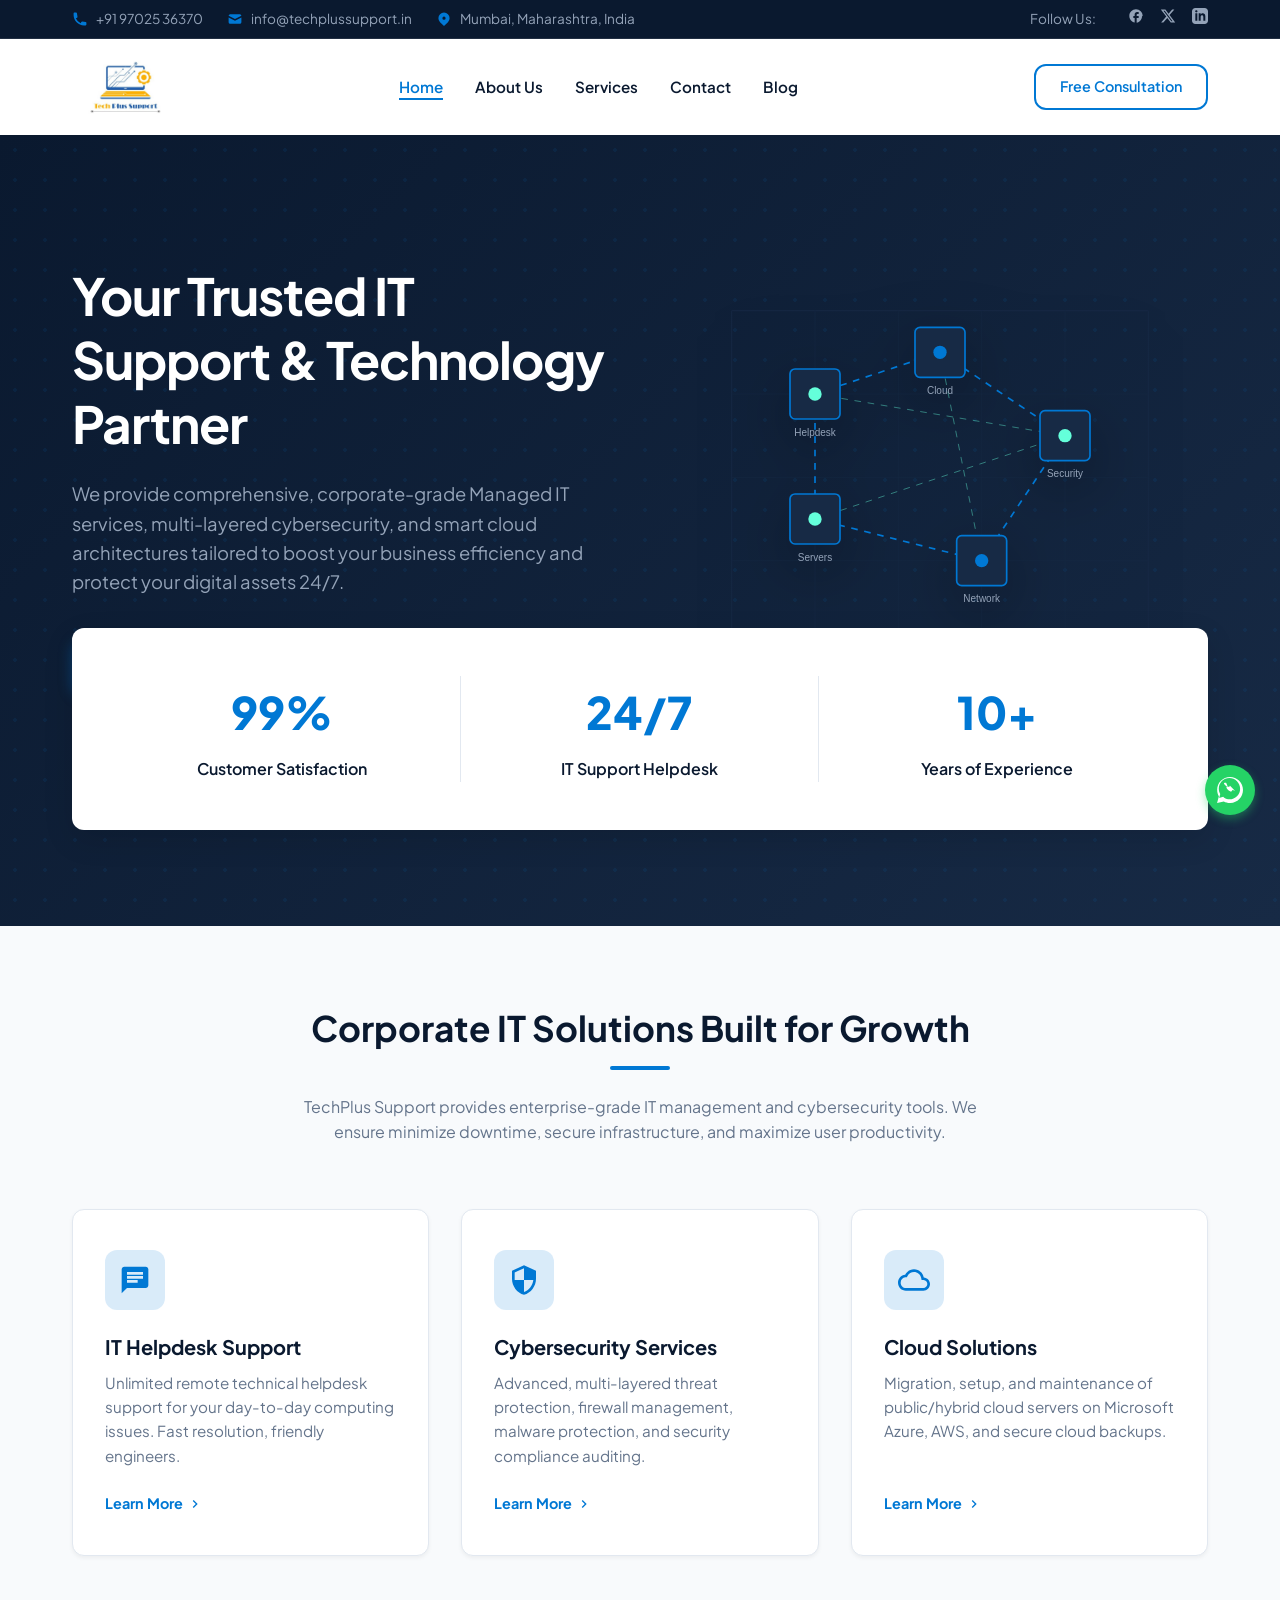
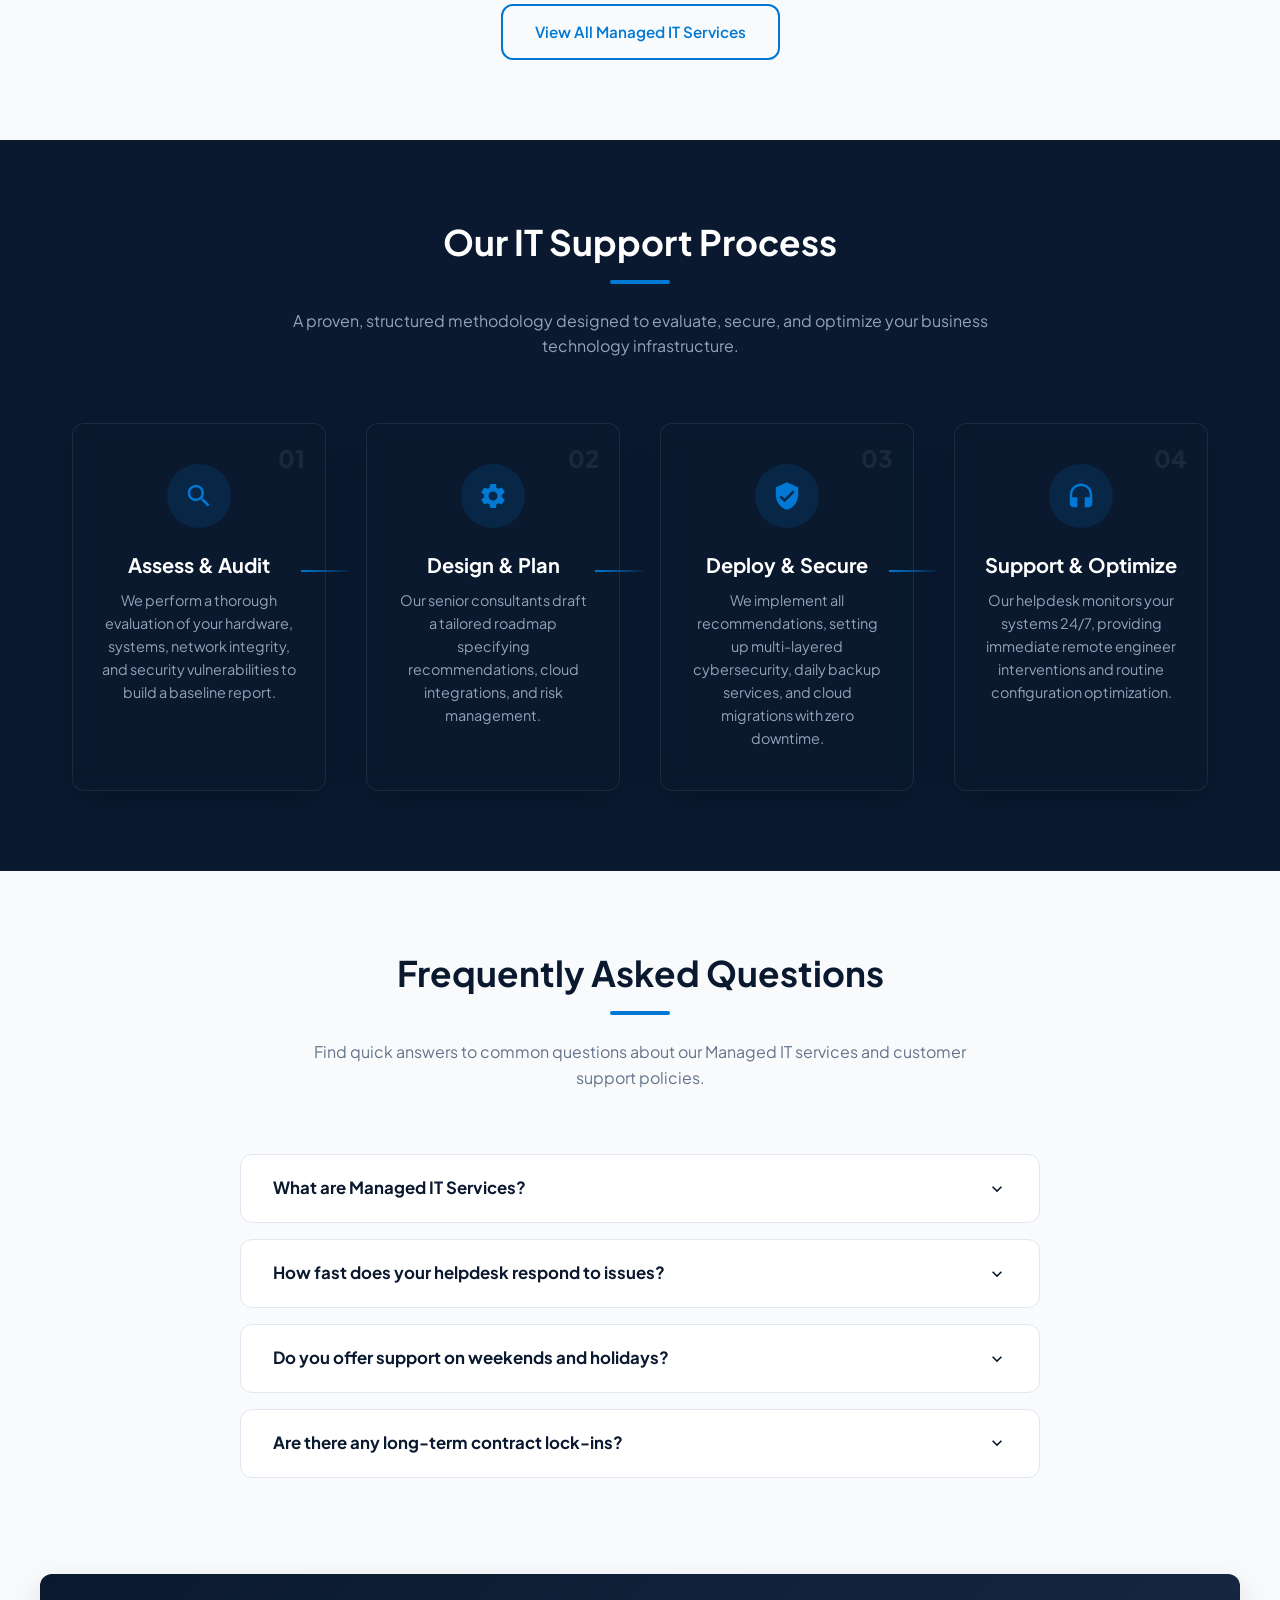
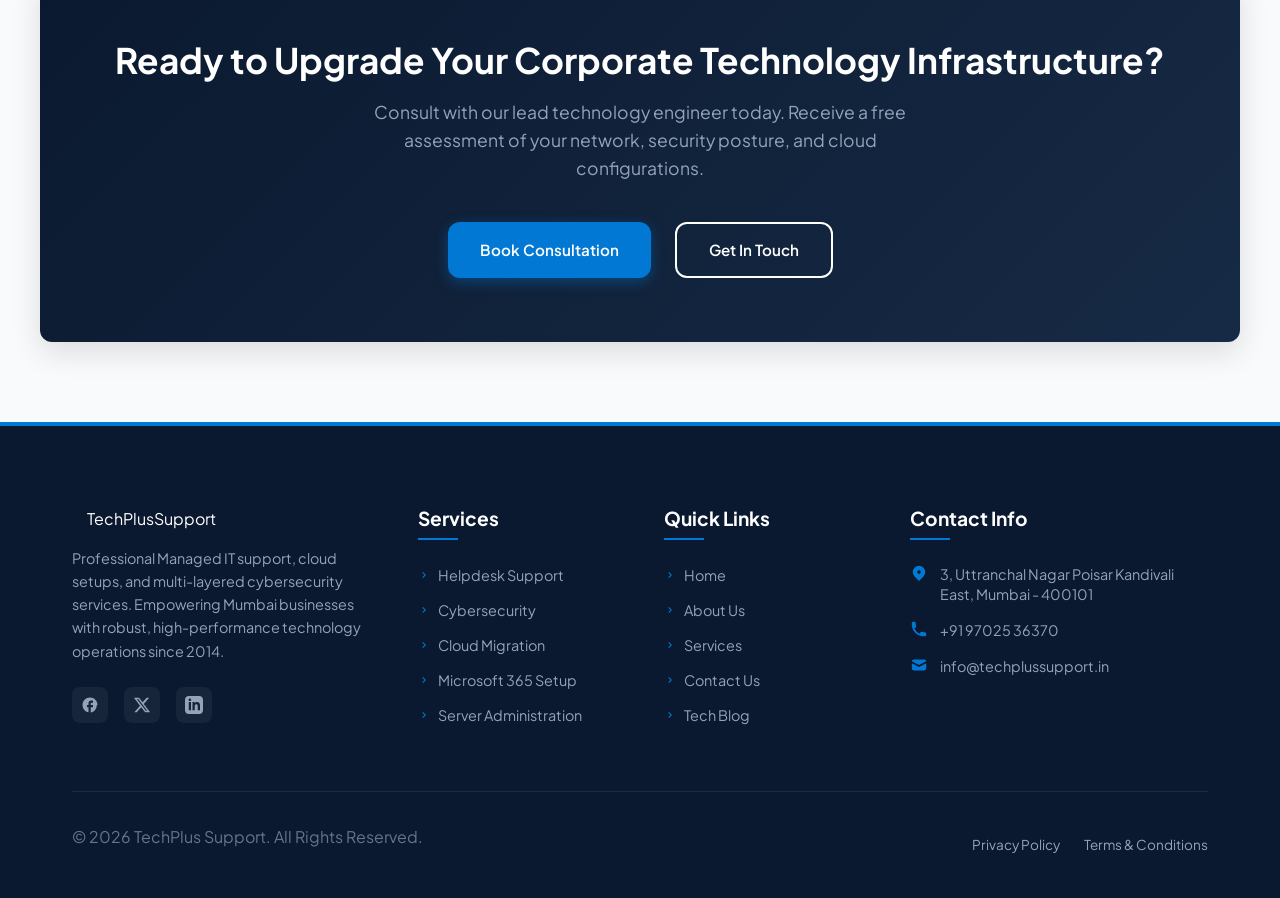
<file: index.html>
<!DOCTYPE html>
<html lang="en">
<head>
  <meta charset="UTF-8">
  <meta name="viewport" content="width=device-width, initial-scale=1.0">
  <title>IT Support & Managed IT Services Company in Mumbai | TechPlus Support</title>
  <meta name="description" content="Looking for reliable IT Support & Managed IT Services in Mumbai? TechPlus Support offers expert cybersecurity, cloud migration, server management, and 24/7 helpdesk. Contact us for a free IT consultation!">
  <link rel="stylesheet" href="css/style.css">
  <!-- Open Graph / Facebook -->
  <meta property="og:type" content="website">
  <meta property="og:url" content="https://techplus0304.github.io/Websites/">
  <meta property="og:title" content="IT Support & Managed IT Services Company in Mumbai | TechPlus Support">
  <meta property="og:description" content="Looking for reliable IT Support & Managed IT Services in Mumbai? TechPlus Support offers expert cybersecurity, cloud migration, server management, and 24/7 helpdesk. Contact us for a free IT consultation!">
  <meta property="og:image" content="https://techplus0304.github.io/Websites/images/logo.jpg">
  <!-- Twitter -->
  <meta property="twitter:card" content="summary_large_image">
  <meta property="twitter:url" content="https://techplus0304.github.io/Websites/">
  <meta property="twitter:title" content="IT Support & Managed IT Services Company in Mumbai | TechPlus Support">
  <meta property="twitter:description" content="Looking for reliable IT Support & Managed IT Services in Mumbai? TechPlus Support offers expert cybersecurity, cloud migration, server management, and 24/7 helpdesk. Contact us for a free IT consultation!">
  <meta property="twitter:image" content="https://techplus0304.github.io/Websites/images/logo.jpg">
</head>
<body>

  <!-- Top Contact/Social Bar -->
  <div class="top-bar">
    <div class="container">
      <div class="top-bar-left">
        <div class="top-bar-item">
          <!-- Telephone Icon -->
          <svg viewBox="0 0 20 20"><path d="M2 3a1 1 0 011-1h2.153a1 1 0 01.986.836l.74 4.435a1 1 0 01-.54 1.06l-1.548.773a11.037 11.037 0 006.105 6.105l.774-1.548a1 1 0 011.059-.54l4.435.74a1 1 0 01.836.986V17a1 1 0 01-1 1h-2C7.82 18 2 12.18 2 5V3z"/></svg>
          <span>+91 97025 36370</span>
        </div>
        <div class="top-bar-item">
          <!-- Envelope Icon -->
          <svg viewBox="0 0 20 20"><path d="M2.003 5.884L10 9.882l7.997-3.998A2 2 0 0016 4H4a2 2 0 00-1.997 1.884z"/><path d="M18 8.118l-8 4-8-4V14a2 2 0 002 2h12a2 2 0 002-2V8.118z"/></svg>
          <span>info@techplussupport.in</span>
        </div>
        <div class="top-bar-item">
          <!-- Map Marker Icon -->
          <svg viewBox="0 0 20 20"><path fill-rule="evenodd" d="M5.05 4.05a7 7 0 119.9 9.9L10 18.9l-4.95-4.95a7 7 0 010-9.9zM10 11a2 2 0 100-4 2 2 0 000 4z" clip-rule="evenodd"/></svg>
          <span>Mumbai, Maharashtra, India</span>
        </div>
      </div>
      <div class="top-bar-right">
        <span style="margin-right: 0.5rem;">Follow Us:</span>
        <div class="social-links">
          <!-- Facebook -->
          <a href="#" aria-label="Facebook">
            <svg viewBox="0 0 24 24"><path d="M22 12c0-5.52-4.48-10-10-10S2 6.48 2 12c0 4.84 3.44 8.87 8 9.8V15H8v-3h2V9.5C10 7.57 11.57 6 13.5 6H16v3h-2c-.55 0-1 .45-1 1v2h3v3h-3v6.95c4.56-.93 8-4.96 8-9.75z"/></svg>
          </a>
          <!-- Twitter / X -->
          <a href="#" aria-label="Twitter">
            <svg viewBox="0 0 24 24"><path d="M18.244 2.25h3.308l-7.227 8.26 8.502 11.24H16.17l-5.214-6.817L4.99 21.75H1.68l7.73-8.835L1.254 2.25H8.08l4.713 6.231zm-1.161 17.52h1.833L7.084 4.126H5.117z"/></svg>
          </a>
          <!-- LinkedIn -->
          <a href="#" aria-label="LinkedIn">
            <svg viewBox="0 0 24 24"><path d="M19 0h-14c-2.761 0-5 2.239-5 5v14c0 2.761 2.239 5 5 5h14c2.762 0 5-2.239 5-5v-14c0-2.761-2.238-5-5-5zm-11 19h-3v-11h3v11zm-1.5-12.268c-.966 0-1.75-.779-1.75-1.75s.784-1.75 1.75-1.75 1.75.779 1.75 1.75-.784 1.75-1.75 1.75zm13.5 12.268h-3v-5.604c0-3.368-4-3.113-4 0v5.604h-3v-11h3v1.765c1.396-2.586 7-2.777 7 2.476v6.759z"/></svg>
          </a>
        </div>
      </div>
    </div>
  </div>

  <!-- Header & Navigation -->
  <header>
    <div class="container">
      <nav class="navbar">
        <a href="index.html" class="logo">
          <img src="images/logo.jpg" alt="TechPlus Support Logo" class="logo-img">
        </a>

        <button class="hamburger" aria-label="Toggle Navigation">
          <span></span>
          <span></span>
          <span></span>
        </button>

        <ul class="nav-links">
          <li><a href="index.html" class="nav-link">Home</a></li>
          <li><a href="about.html" class="nav-link">About Us</a></li>
          <li><a href="services.html" class="nav-link">Services</a></li>
          <li><a href="contact.html" class="nav-link">Contact</a></li>
          <li><a href="blog.html" class="nav-link">Blog</a></li>
        </ul>

        <div class="nav-cta">
          <a href="contact.html?service=consultation" class="btn btn-outline" style="padding: 0.6rem 1.5rem; font-size: 0.9rem;">Free Consultation</a>
        </div>
      </nav>
    </div>
  </header>

  <!-- Hero Section -->
  <section class="hero">
    <div class="container">
      <div class="hero-grid">
        <div class="hero-content">
          <h1>Your Trusted IT Support & Technology Partner</h1>
          <p>We provide comprehensive, corporate-grade Managed IT services, multi-layered cybersecurity, and smart cloud architectures tailored to boost your business efficiency and protect your digital assets 24/7.</p>
          <div class="hero-ctas">
            <a href="contact.html?service=consultation" class="btn btn-primary">Get Free Consultation</a>
            <a href="contact.html" class="btn btn-secondary">Contact Us</a>
          </div>
        </div>
        <div class="hero-image-wrapper">
          <!-- Abstract SVG Network Illustration for High-End IT Aesthetic -->
          <svg class="hero-svg" viewBox="0 0 600 500" fill="none" xmlns="http://www.w3.org/2000/svg">
            <style>
              .pulse { animation: pulseAnim 3s infinite alternate; }
              .pulse-delayed { animation: pulseAnim 3s infinite alternate 1.5s; }
              .dash { stroke-dasharray: 8; animation: dashAnim 30s linear infinite; }
              @keyframes pulseAnim {
                0% { r: 6px; fill-opacity: 0.6; }
                100% { r: 12px; fill-opacity: 0.9; }
              }
              @keyframes dashAnim {
                to { stroke-dashoffset: -1000; }
              }
            </style>
            <!-- Background Grid -->
            <path d="M50 50 H550 V450 H50 Z" stroke="#172a45" stroke-width="1"/>
            <path d="M150 50 V450 M250 50 V450 M350 50 V450 M450 50 V450" stroke="#172a45" stroke-width="0.5"/>
            <path d="M50 150 H550 M50 250 H550 M50 350 H550" stroke="#172a45" stroke-width="0.5"/>
            
            <!-- Connection Lines -->
            <path class="dash" d="M150 150 L300 100 L450 200 L350 350 L150 300 Z" stroke="#0078d4" stroke-width="2"/>
            <path class="dash" d="M300 100 L350 350 M150 150 L450 200 M150 300 L300 250 L450 200" stroke="#64ffda" stroke-width="1" stroke-opacity="0.5"/>
            
            <!-- Servers and Devices SVGs inside Hero -->
            <rect x="120" y="120" width="60" height="60" rx="6" fill="#172a45" stroke="#0078d4" stroke-width="2"/>
            <circle cx="150" cy="150" r="8" fill="#64ffda" class="pulse"/>
            
            <rect x="270" y="70" width="60" height="60" rx="6" fill="#172a45" stroke="#0078d4" stroke-width="2"/>
            <circle cx="300" cy="100" r="8" fill="#0078d4" class="pulse-delayed"/>
            
            <rect x="420" y="170" width="60" height="60" rx="6" fill="#172a45" stroke="#0078d4" stroke-width="2"/>
            <circle cx="450" cy="200" r="8" fill="#64ffda" class="pulse"/>

            <rect x="320" y="320" width="60" height="60" rx="6" fill="#172a45" stroke="#0078d4" stroke-width="2"/>
            <circle cx="350" cy="350" r="8" fill="#0078d4" class="pulse-delayed"/>

            <rect x="120" y="270" width="60" height="60" rx="6" fill="#172a45" stroke="#0078d4" stroke-width="2"/>
            <circle cx="150" cy="300" r="8" fill="#64ffda" class="pulse"/>
            
            <!-- Labels -->
            <text x="150" y="200" fill="#94a3b8" font-size="12" text-anchor="middle" font-family="sans-serif">Helpdesk</text>
            <text x="300" y="150" fill="#94a3b8" font-size="12" text-anchor="middle" font-family="sans-serif">Cloud</text>
            <text x="450" y="250" fill="#94a3b8" font-size="12" text-anchor="middle" font-family="sans-serif">Security</text>
            <text x="350" y="400" fill="#94a3b8" font-size="12" text-anchor="middle" font-family="sans-serif">Network</text>
            <text x="150" y="350" fill="#94a3b8" font-size="12" text-anchor="middle" font-family="sans-serif">Servers</text>
          </svg>
        </div>
      </div>

      <!-- Stats Bar Panel -->
      <div class="stats-bar">
        <div class="stat-item">
          <div class="stat-number" data-target="99" data-suffix="%">0</div>
          <div class="stat-label">Customer Satisfaction</div>
        </div>
        <div class="stat-item">
          <div class="stat-number" data-target="24" data-suffix="/7">0</div>
          <div class="stat-label">IT Support Helpdesk</div>
        </div>
        <div class="stat-item">
          <div class="stat-number" data-target="10" data-suffix="+">0</div>
          <div class="stat-label">Years of Experience</div>
        </div>
      </div>
    </div>
  </section>

  <!-- Core Competencies / Why Us Section Summary -->
  <section class="section">
    <div class="container">
      <div class="section-header">
        <h2>Corporate IT Solutions Built for Growth</h2>
        <p>TechPlus Support provides enterprise-grade IT management and cybersecurity tools. We ensure minimize downtime, secure infrastructure, and maximize user productivity.</p>
      </div>

      <div class="services-grid">
        <!-- 1. Helpdesk -->
        <div class="service-card">
          <div class="service-icon">
            <svg viewBox="0 0 24 24"><path d="M20 2H4c-1.1 0-1.99.9-1.99 2L2 22l4-4h14c1.1 0 2-.9 2-2V4c0-1.1-.9-2-2-2zM6 9h12v2H6V9zm8 5H6v-2h8v2zm4-6H6V6h12v2z"/></svg>
          </div>
          <h3>IT Helpdesk Support</h3>
          <p>Unlimited remote technical helpdesk support for your day-to-day computing issues. Fast resolution, friendly engineers.</p>
          <a href="services.html" class="btn-link">Learn More 
            <svg viewBox="0 0 24 24"><path d="M8.59 16.59L13.17 12 8.59 7.41 10 6l6 6-6 6-1.41-1.41z"/></svg>
          </a>
        </div>

        <!-- 2. Security -->
        <div class="service-card">
          <div class="service-icon">
            <svg viewBox="0 0 24 24"><path d="M12 1L3 5v6c0 5.55 3.84 10.74 9 12 5.16-1.26 9-6.45 9-12V5l-9-4zm0 10.99h7c-.53 4.12-3.28 7.79-7 8.94V12H5V6.3l7-3.11v8.8z"/></svg>
          </div>
          <h3>Cybersecurity Services</h3>
          <p>Advanced, multi-layered threat protection, firewall management, malware protection, and security compliance auditing.</p>
          <a href="services.html" class="btn-link">Learn More 
            <svg viewBox="0 0 24 24"><path d="M8.59 16.59L13.17 12 8.59 7.41 10 6l6 6-6 6-1.41-1.41z"/></svg>
          </a>
        </div>

        <!-- 3. Cloud -->
        <div class="service-card">
          <div class="service-icon">
            <svg viewBox="0 0 24 24"><path d="M19.35 10.04C18.67 6.59 15.64 4 12 4 9.11 4 6.6 5.64 5.35 8.04 2.34 8.36 0 10.91 0 14c0 3.31 2.69 6 6 6h13c2.76 0 5-2.24 5-5 0-2.64-2.05-4.78-4.65-4.96zM19 18H6c-2.21 0-4-1.79-4-4 0-2.05 1.53-3.76 3.56-3.97l1.07-.11.5-.95C8.08 7.14 9.94 6 12 6c2.62 0 4.88 1.86 5.39 4.43l.3 1.5 1.53.11c1.56.1 2.78 1.41 2.78 2.96 0 1.65-1.35 3-3 3z"/></svg>
          </div>
          <h3>Cloud Solutions</h3>
          <p>Migration, setup, and maintenance of public/hybrid cloud servers on Microsoft Azure, AWS, and secure cloud backups.</p>
          <a href="services.html" class="btn-link">Learn More 
            <svg viewBox="0 0 24 24"><path d="M8.59 16.59L13.17 12 8.59 7.41 10 6l6 6-6 6-1.41-1.41z"/></svg>
          </a>
        </div>
      </div>

      <div class="text-center" style="margin-top: 3rem;">
        <a href="services.html" class="btn btn-outline">View All Managed IT Services</a>
      </div>
    </div>
  </section>

  <!-- High-End Section: Our IT Support Process -->
  <section class="section section-bg-dark process-section">
    <div class="container">
      <div class="section-header">
        <h2>Our IT Support Process</h2>
        <p>A proven, structured methodology designed to evaluate, secure, and optimize your business technology infrastructure.</p>
      </div>

      <div class="process-grid">
        <!-- Step 1 -->
        <div class="process-card-dark">
          <div class="process-step-number-dark">01</div>
          <div class="process-icon">
            <svg viewBox="0 0 24 24"><path d="M15.5 14h-.79l-.28-.27C15.41 12.59 16 11.11 16 9.5 16 5.91 13.09 3 9.5 3S3 5.91 3 9.5 5.91 16 9.5 16c1.61 0 3.09-.59 4.23-1.57l.27.28v.79l5 4.99L20.49 19l-4.99-5zm-6 0C7.01 14 5 11.99 5 9.5S7.01 5 9.5 5 14 7.01 14 9.5 11.99 14 9.5 14z"/></svg>
          </div>
          <h3>Assess & Audit</h3>
          <p>We perform a thorough evaluation of your hardware, systems, network integrity, and security vulnerabilities to build a baseline report.</p>
        </div>

        <!-- Step 2 -->
        <div class="process-card-dark">
          <div class="process-step-number-dark">02</div>
          <div class="process-icon">
            <svg viewBox="0 0 24 24"><path d="M19.14 12.94c.04-.3.06-.61.06-.94 0-.32-.02-.64-.07-.94l2.03-1.58c.18-.14.23-.41.12-.61l-1.92-3.32c-.12-.22-.37-.29-.59-.22l-2.39.96c-.5-.38-1.03-.7-1.62-.94l-.36-2.54c-.04-.24-.24-.41-.48-.41h-3.84c-.24 0-.43.17-.47.41l-.36 2.54c-.59.24-1.13.57-1.62.94l-2.39-.96c-.22-.08-.47 0-.59.22L2.74 8.87c-.12.21-.08.47.12.61l2.03 1.58c-.05.3-.09.63-.09.94s.02.64.07.94l-2.03 1.58c-.18.14-.23.41-.12.61l1.92 3.32c.12.22.37.29.59.22l2.39-.96c.5.38 1.03.7 1.62.94l.36 2.54c.05.24.24.41.48.41h3.84c.24 0 .44-.17.47-.41l.36-2.54c.59-.24 1.13-.56 1.62-.94l2.39.96c.22.08.47 0 .59-.22l1.92-3.32c.12-.22.07-.47-.12-.61l-2.01-1.58zM12 15.6c-1.98 0-3.6-1.62-3.6-3.6s1.62-3.6 3.6-3.6 3.6 1.62 3.6 3.6-1.62 3.6-3.6 3.6z"/></svg>
          </div>
          <h3>Design & Plan</h3>
          <p>Our senior consultants draft a tailored roadmap specifying recommendations, cloud integrations, and risk management.</p>
        </div>

        <!-- Step 3 -->
        <div class="process-card-dark">
          <div class="process-step-number-dark">03</div>
          <div class="process-icon">
            <svg viewBox="0 0 24 24"><path d="M12 1L3 5v6c0 5.55 3.84 10.74 9 12 5.16-1.26 9-6.45 9-12V5l-9-4zm-2 16l-4-4 1.41-1.41L10 14.17l6.59-6.59L18 9l-8 8z"/></svg>
          </div>
          <h3>Deploy & Secure</h3>
          <p>We implement all recommendations, setting up multi-layered cybersecurity, daily backup services, and cloud migrations with zero downtime.</p>
        </div>

        <!-- Step 4 -->
        <div class="process-card-dark">
          <div class="process-step-number-dark">04</div>
          <div class="process-icon">
            <svg viewBox="0 0 24 24"><path d="M12 2c-4.97 0-9 4.03-9 9v7c0 1.66 1.34 3 3 3h3v-8H5v-2c0-3.87 3.13-7 7-7s7 3.13 7 7v2h-4v8h3c1.66 0 3-1.34 3-3v-7c0-4.97-4.03-9-9-9z"/></svg>
          </div>
          <h3>Support & Optimize</h3>
          <p>Our helpdesk monitors your systems 24/7, providing immediate remote engineer interventions and routine configuration optimization.</p>
        </div>
      </div>
    </div>
  </section>

  <!-- FAQ Section -->
  <section class="section">
    <div class="container">
      <div class="section-header">
        <h2>Frequently Asked Questions</h2>
        <p>Find quick answers to common questions about our Managed IT services and customer support policies.</p>
      </div>

      <div class="faq-accordion">
        <div class="faq-item">
          <div class="faq-question">
            <span>What are Managed IT Services?</span>
            <svg viewBox="0 0 24 24"><path d="M7.41 8.59L12 13.17l4.59-4.58L18 10l-6 6-6-6 1.41-1.41z"/></svg>
          </div>
          <div class="faq-answer">
            <p>Managed IT Services allow a business to outsource their IT operations to a specialized provider like TechPlus Support. We proactively monitor, manage, and secure your systems, hardware, networks, and cloud instances, rather than just fixing items when they break.</p>
          </div>
        </div>

        <div class="faq-item">
          <div class="faq-question">
            <span>How fast does your helpdesk respond to issues?</span>
            <svg viewBox="0 0 24 24"><path d="M7.41 8.59L12 13.17l4.59-4.58L18 10l-6 6-6-6 1.41-1.41z"/></svg>
          </div>
          <div class="faq-answer">
            <p>Our standard SLA provides a response within 15 minutes for critical server/network issues, and under 1 hour for standard workstation helpdesk tickets. We offer remote and telephone assistance instantly, and onsite dispatch if required.</p>
          </div>
        </div>

        <div class="faq-item">
          <div class="faq-question">
            <span>Do you offer support on weekends and holidays?</span>
            <svg viewBox="0 0 24 24"><path d="M7.41 8.59L12 13.17l4.59-4.58L18 10l-6 6-6-6 1.41-1.41z"/></svg>
          </div>
          <div class="faq-answer">
            <p>Yes. TechPlus Support offers 24/7/365 active monitoring and technical support for businesses subscribed to our Enterprise/Managed IT plans. Our network operations center is always staffed to keep your business running.</p>
          </div>
        </div>

        <div class="faq-item">
          <div class="faq-question">
            <span>Are there any long-term contract lock-ins?</span>
            <svg viewBox="0 0 24 24"><path d="M7.41 8.59L12 13.17l4.59-4.58L18 10l-6 6-6-6 1.41-1.41z"/></svg>
          </div>
          <div class="faq-answer">
            <p>We offer flexible terms, including month-to-month service agreements, as well as discounted annual commitments. We believe in earning your business every single month through high-quality support and engineering.</p>
          </div>
        </div>
      </div>
    </div>
  </section>

  <!-- CTA Banner Section -->
  <section class="section container" style="padding-top: 0; padding-bottom: 5rem;">
    <div class="cta-banner">
      <h2>Ready to Upgrade Your Corporate Technology Infrastructure?</h2>
      <p>Consult with our lead technology engineer today. Receive a free assessment of your network, security posture, and cloud configurations.</p>
      <div class="cta-banner-buttons">
        <a href="contact.html?service=consultation" class="btn btn-primary">Book Consultation</a>
        <a href="contact.html" class="btn btn-secondary">Get In Touch</a>
      </div>
    </div>
  </section>

  <!-- Floating Contact Widgets -->
  <div class="floating-widgets">
    <button class="btn-whatsapp" aria-label="Chat on WhatsApp">
      <!-- WhatsApp Icon -->
      <svg viewBox="0 0 24 24"><path d="M.057 24l1.687-6.163c-1.041-1.804-1.588-3.849-1.587-5.946C.06 5.348 5.397.01 12.008.01c3.202.001 6.212 1.246 8.477 3.514 2.266 2.268 3.507 5.28 3.505 8.484-.004 6.657-5.34 11.997-11.953 11.997-2.005-.001-3.973-.502-5.73-1.45L0 24zm6.59-4.846c1.6.95 3.188 1.449 4.825 1.451 5.436 0 9.86-4.37 9.864-9.799.002-2.63-1.023-5.101-2.885-6.965C16.528 2.023 14.07 1 11.516 1c-5.44 0-9.866 4.372-9.87 9.802 0 1.714.47 3.387 1.357 4.887l-.994 3.627 3.734-.972zm10.11-6.196c-.287-.144-1.695-.838-1.958-.933-.262-.096-.454-.144-.645.144-.191.287-.74.933-.907 1.124-.167.19-.334.215-.62.072-.288-.144-1.215-.447-2.316-1.43-.856-.764-1.433-1.706-1.6-1.993-.168-.287-.018-.442.125-.584.13-.127.287-.335.43-.502.144-.167.191-.287.287-.478.096-.191.048-.36-.024-.502-.072-.143-.645-1.554-.885-2.128-.233-.563-.49-.487-.674-.496-.172-.008-.371-.01-.57-.01-.2 0-.526.075-.802.374-.276.3-.1.688.191 1.077 1.1 1.539 2.457 2.308 3.51 2.308.287 0 .548-.013.785-.045.244-.032.73-.298.832-.587.102-.288.102-.536.072-.587-.03-.051-.11-.096-.397-.24z"/></svg>
    </button>
    <button class="btn-scrolltop" aria-label="Scroll back to top">
      <svg viewBox="0 0 24 24"><path d="M4 12l1.41 1.41L11 7.83V20h2V7.83l5.58 5.59L20 12l-8-8-8 8z"/></svg>
    </button>
  </div>

  <!-- Footer -->
  <footer>
    <div class="container">
      <div class="footer-grid">
        <!-- Col 1: About -->
        <div class="footer-col footer-about">
          <a href="index.html" class="logo" style="color: white;">
            TechPlus <span>Support</span>
          </a>
          <p>Professional Managed IT support, cloud setups, and multi-layered cybersecurity services. Empowering Mumbai businesses with robust, high-performance technology operations since 2014.</p>
          <div class="footer-socials">
            <a href="#" aria-label="Facebook">
              <svg viewBox="0 0 24 24"><path d="M22 12c0-5.52-4.48-10-10-10S2 6.48 2 12c0 4.84 3.44 8.87 8 9.8V15H8v-3h2V9.5C10 7.57 11.57 6 13.5 6H16v3h-2c-.55 0-1 .45-1 1v2h3v3h-3v6.95c4.56-.93 8-4.96 8-9.75z"/></svg>
            </a>
            <a href="#" aria-label="Twitter">
              <svg viewBox="0 0 24 24"><path d="M18.244 2.25h3.308l-7.227 8.26 8.502 11.24H16.17l-5.214-6.817L4.99 21.75H1.68l7.73-8.835L1.254 2.25H8.08l4.713 6.231zm-1.161 17.52h1.833L7.084 4.126H5.117z"/></svg>
            </a>
            <a href="#" aria-label="LinkedIn">
              <svg viewBox="0 0 24 24"><path d="M19 0h-14c-2.761 0-5 2.239-5 5v14c0 2.761 2.239 5 5 5h14c2.762 0 5-2.239 5-5v-14c0-2.761-2.238-5-5-5zm-11 19h-3v-11h3v11zm-1.5-12.268c-.966 0-1.75-.779-1.75-1.75s.784-1.75 1.75-1.75 1.75.779 1.75 1.75-.784 1.75-1.75 1.75zm13.5 12.268h-3v-5.604c0-3.368-4-3.113-4 0v5.604h-3v-11h3v1.765c1.396-2.586 7-2.777 7 2.476v6.759z"/></svg>
            </a>
          </div>
        </div>

        <!-- Col 2: Services Quick Links -->
        <div class="footer-col">
          <h3>Services</h3>
          <ul class="footer-links">
            <li><a href="services.html"><svg viewBox="0 0 24 24"><path d="M8.59 16.59L13.17 12 8.59 7.41 10 6l6 6-6 6-1.41-1.41z"/></svg> Helpdesk Support</a></li>
            <li><a href="services.html"><svg viewBox="0 0 24 24"><path d="M8.59 16.59L13.17 12 8.59 7.41 10 6l6 6-6 6-1.41-1.41z"/></svg> Cybersecurity</a></li>
            <li><a href="services.html"><svg viewBox="0 0 24 24"><path d="M8.59 16.59L13.17 12 8.59 7.41 10 6l6 6-6 6-1.41-1.41z"/></svg> Cloud Migration</a></li>
            <li><a href="services.html"><svg viewBox="0 0 24 24"><path d="M8.59 16.59L13.17 12 8.59 7.41 10 6l6 6-6 6-1.41-1.41z"/></svg> Microsoft 365 Setup</a></li>
            <li><a href="services.html"><svg viewBox="0 0 24 24"><path d="M8.59 16.59L13.17 12 8.59 7.41 10 6l6 6-6 6-1.41-1.41z"/></svg> Server Administration</a></li>
          </ul>
        </div>

        <!-- Col 3: Quick Links -->
        <div class="footer-col">
          <h3>Quick Links</h3>
          <ul class="footer-links">
            <li><a href="index.html"><svg viewBox="0 0 24 24"><path d="M8.59 16.59L13.17 12 8.59 7.41 10 6l6 6-6 6-1.41-1.41z"/></svg> Home</a></li>
            <li><a href="about.html"><svg viewBox="0 0 24 24"><path d="M8.59 16.59L13.17 12 8.59 7.41 10 6l6 6-6 6-1.41-1.41z"/></svg> About Us</a></li>
            <li><a href="services.html"><svg viewBox="0 0 24 24"><path d="M8.59 16.59L13.17 12 8.59 7.41 10 6l6 6-6 6-1.41-1.41z"/></svg> Services</a></li>
            <li><a href="contact.html"><svg viewBox="0 0 24 24"><path d="M8.59 16.59L13.17 12 8.59 7.41 10 6l6 6-6 6-1.41-1.41z"/></svg> Contact Us</a></li>
            <li><a href="blog.html"><svg viewBox="0 0 24 24"><path d="M8.59 16.59L13.17 12 8.59 7.41 10 6l6 6-6 6-1.41-1.41z"/></svg> Tech Blog</a></li>
          </ul>
        </div>

        <!-- Col 4: Contact Info -->
        <div class="footer-col">
          <h3>Contact Info</h3>
          <div class="footer-contact-list">
            <div class="footer-contact-item">
              <svg viewBox="0 0 20 20"><path fill-rule="evenodd" d="M5.05 4.05a7 7 0 119.9 9.9L10 18.9l-4.95-4.95a7 7 0 010-9.9zM10 11a2 2 0 100-4 2 2 0 000 4z" clip-rule="evenodd"/></svg>
              <span>3, Uttranchal Nagar Poisar Kandivali East, Mumbai - 400101</span>
            </div>
            <div class="footer-contact-item">
              <svg viewBox="0 0 20 20"><path d="M2 3a1 1 0 011-1h2.153a1 1 0 01.986.836l.74 4.435a1 1 0 01-.54 1.06l-1.548.773a11.037 11.037 0 006.105 6.105l.774-1.548a1 1 0 011.059-.54l4.435.74a1 1 0 01.836.986V17a1 1 0 01-1 1h-2C7.82 18 2 12.18 2 5V3z"/></svg>
              <span>+91 97025 36370</span>
            </div>
            <div class="footer-contact-item">
              <svg viewBox="0 0 20 20"><path d="M2.003 5.884L10 9.882l7.997-3.998A2 2 0 0016 4H4a2 2 0 00-1.997 1.884z"/><path d="M18 8.118l-8 4-8-4V14a2 2 0 002 2h12a2 2 0 002-2V8.118z"/></svg>
              <span>info@techplussupport.in</span>
            </div>
          </div>
        </div>
      </div>

      <!-- Footer Bottom -->
      <div class="footer-bottom">
        <p>&copy; 2026 TechPlus Support. All Rights Reserved.</p>
        <div class="footer-bottom-links">
          <a href="privacy.html">Privacy Policy</a>
          <a href="terms.html">Terms & Conditions</a>
        </div>
      </div>
    </div>
  </footer>

  <script src="js/main.js"></script>
</body>
</html>
</file>
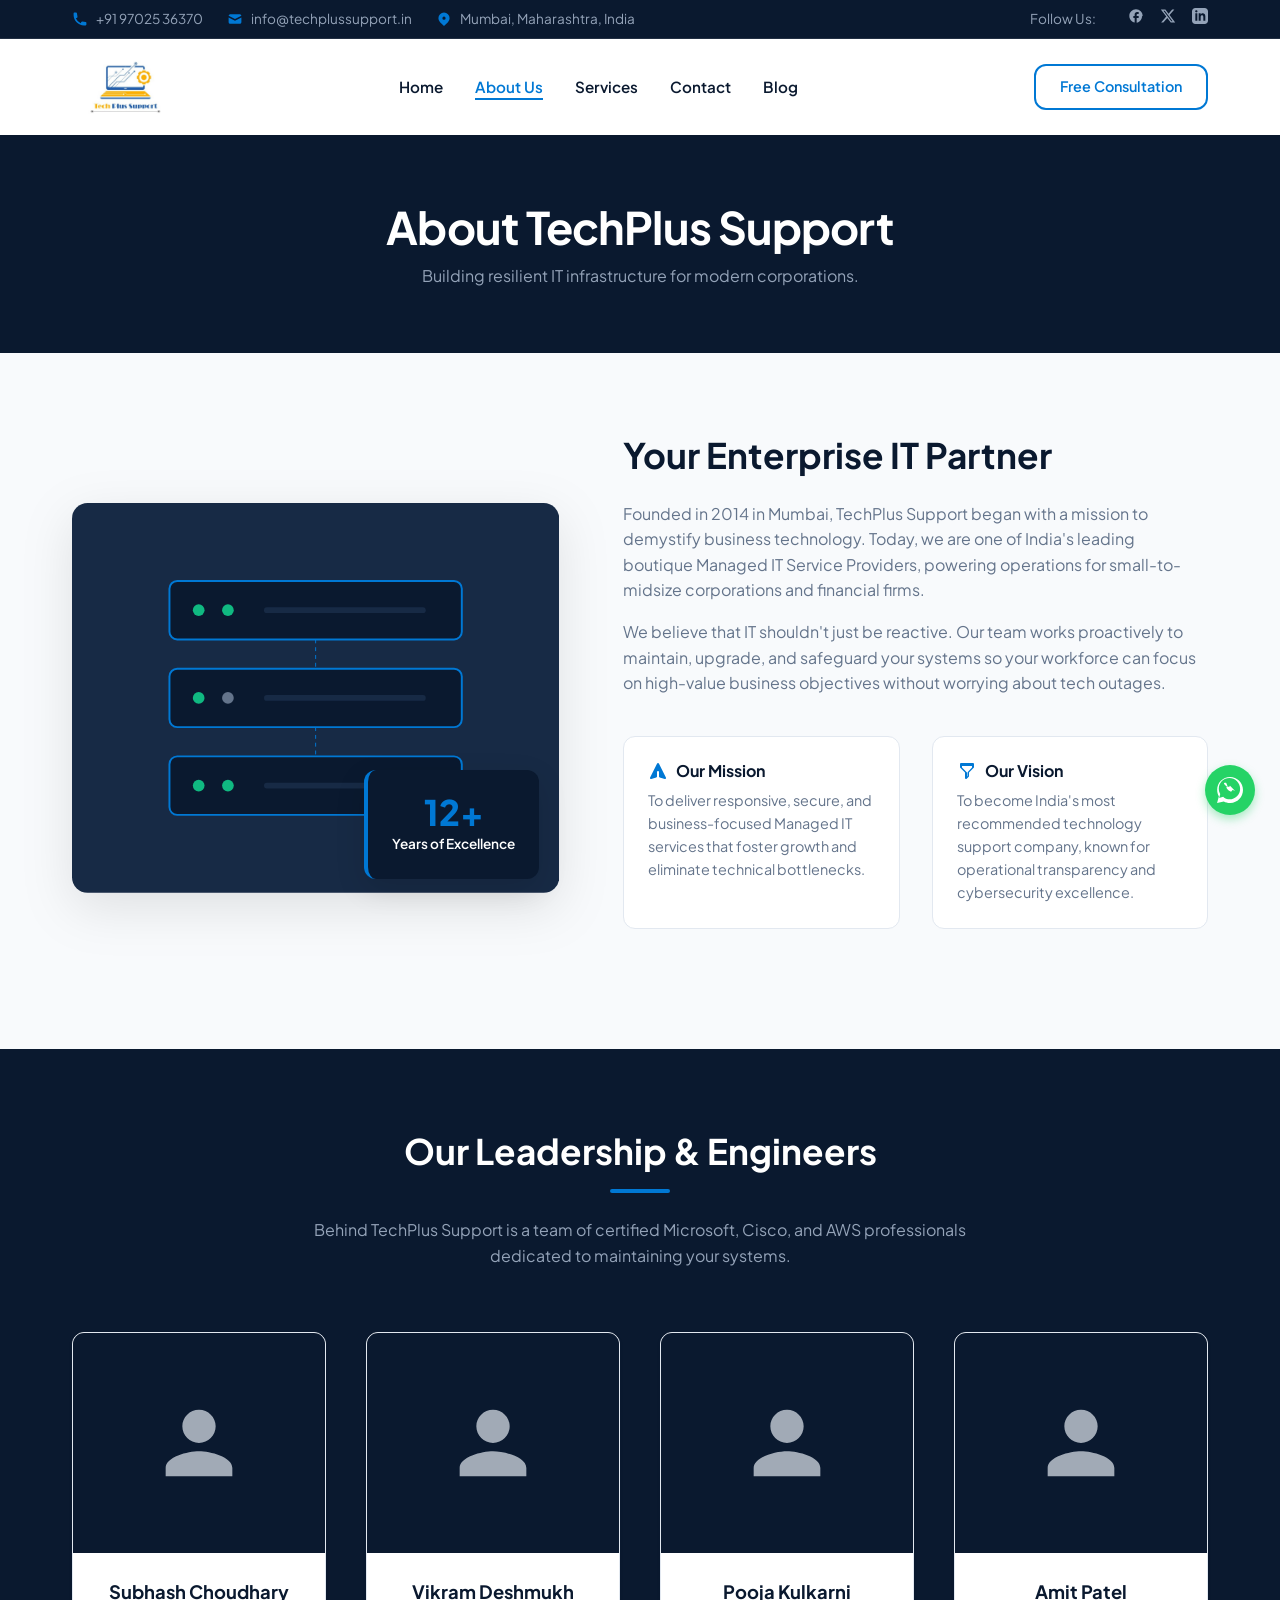
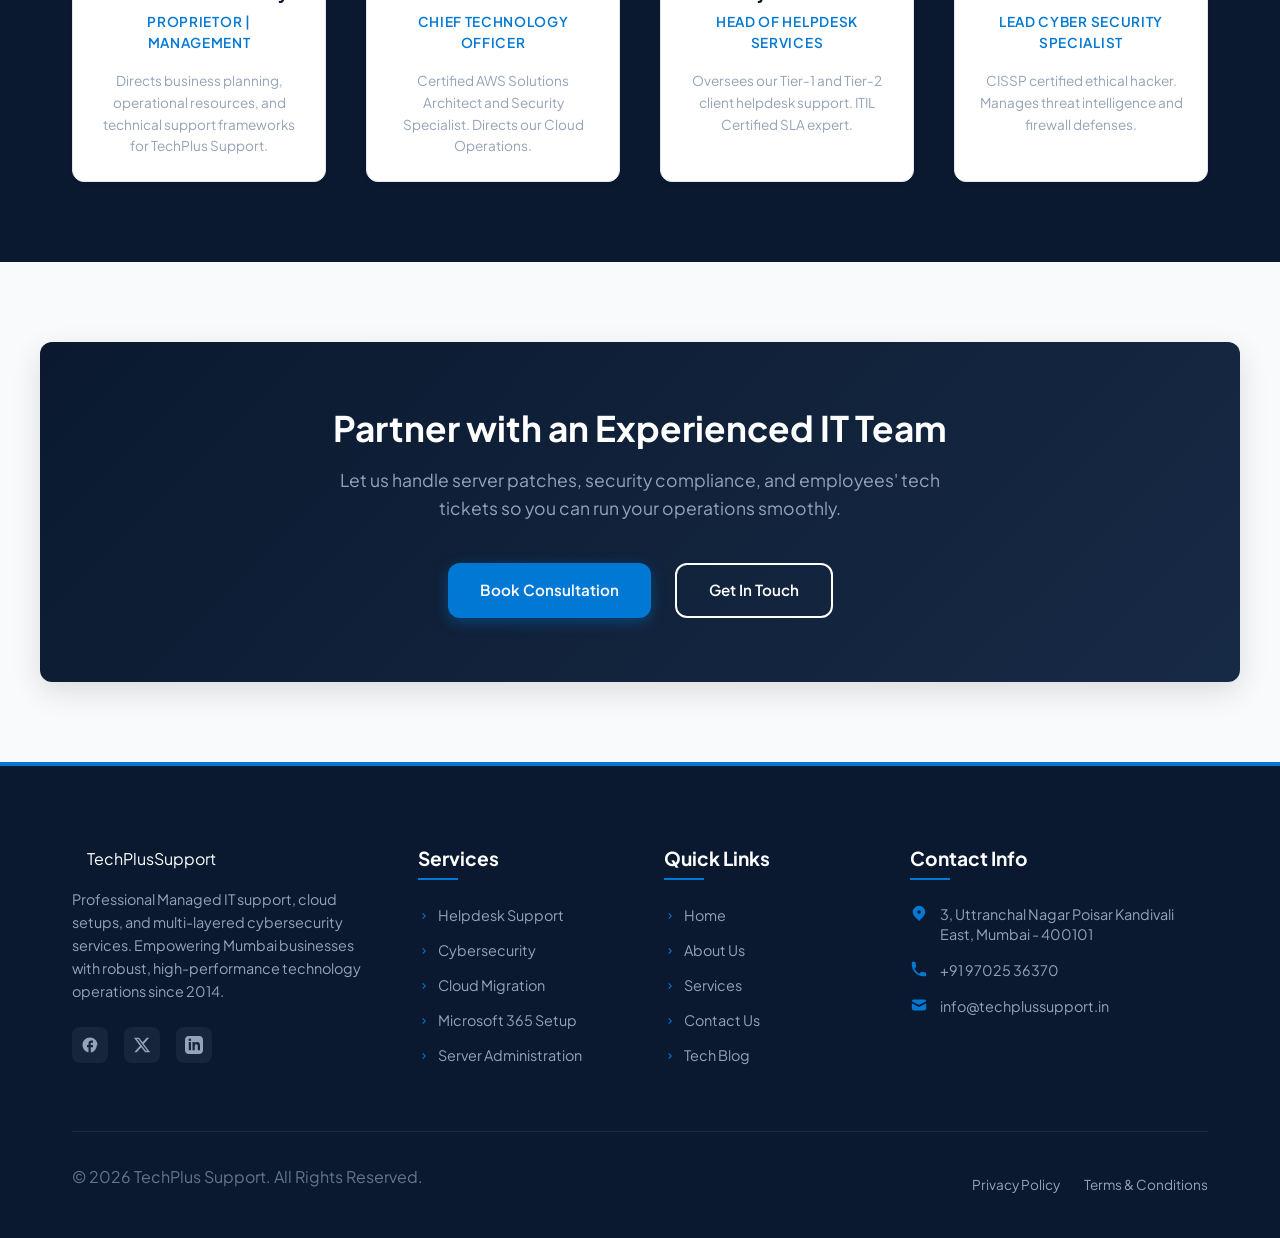
<file: about.html>
<!DOCTYPE html>
<html lang="en">
<head>
  <meta charset="UTF-8">
  <meta name="viewport" content="width=device-width, initial-scale=1.0">
  <title>About Our IT Consulting Company in Mumbai | TechPlus Support</title>
  <meta name="description" content="Discover TechPlus Support, Mumbai's trusted IT consulting partner. Meet our expert system administrators and learn about our mission to secure, optimize, and scale business networks.">
  <link rel="stylesheet" href="css/style.css">
  <!-- Open Graph / Facebook -->
  <meta property="og:type" content="website">
  <meta property="og:url" content="https://techplus0304.github.io/Websites/about.html">
  <meta property="og:title" content="About Our IT Consulting Company in Mumbai | TechPlus Support">
  <meta property="og:description" content="Discover TechPlus Support, Mumbai's trusted IT consulting partner. Meet our expert system administrators and learn about our mission to secure, optimize, and scale business networks.">
  <meta property="og:image" content="https://techplus0304.github.io/Websites/images/logo.jpg">
</head>
<body>

  <!-- Top Contact/Social Bar -->
  <div class="top-bar">
    <div class="container">
      <div class="top-bar-left">
        <div class="top-bar-item">
          <svg viewBox="0 0 20 20"><path d="M2 3a1 1 0 011-1h2.153a1 1 0 01.986.836l.74 4.435a1 1 0 01-.54 1.06l-1.548.773a11.037 11.037 0 006.105 6.105l.774-1.548a1 1 0 011.059-.54l4.435.74a1 1 0 01.836.986V17a1 1 0 01-1 1h-2C7.82 18 2 12.18 2 5V3z"/></svg>
          <span>+91 97025 36370</span>
        </div>
        <div class="top-bar-item">
          <svg viewBox="0 0 20 20"><path d="M2.003 5.884L10 9.882l7.997-3.998A2 2 0 0016 4H4a2 2 0 00-1.997 1.884z"/><path d="M18 8.118l-8 4-8-4V14a2 2 0 002 2h12a2 2 0 002-2V8.118z"/></svg>
          <span>info@techplussupport.in</span>
        </div>
        <div class="top-bar-item">
          <svg viewBox="0 0 20 20"><path fill-rule="evenodd" d="M5.05 4.05a7 7 0 119.9 9.9L10 18.9l-4.95-4.95a7 7 0 010-9.9zM10 11a2 2 0 100-4 2 2 0 000 4z" clip-rule="evenodd"/></svg>
          <span>Mumbai, Maharashtra, India</span>
        </div>
      </div>
      <div class="top-bar-right">
        <span style="margin-right: 0.5rem;">Follow Us:</span>
        <div class="social-links">
          <a href="#" aria-label="Facebook">
            <svg viewBox="0 0 24 24"><path d="M22 12c0-5.52-4.48-10-10-10S2 6.48 2 12c0 4.84 3.44 8.87 8 9.8V15H8v-3h2V9.5C10 7.57 11.57 6 13.5 6H16v3h-2c-.55 0-1 .45-1 1v2h3v3h-3v6.95c4.56-.93 8-4.96 8-9.75z"/></svg>
          </a>
          <a href="#" aria-label="Twitter">
            <svg viewBox="0 0 24 24"><path d="M18.244 2.25h3.308l-7.227 8.26 8.502 11.24H16.17l-5.214-6.817L4.99 21.75H1.68l7.73-8.835L1.254 2.25H8.08l4.713 6.231zm-1.161 17.52h1.833L7.084 4.126H5.117z"/></svg>
          </a>
          <a href="#" aria-label="LinkedIn">
            <svg viewBox="0 0 24 24"><path d="M19 0h-14c-2.761 0-5 2.239-5 5v14c0 2.761 2.239 5 5 5h14c2.762 0 5-2.239 5-5v-14c0-2.761-2.238-5-5-5zm-11 19h-3v-11h3v11zm-1.5-12.268c-.966 0-1.75-.779-1.75-1.75s.784-1.75 1.75-1.75 1.75.779 1.75 1.75-.784 1.75-1.75 1.75zm13.5 12.268h-3v-5.604c0-3.368-4-3.113-4 0v5.604h-3v-11h3v1.765c1.396-2.586 7-2.777 7 2.476v6.759z"/></svg>
          </a>
        </div>
      </div>
    </div>
  </div>

  <!-- Header -->
  <header>
    <div class="container">
      <nav class="navbar">
        <a href="index.html" class="logo">
          <img src="images/logo.jpg" alt="TechPlus Support Logo" class="logo-img">
        </a>
        <button class="hamburger" aria-label="Toggle Navigation">
          <span></span>
          <span></span>
          <span></span>
        </button>
        <ul class="nav-links">
          <li><a href="index.html" class="nav-link">Home</a></li>
          <li><a href="about.html" class="nav-link">About Us</a></li>
          <li><a href="services.html" class="nav-link">Services</a></li>
          <li><a href="contact.html" class="nav-link">Contact</a></li>
          <li><a href="blog.html" class="nav-link">Blog</a></li>
        </ul>
        <div class="nav-cta">
          <a href="contact.html?service=consultation" class="btn btn-outline" style="padding: 0.6rem 1.5rem; font-size: 0.9rem;">Free Consultation</a>
        </div>
      </nav>
    </div>
  </header>

  <!-- Hero Title Page Header -->
  <section class="section section-bg-dark" style="padding: 4rem 0; text-align: center;">
    <div class="container">
      <h1 style="color: white; margin-bottom: 0.5rem;">About TechPlus Support</h1>
      <p style="color: var(--text-muted); margin-bottom: 0;">Building resilient IT infrastructure for modern corporations.</p>
    </div>
  </section>

  <!-- Overview Section -->
  <section class="section">
    <div class="container">
      <div class="about-grid">
        <div class="about-img-box">
          <!-- Custom Vector Illustration representing office technology -->
          <svg viewBox="0 0 500 400" fill="none" xmlns="http://www.w3.org/2000/svg">
            <rect width="500" height="400" rx="16" fill="#172a45"/>
            <!-- Abstract server stack -->
            <rect x="100" y="80" width="300" height="60" rx="8" fill="#0a192f" stroke="#0078d4" stroke-width="2"/>
            <circle cx="130" cy="110" r="6" fill="#10b981"/>
            <circle cx="160" cy="110" r="6" fill="#10b981"/>
            <line x1="200" y1="110" x2="360" y2="110" stroke="#172a45" stroke-width="6" stroke-linecap="round"/>
            
            <rect x="100" y="170" width="300" height="60" rx="8" fill="#0a192f" stroke="#0078d4" stroke-width="2"/>
            <circle cx="130" cy="200" r="6" fill="#10b981"/>
            <circle cx="160" cy="200" r="6" fill="#64748b"/>
            <line x1="200" y1="200" x2="360" y2="200" stroke="#172a45" stroke-width="6" stroke-linecap="round"/>

            <rect x="100" y="260" width="300" height="60" rx="8" fill="#0a192f" stroke="#0078d4" stroke-width="2"/>
            <circle cx="130" cy="290" r="6" fill="#10b981"/>
            <circle cx="160" cy="290" r="6" fill="#10b981"/>
            <line x1="200" y1="290" x2="360" y2="290" stroke="#172a45" stroke-width="6" stroke-linecap="round"/>
            
            <!-- Connection lines -->
            <line x1="250" y1="140" x2="250" y2="170" stroke="#0078d4" stroke-dasharray="4"/>
            <line x1="250" y1="230" x2="250" y2="260" stroke="#0078d4" stroke-dasharray="4"/>
          </svg>
          <div class="about-badge">
            <span class="about-badge-num">12+</span>
            <span class="about-badge-text">Years of Excellence</span>
          </div>
        </div>

        <div class="about-text">
          <h2>Your Enterprise IT Partner</h2>
          <p>Founded in 2014 in Mumbai, TechPlus Support began with a mission to demystify business technology. Today, we are one of India's leading boutique Managed IT Service Providers, powering operations for small-to-midsize corporations and financial firms.</p>
          <p>We believe that IT shouldn't just be reactive. Our team works proactively to maintain, upgrade, and safeguard your systems so your workforce can focus on high-value business objectives without worrying about tech outages.</p>
          
          <div class="about-mission-vision">
            <div class="mv-card">
              <h4>
                <svg viewBox="0 0 20 20"><path d="M10.894 2.553a1 1 0 00-1.788 0l-7 14a1 1 0 001.169 1.409l5-1.429A1 1 0 009 15.571V11a1 1 0 112 0v4.571a1 1 0 00.725.962l5 1.428a1 1 0 001.17-1.408l-7-14z"/></svg>
                Our Mission
              </h4>
              <p style="font-size: 0.9rem; margin-bottom: 0;">To deliver responsive, secure, and business-focused Managed IT services that foster growth and eliminate technical bottlenecks.</p>
            </div>
            <div class="mv-card">
              <h4>
                <svg viewBox="0 0 20 20"><path fill-rule="evenodd" d="M3 3a1 1 0 011-1h12a1 1 0 011 1v3a1 1 0 01-.293.707L12 11.414V15a1 1 0 01-.293.707l-2 2A1 1 0 018 17v-5.586L3.293 6.707A1 1 0 013 6V3zm2 2v1.586l4.707 4.707A1 1 0 0010 11.586V15.5l.5-.5V11.586a1 1 0 00.293-.707L15 6.586V5H5z" clip-rule="evenodd"/></svg>
                Our Vision
              </h4>
              <p style="font-size: 0.9rem; margin-bottom: 0;">To become India's most recommended technology support company, known for operational transparency and cybersecurity excellence.</p>
            </div>
          </div>
        </div>
      </div>
    </div>
  </section>

  <!-- Meet the Team Section -->
  <section class="section section-bg-dark">
    <div class="container">
      <div class="section-header">
        <h2>Our Leadership & Engineers</h2>
        <p>Behind TechPlus Support is a team of certified Microsoft, Cisco, and AWS professionals dedicated to maintaining your systems.</p>
      </div>

      <div class="team-grid">
        <!-- CEO -->
        <div class="team-card">
          <div class="team-avatar-box">
            <!-- User avatar SVG -->
            <svg viewBox="0 0 24 24"><path d="M12 12c2.21 0 4-1.79 4-4s-1.79-4-4-4-4 1.79-4 4 1.79 4 4 4zm0 2c-2.67 0-8 1.34-8 4v2h16v-2c0-2.66-5.33-4-8-4z"/></svg>
          </div>
          <div class="team-info">
            <div class="team-name">Subhash Choudhary</div>
            <div class="team-role">Proprietor | Management</div>
            <p style="font-size: 0.85rem; margin-bottom: 0;">Directs business planning, operational resources, and technical support frameworks for TechPlus Support.</p>
          </div>
        </div>

        <!-- CTO -->
        <div class="team-card">
          <div class="team-avatar-box">
            <svg viewBox="0 0 24 24"><path d="M12 12c2.21 0 4-1.79 4-4s-1.79-4-4-4-4 1.79-4 4 1.79 4 4 4zm0 2c-2.67 0-8 1.34-8 4v2h16v-2c0-2.66-5.33-4-8-4z"/></svg>
          </div>
          <div class="team-info">
            <div class="team-name">Vikram Deshmukh</div>
            <div class="team-role">Chief Technology Officer</div>
            <p style="font-size: 0.85rem; margin-bottom: 0;">Certified AWS Solutions Architect and Security Specialist. Directs our Cloud Operations.</p>
          </div>
        </div>

        <!-- Helpdesk Manager -->
        <div class="team-card">
          <div class="team-avatar-box">
            <svg viewBox="0 0 24 24"><path d="M12 12c2.21 0 4-1.79 4-4s-1.79-4-4-4-4 1.79-4 4 1.79 4 4 4zm0 2c-2.67 0-8 1.34-8 4v2h16v-2c0-2.66-5.33-4-8-4z"/></svg>
          </div>
          <div class="team-info">
            <div class="team-name">Pooja Kulkarni</div>
            <div class="team-role">Head of Helpdesk Services</div>
            <p style="font-size: 0.85rem; margin-bottom: 0;">Oversees our Tier-1 and Tier-2 client helpdesk support. ITIL Certified SLA expert.</p>
          </div>
        </div>

        <!-- Security Engineer -->
        <div class="team-card">
          <div class="team-avatar-box">
            <svg viewBox="0 0 24 24"><path d="M12 12c2.21 0 4-1.79 4-4s-1.79-4-4-4-4 1.79-4 4 1.79 4 4 4zm0 2c-2.67 0-8 1.34-8 4v2h16v-2c0-2.66-5.33-4-8-4z"/></svg>
          </div>
          <div class="team-info">
            <div class="team-name">Amit Patel</div>
            <div class="team-role">Lead Cyber Security Specialist</div>
            <p style="font-size: 0.85rem; margin-bottom: 0;">CISSP certified ethical hacker. Manages threat intelligence and firewall defenses.</p>
          </div>
        </div>
      </div>
    </div>
  </section>

  <!-- CTA Banner Section -->
  <section class="section container">
    <div class="cta-banner">
      <h2>Partner with an Experienced IT Team</h2>
      <p>Let us handle server patches, security compliance, and employees' tech tickets so you can run your operations smoothly.</p>
      <div class="cta-banner-buttons">
        <a href="contact.html?service=consultation" class="btn btn-primary">Book Consultation</a>
        <a href="contact.html" class="btn btn-secondary">Get In Touch</a>
      </div>
    </div>
  </section>

  <!-- Floating Contact Widgets -->
  <div class="floating-widgets">
    <button class="btn-whatsapp" aria-label="Chat on WhatsApp">
      <svg viewBox="0 0 24 24"><path d="M.057 24l1.687-6.163c-1.041-1.804-1.588-3.849-1.587-5.946C.06 5.348 5.397.01 12.008.01c3.202.001 6.212 1.246 8.477 3.514 2.266 2.268 3.507 5.28 3.505 8.484-.004 6.657-5.34 11.997-11.953 11.997-2.005-.001-3.973-.502-5.73-1.45L0 24zm6.59-4.846c1.6.95 3.188 1.449 4.825 1.451 5.436 0 9.86-4.37 9.864-9.799.002-2.63-1.023-5.101-2.885-6.965C16.528 2.023 14.07 1 11.516 1c-5.44 0-9.866 4.372-9.87 9.802 0 1.714.47 3.387 1.357 4.887l-.994 3.627 3.734-.972zm10.11-6.196c-.287-.144-1.695-.838-1.958-.933-.262-.096-.454-.144-.645.144-.191.287-.74.933-.907 1.124-.167.19-.334.215-.62.072-.288-.144-1.215-.447-2.316-1.43-.856-.764-1.433-1.706-1.6-1.993-.168-.287-.018-.442.125-.584.13-.127.287-.335.43-.502.144-.167.191-.287.287-.478.096-.191.048-.36-.024-.502-.072-.143-.645-1.554-.885-2.128-.233-.563-.49-.487-.674-.496-.172-.008-.371-.01-.57-.01-.2 0-.526.075-.802.374-.276.3-.1.688.191 1.077 1.1 1.539 2.457 2.308 3.51 2.308.287 0 .548-.013.785-.045.244-.032.73-.298.832-.587.102-.288.102-.536.072-.587-.03-.051-.11-.096-.397-.24z"/></svg>
    </button>
    <button class="btn-scrolltop" aria-label="Scroll back to top">
      <svg viewBox="0 0 24 24"><path d="M4 12l1.41 1.41L11 7.83V20h2V7.83l5.58 5.59L20 12l-8-8-8 8z"/></svg>
    </button>
  </div>

  <!-- Footer -->
  <footer>
    <div class="container">
      <div class="footer-grid">
        <div class="footer-col footer-about">
          <a href="index.html" class="logo" style="color: white;">
            TechPlus <span>Support</span>
          </a>
          <p>Professional Managed IT support, cloud setups, and multi-layered cybersecurity services. Empowering Mumbai businesses with robust, high-performance technology operations since 2014.</p>
          <div class="footer-socials">
            <a href="#" aria-label="Facebook"><svg viewBox="0 0 24 24"><path d="M22 12c0-5.52-4.48-10-10-10S2 6.48 2 12c0 4.84 3.44 8.87 8 9.8V15H8v-3h2V9.5C10 7.57 11.57 6 13.5 6H16v3h-2c-.55 0-1 .45-1 1v2h3v3h-3v6.95c4.56-.93 8-4.96 8-9.75z"/></svg></a>
            <a href="#" aria-label="Twitter"><svg viewBox="0 0 24 24"><path d="M18.244 2.25h3.308l-7.227 8.26 8.502 11.24H16.17l-5.214-6.817L4.99 21.75H1.68l7.73-8.835L1.254 2.25H8.08l4.713 6.231zm-1.161 17.52h1.833L7.084 4.126H5.117z"/></svg></a>
            <a href="#" aria-label="LinkedIn"><svg viewBox="0 0 24 24"><path d="M19 0h-14c-2.761 0-5 2.239-5 5v14c0 2.761 2.239 5 5 5h14c2.762 0 5-2.239 5-5v-14c0-2.761-2.238-5-5-5zm-11 19h-3v-11h3v11zm-1.5-12.268c-.966 0-1.75-.779-1.75-1.75s.784-1.75 1.75-1.75 1.75.779 1.75 1.75-.784 1.75-1.75 1.75zm13.5 12.268h-3v-5.604c0-3.368-4-3.113-4 0v5.604h-3v-11h3v1.765c1.396-2.586 7-2.777 7 2.476v6.759z"/></svg></a>
          </div>
        </div>

        <div class="footer-col">
          <h3>Services</h3>
          <ul class="footer-links">
            <li><a href="services.html"><svg viewBox="0 0 24 24"><path d="M8.59 16.59L13.17 12 8.59 7.41 10 6l6 6-6 6-1.41-1.41z"/></svg> Helpdesk Support</a></li>
            <li><a href="services.html"><svg viewBox="0 0 24 24"><path d="M8.59 16.59L13.17 12 8.59 7.41 10 6l6 6-6 6-1.41-1.41z"/></svg> Cybersecurity</a></li>
            <li><a href="services.html"><svg viewBox="0 0 24 24"><path d="M8.59 16.59L13.17 12 8.59 7.41 10 6l6 6-6 6-1.41-1.41z"/></svg> Cloud Migration</a></li>
            <li><a href="services.html"><svg viewBox="0 0 24 24"><path d="M8.59 16.59L13.17 12 8.59 7.41 10 6l6 6-6 6-1.41-1.41z"/></svg> Microsoft 365 Setup</a></li>
            <li><a href="services.html"><svg viewBox="0 0 24 24"><path d="M8.59 16.59L13.17 12 8.59 7.41 10 6l6 6-6 6-1.41-1.41z"/></svg> Server Administration</a></li>
          </ul>
        </div>

        <div class="footer-col">
          <h3>Quick Links</h3>
          <ul class="footer-links">
            <li><a href="index.html"><svg viewBox="0 0 24 24"><path d="M8.59 16.59L13.17 12 8.59 7.41 10 6l6 6-6 6-1.41-1.41z"/></svg> Home</a></li>
            <li><a href="about.html"><svg viewBox="0 0 24 24"><path d="M8.59 16.59L13.17 12 8.59 7.41 10 6l6 6-6 6-1.41-1.41z"/></svg> About Us</a></li>
            <li><a href="services.html"><svg viewBox="0 0 24 24"><path d="M8.59 16.59L13.17 12 8.59 7.41 10 6l6 6-6 6-1.41-1.41z"/></svg> Services</a></li>
            <li><a href="contact.html"><svg viewBox="0 0 24 24"><path d="M8.59 16.59L13.17 12 8.59 7.41 10 6l6 6-6 6-1.41-1.41z"/></svg> Contact Us</a></li>
            <li><a href="blog.html"><svg viewBox="0 0 24 24"><path d="M8.59 16.59L13.17 12 8.59 7.41 10 6l6 6-6 6-1.41-1.41z"/></svg> Tech Blog</a></li>
          </ul>
        </div>

        <div class="footer-col">
          <h3>Contact Info</h3>
          <div class="footer-contact-list">
            <div class="footer-contact-item">
              <svg viewBox="0 0 20 20"><path fill-rule="evenodd" d="M5.05 4.05a7 7 0 119.9 9.9L10 18.9l-4.95-4.95a7 7 0 010-9.9zM10 11a2 2 0 100-4 2 2 0 000 4z" clip-rule="evenodd"/></svg>
              <span>3, Uttranchal Nagar Poisar Kandivali East, Mumbai - 400101</span>
            </div>
            <div class="footer-contact-item">
              <svg viewBox="0 0 20 20"><path d="M2 3a1 1 0 011-1h2.153a1 1 0 01.986.836l.74 4.435a1 1 0 01-.54 1.06l-1.548.773a11.037 11.037 0 006.105 6.105l.774-1.548a1 1 0 011.059-.54l4.435.74a1 1 0 01.836.986V17a1 1 0 01-1 1h-2C7.82 18 2 12.18 2 5V3z"/></svg>
              <span>+91 97025 36370</span>
            </div>
            <div class="footer-contact-item">
              <svg viewBox="0 0 20 20"><path d="M2.003 5.884L10 9.882l7.997-3.998A2 2 0 0016 4H4a2 2 0 00-1.997 1.884z"/><path d="M18 8.118l-8 4-8-4V14a2 2 0 002 2h12a2 2 0 002-2V8.118z"/></svg>
              <span>info@techplussupport.in</span>
            </div>
          </div>
        </div>
      </div>

      <div class="footer-bottom">
        <p>&copy; 2026 TechPlus Support. All Rights Reserved.</p>
        <div class="footer-bottom-links">
          <a href="privacy.html">Privacy Policy</a>
          <a href="terms.html">Terms & Conditions</a>
        </div>
      </div>
    </div>
  </footer>

  <script src="js/main.js"></script>
</body>
</html>
</file>
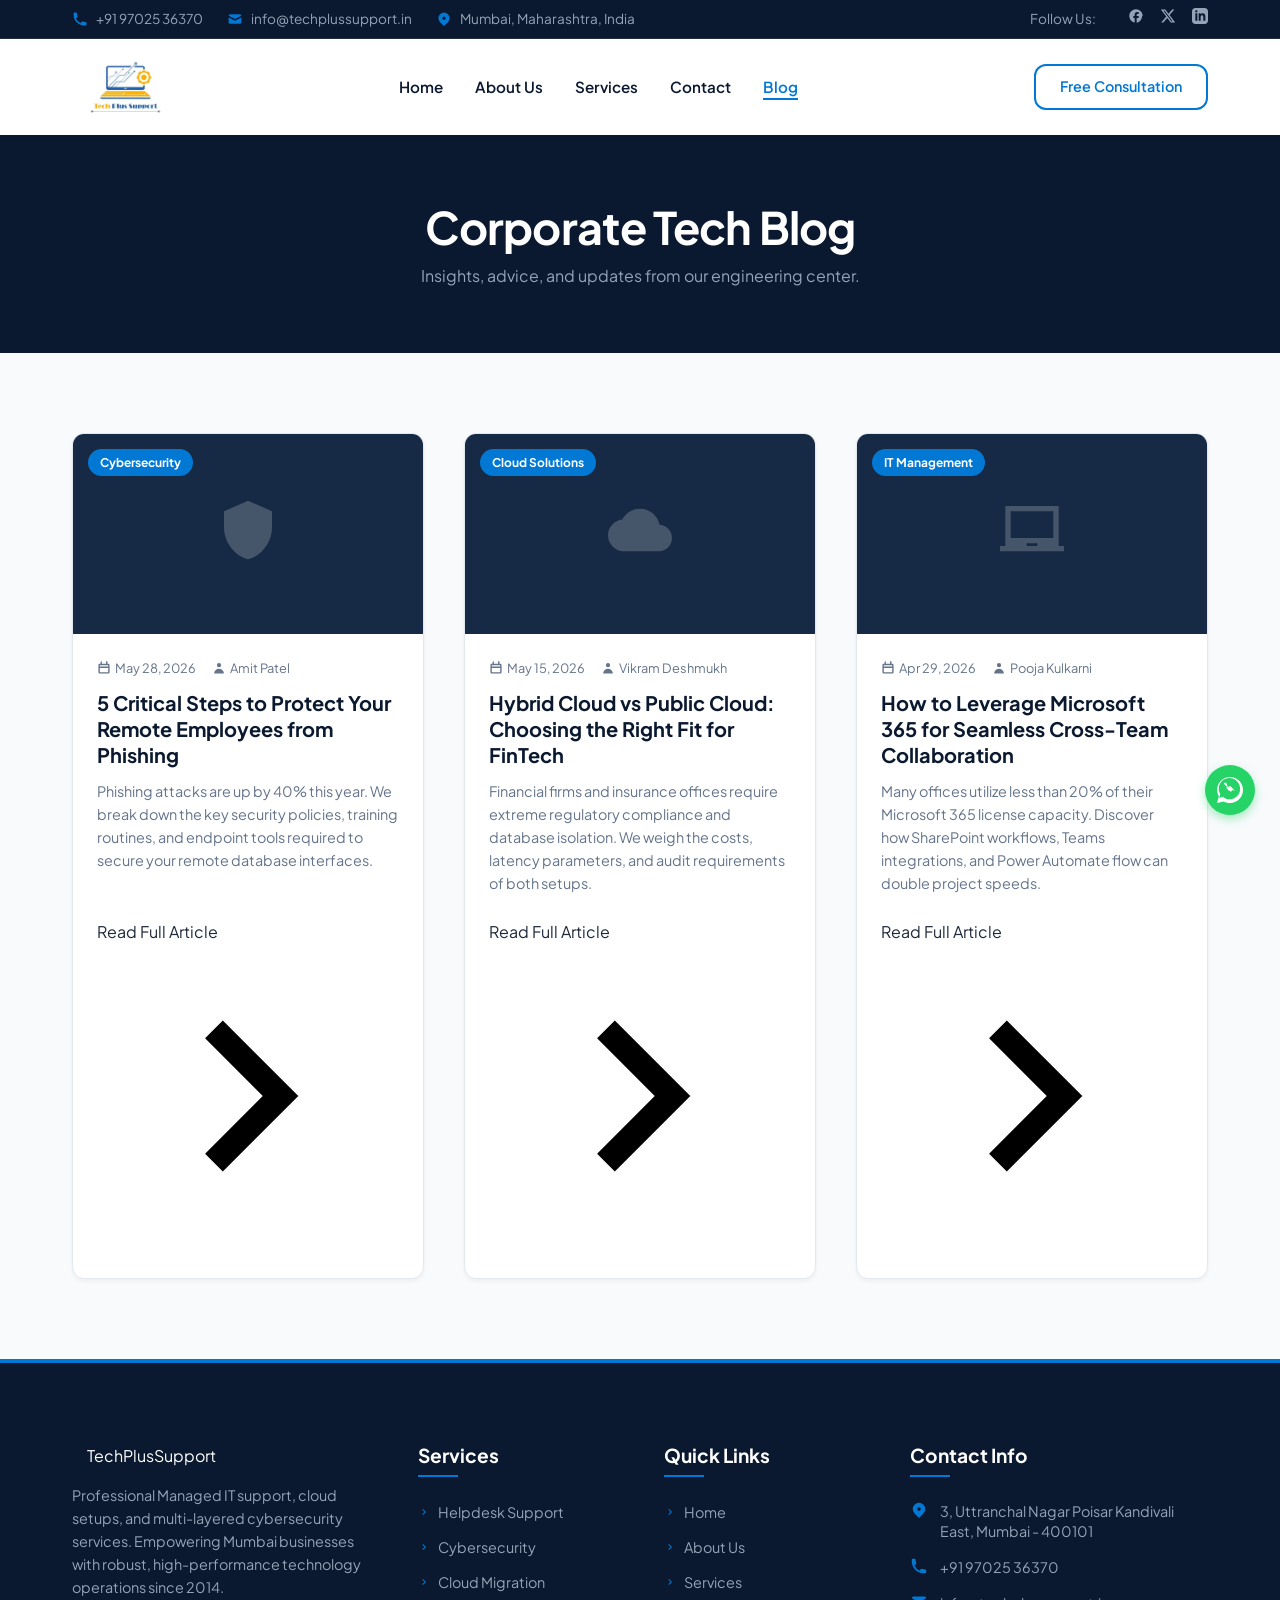
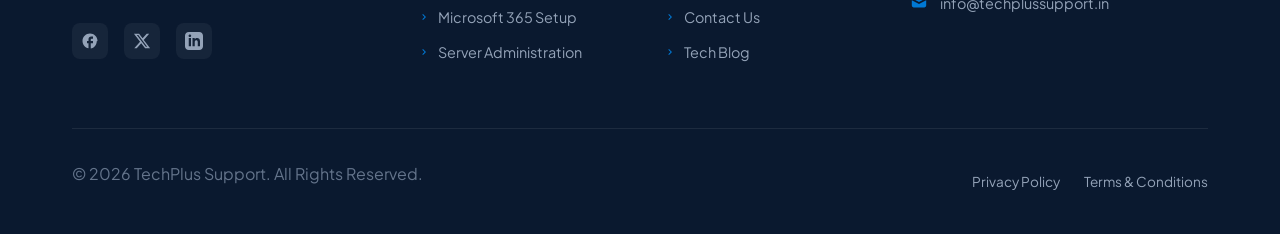
<file: blog.html>
<!DOCTYPE html>
<html lang="en">
<head>
  <meta charset="UTF-8">
  <meta name="viewport" content="width=device-width, initial-scale=1.0">
  <title>IT Tips, Cybersecurity News & Tech Blog | TechPlus Support</title>
  <meta name="description" content="Read the latest IT guides, remote security protocols, cloud architecture tips, and technical support updates from our expert engineers.">
  <link rel="stylesheet" href="css/style.css">
  <!-- Open Graph / Facebook -->
  <meta property="og:type" content="website">
  <meta property="og:url" content="https://techplus0304.github.io/Websites/blog.html">
  <meta property="og:title" content="IT Tips, Cybersecurity News & Tech Blog | TechPlus Support">
  <meta property="og:description" content="Read the latest IT guides, remote security protocols, cloud architecture tips, and technical support updates from our expert engineers.">
  <meta property="og:image" content="https://techplus0304.github.io/Websites/images/logo.jpg">
</head>
<body>

  <!-- Top Contact/Social Bar -->
  <div class="top-bar">
    <div class="container">
      <div class="top-bar-left">
        <div class="top-bar-item">
          <svg viewBox="0 0 20 20"><path d="M2 3a1 1 0 011-1h2.153a1 1 0 01.986.836l.74 4.435a1 1 0 01-.54 1.06l-1.548.773a11.037 11.037 0 006.105 6.105l.774-1.548a1 1 0 011.059-.54l4.435.74a1 1 0 01.836.986V17a1 1 0 01-1 1h-2C7.82 18 2 12.18 2 5V3z"/></svg>
          <span>+91 97025 36370</span>
        </div>
        <div class="top-bar-item">
          <svg viewBox="0 0 20 20"><path d="M2.003 5.884L10 9.882l7.997-3.998A2 2 0 0016 4H4a2 2 0 00-1.997 1.884z"/><path d="M18 8.118l-8 4-8-4V14a2 2 0 002 2h12a2 2 0 002-2V8.118z"/></svg>
          <span>info@techplussupport.in</span>
        </div>
        <div class="top-bar-item">
          <svg viewBox="0 0 20 20"><path fill-rule="evenodd" d="M5.05 4.05a7 7 0 119.9 9.9L10 18.9l-4.95-4.95a7 7 0 010-9.9zM10 11a2 2 0 100-4 2 2 0 000 4z" clip-rule="evenodd"/></svg>
          <span>Mumbai, Maharashtra, India</span>
        </div>
      </div>
      <div class="top-bar-right">
        <span style="margin-right: 0.5rem;">Follow Us:</span>
        <div class="social-links">
          <a href="#" aria-label="Facebook"><svg viewBox="0 0 24 24"><path d="M22 12c0-5.52-4.48-10-10-10S2 6.48 2 12c0 4.84 3.44 8.87 8 9.8V15H8v-3h2V9.5C10 7.57 11.57 6 13.5 6H16v3h-2c-.55 0-1 .45-1 1v2h3v3h-3v6.95c4.56-.93 8-4.96 8-9.75z"/></svg></a>
          <a href="#" aria-label="Twitter"><svg viewBox="0 0 24 24"><path d="M18.244 2.25h3.308l-7.227 8.26 8.502 11.24H16.17l-5.214-6.817L4.99 21.75H1.68l7.73-8.835L1.254 2.25H8.08l4.713 6.231zm-1.161 17.52h1.833L7.084 4.126H5.117z"/></svg></a>
          <a href="#" aria-label="LinkedIn"><svg viewBox="0 0 24 24"><path d="M19 0h-14c-2.761 0-5 2.239-5 5v14c0 2.761 2.239 5 5 5h14c2.762 0 5-2.239 5-5v-14c0-2.761-2.238-5-5-5zm-11 19h-3v-11h3v11zm-1.5-12.268c-.966 0-1.75-.779-1.75-1.75s.784-1.75 1.75-1.75 1.75.779 1.75 1.75-.784 1.75-1.75 1.75zm13.5 12.268h-3v-5.604c0-3.368-4-3.113-4 0v5.604h-3v-11h3v1.765c1.396-2.586 7-2.777 7 2.476v6.759z"/></svg></a>
        </div>
      </div>
    </div>
  </div>

  <!-- Header -->
  <header>
    <div class="container">
      <nav class="navbar">
        <a href="index.html" class="logo">
          <img src="images/logo.jpg" alt="TechPlus Support Logo" class="logo-img">
        </a>
        <button class="hamburger" aria-label="Toggle Navigation">
          <span></span>
          <span></span>
          <span></span>
        </button>
        <ul class="nav-links">
          <li><a href="index.html" class="nav-link">Home</a></li>
          <li><a href="about.html" class="nav-link">About Us</a></li>
          <li><a href="services.html" class="nav-link">Services</a></li>
          <li><a href="contact.html" class="nav-link">Contact</a></li>
          <li><a href="blog.html" class="nav-link">Blog</a></li>
        </ul>
        <div class="nav-cta">
          <a href="contact.html?service=consultation" class="btn btn-outline" style="padding: 0.6rem 1.5rem; font-size: 0.9rem;">Free Consultation</a>
        </div>
      </nav>
    </div>
  </header>

  <!-- Hero Title Page Header -->
  <section class="section section-bg-dark" style="padding: 4rem 0; text-align: center;">
    <div class="container">
      <h1 style="color: white; margin-bottom: 0.5rem;">Corporate Tech Blog</h1>
      <p style="color: var(--text-muted); margin-bottom: 0;">Insights, advice, and updates from our engineering center.</p>
    </div>
  </section>

  <!-- Blog Cards Section -->
  <section class="section">
    <div class="container">
      <div class="blog-grid">
        
        <!-- Post 1 -->
        <div class="blog-card">
          <div class="blog-image">
            <svg viewBox="0 0 24 24"><path d="M12 1L3 5v6c0 5.55 3.84 10.74 9 12 5.16-1.26 9-6.45 9-12V5l-9-4z"/></svg>
            <div class="blog-image-overlay">Cybersecurity</div>
          </div>
          <div class="blog-content">
            <div class="blog-meta">
              <span>
                <svg viewBox="0 0 20 20"><path fill-rule="evenodd" d="M6 2a1 1 0 00-1-1v3H4a2 2 0 00-2 2v10a2 2 0 002 2h12a2 2 0 002-2V6a2 2 0 00-2-2h-1V1a1 1 0 10-2 0v3H7V1a1 1 0 00-1-1zM4 6h12v2H4V6zm0 4h12v6H4v-6z" clip-rule="evenodd"/></svg>
                May 28, 2026
              </span>
              <span>
                <svg viewBox="0 0 20 20"><path fill-rule="evenodd" d="M10 9a3 3 0 100-6 3 3 0 000 6zm-7 9a7 7 0 1114 0H3z" clip-rule="evenodd"/></svg>
                Amit Patel
              </span>
            </div>
            <h3>5 Critical Steps to Protect Your Remote Employees from Phishing</h3>
            <p>Phishing attacks are up by 40% this year. We break down the key security policies, training routines, and endpoint tools required to secure your remote database interfaces.</p>
            <a href="#" class="btn-link" style="margin-top: auto;">Read Full Article 
              <svg viewBox="0 0 24 24"><path d="M8.59 16.59L13.17 12 8.59 7.41 10 6l6 6-6 6-1.41-1.41z"/></svg>
            </a>
          </div>
        </div>

        <!-- Post 2 -->
        <div class="blog-card">
          <div class="blog-image">
            <svg viewBox="0 0 24 24"><path d="M19.35 10.04C18.67 6.59 15.64 4 12 4 9.11 4 6.6 5.64 5.35 8.04 2.34 8.36 0 10.91 0 14c0 3.31 2.69 6 6 6h13c2.76 0 5-2.24 5-5 0-2.64-2.05-4.78-4.65-4.96z"/></svg>
            <div class="blog-image-overlay">Cloud Solutions</div>
          </div>
          <div class="blog-content">
            <div class="blog-meta">
              <span>
                <svg viewBox="0 0 20 20"><path fill-rule="evenodd" d="M6 2a1 1 0 00-1-1v3H4a2 2 0 00-2 2v10a2 2 0 002 2h12a2 2 0 002-2V6a2 2 0 00-2-2h-1V1a1 1 0 10-2 0v3H7V1a1 1 0 00-1-1zM4 6h12v2H4V6zm0 4h12v6H4v-6z" clip-rule="evenodd"/></svg>
                May 15, 2026
              </span>
              <span>
                <svg viewBox="0 0 20 20"><path fill-rule="evenodd" d="M10 9a3 3 0 100-6 3 3 0 000 6zm-7 9a7 7 0 1114 0H3z" clip-rule="evenodd"/></svg>
                Vikram Deshmukh
              </span>
            </div>
            <h3>Hybrid Cloud vs Public Cloud: Choosing the Right Fit for FinTech</h3>
            <p>Financial firms and insurance offices require extreme regulatory compliance and database isolation. We weigh the costs, latency parameters, and audit requirements of both setups.</p>
            <a href="#" class="btn-link" style="margin-top: auto;">Read Full Article 
              <svg viewBox="0 0 24 24"><path d="M8.59 16.59L13.17 12 8.59 7.41 10 6l6 6-6 6-1.41-1.41z"/></svg>
            </a>
          </div>
        </div>

        <!-- Post 3 -->
        <div class="blog-card">
          <div class="blog-image">
            <svg viewBox="0 0 24 24"><path d="M22 18V3H2v15H0v2h24v-2h-2zm-8 0h-4v-1h4v1zm6-3H4V5h16v10z"/></svg>
            <div class="blog-image-overlay">IT Management</div>
          </div>
          <div class="blog-content">
            <div class="blog-meta">
              <span>
                <svg viewBox="0 0 20 20"><path fill-rule="evenodd" d="M6 2a1 1 0 00-1-1v3H4a2 2 0 00-2 2v10a2 2 0 002 2h12a2 2 0 002-2V6a2 2 0 00-2-2h-1V1a1 1 0 10-2 0v3H7V1a1 1 0 00-1-1zM4 6h12v2H4V6zm0 4h12v6H4v-6z" clip-rule="evenodd"/></svg>
                Apr 29, 2026
              </span>
              <span>
                <svg viewBox="0 0 20 20"><path fill-rule="evenodd" d="M10 9a3 3 0 100-6 3 3 0 000 6zm-7 9a7 7 0 1114 0H3z" clip-rule="evenodd"/></svg>
                Pooja Kulkarni
              </span>
            </div>
            <h3>How to Leverage Microsoft 365 for Seamless Cross-Team Collaboration</h3>
            <p>Many offices utilize less than 20% of their Microsoft 365 license capacity. Discover how SharePoint workflows, Teams integrations, and Power Automate flow can double project speeds.</p>
            <a href="#" class="btn-link" style="margin-top: auto;">Read Full Article 
              <svg viewBox="0 0 24 24"><path d="M8.59 16.59L13.17 12 8.59 7.41 10 6l6 6-6 6-1.41-1.41z"/></svg>
            </a>
          </div>
        </div>

      </div>
    </div>
  </section>

  <!-- Floating Contact Widgets -->
  <div class="floating-widgets">
    <button class="btn-whatsapp" aria-label="Chat on WhatsApp">
      <svg viewBox="0 0 24 24"><path d="M.057 24l1.687-6.163c-1.041-1.804-1.588-3.849-1.587-5.946C.06 5.348 5.397.01 12.008.01c3.202.001 6.212 1.246 8.477 3.514 2.266 2.268 3.507 5.28 3.505 8.484-.004 6.657-5.34 11.997-11.953 11.997-2.005-.001-3.973-.502-5.73-1.45L0 24zm6.59-4.846c1.6.95 3.188 1.449 4.825 1.451 5.436 0 9.86-4.37 9.864-9.799.002-2.63-1.023-5.101-2.885-6.965C16.528 2.023 14.07 1 11.516 1c-5.44 0-9.866 4.372-9.87 9.802 0 1.714.47 3.387 1.357 4.887l-.994 3.627 3.734-.972zm10.11-6.196c-.287-.144-1.695-.838-1.958-.933-.262-.096-.454-.144-.645.144-.191.287-.74.933-.907 1.124-.167.19-.334.215-.62.072-.288-.144-1.215-.447-2.316-1.43-.856-.764-1.433-1.706-1.6-1.993-.168-.287-.018-.442.125-.584.13-.127.287-.335.43-.502.144-.167.191-.287.287-.478.096-.191.048-.36-.024-.502-.072-.143-.645-1.554-.885-2.128-.233-.563-.49-.487-.674-.496-.172-.008-.371-.01-.57-.01-.2 0-.526.075-.802.374-.276.3-.1.688.191 1.077 1.1 1.539 2.457 2.308 3.51 2.308.287 0 .548-.013.785-.045.244-.032.73-.298.832-.587.102-.288.102-.536.072-.587-.03-.051-.11-.096-.397-.24z"/></svg>
    </button>
    <button class="btn-scrolltop" aria-label="Scroll back to top">
      <svg viewBox="0 0 24 24"><path d="M4 12l1.41 1.41L11 7.83V20h2V7.83l5.58 5.59L20 12l-8-8-8 8z"/></svg>
    </button>
  </div>

  <!-- Footer -->
  <footer>
    <div class="container">
      <div class="footer-grid">
        <div class="footer-col footer-about">
          <a href="index.html" class="logo" style="color: white;">
            TechPlus <span>Support</span>
          </a>
          <p>Professional Managed IT support, cloud setups, and multi-layered cybersecurity services. Empowering Mumbai businesses with robust, high-performance technology operations since 2014.</p>
          <div class="footer-socials">
            <a href="#" aria-label="Facebook"><svg viewBox="0 0 24 24"><path d="M22 12c0-5.52-4.48-10-10-10S2 6.48 2 12c0 4.84 3.44 8.87 8 9.8V15H8v-3h2V9.5C10 7.57 11.57 6 13.5 6H16v3h-2c-.55 0-1 .45-1 1v2h3v3h-3v6.95c4.56-.93 8-4.96 8-9.75z"/></svg></a>
            <a href="#" aria-label="Twitter"><svg viewBox="0 0 24 24"><path d="M18.244 2.25h3.308l-7.227 8.26 8.502 11.24H16.17l-5.214-6.817L4.99 21.75H1.68l7.73-8.835L1.254 2.25H8.08l4.713 6.231zm-1.161 17.52h1.833L7.084 4.126H5.117z"/></svg></a>
            <a href="#" aria-label="LinkedIn"><svg viewBox="0 0 24 24"><path d="M19 0h-14c-2.761 0-5 2.239-5 5v14c0 2.761 2.239 5 5 5h14c2.762 0 5-2.239 5-5v-14c0-2.761-2.238-5-5-5zm-11 19h-3v-11h3v11zm-1.5-12.268c-.966 0-1.75-.779-1.75-1.75s.784-1.75 1.75-1.75 1.75.779 1.75 1.75-.784 1.75-1.75 1.75zm13.5 12.268h-3v-5.604c0-3.368-4-3.113-4 0v5.604h-3v-11h3v1.765c1.396-2.586 7-2.777 7 2.476v6.759z"/></svg></a>
          </div>
        </div>

        <div class="footer-col">
          <h3>Services</h3>
          <ul class="footer-links">
            <li><a href="services.html"><svg viewBox="0 0 24 24"><path d="M8.59 16.59L13.17 12 8.59 7.41 10 6l6 6-6 6-1.41-1.41z"/></svg> Helpdesk Support</a></li>
            <li><a href="services.html"><svg viewBox="0 0 24 24"><path d="M8.59 16.59L13.17 12 8.59 7.41 10 6l6 6-6 6-1.41-1.41z"/></svg> Cybersecurity</a></li>
            <li><a href="services.html"><svg viewBox="0 0 24 24"><path d="M8.59 16.59L13.17 12 8.59 7.41 10 6l6 6-6 6-1.41-1.41z"/></svg> Cloud Migration</a></li>
            <li><a href="services.html"><svg viewBox="0 0 24 24"><path d="M8.59 16.59L13.17 12 8.59 7.41 10 6l6 6-6 6-1.41-1.41z"/></svg> Microsoft 365 Setup</a></li>
            <li><a href="services.html"><svg viewBox="0 0 24 24"><path d="M8.59 16.59L13.17 12 8.59 7.41 10 6l6 6-6 6-1.41-1.41z"/></svg> Server Administration</a></li>
          </ul>
        </div>

        <div class="footer-col">
          <h3>Quick Links</h3>
          <ul class="footer-links">
            <li><a href="index.html"><svg viewBox="0 0 24 24"><path d="M8.59 16.59L13.17 12 8.59 7.41 10 6l6 6-6 6-1.41-1.41z"/></svg> Home</a></li>
            <li><a href="about.html"><svg viewBox="0 0 24 24"><path d="M8.59 16.59L13.17 12 8.59 7.41 10 6l6 6-6 6-1.41-1.41z"/></svg> About Us</a></li>
            <li><a href="services.html"><svg viewBox="0 0 24 24"><path d="M8.59 16.59L13.17 12 8.59 7.41 10 6l6 6-6 6-1.41-1.41z"/></svg> Services</a></li>
            <li><a href="contact.html"><svg viewBox="0 0 24 24"><path d="M8.59 16.59L13.17 12 8.59 7.41 10 6l6 6-6 6-1.41-1.41z"/></svg> Contact Us</a></li>
            <li><a href="blog.html"><svg viewBox="0 0 24 24"><path d="M8.59 16.59L13.17 12 8.59 7.41 10 6l6 6-6 6-1.41-1.41z"/></svg> Tech Blog</a></li>
          </ul>
        </div>

        <div class="footer-col">
          <h3>Contact Info</h3>
          <div class="footer-contact-list">
            <div class="footer-contact-item">
              <svg viewBox="0 0 20 20"><path fill-rule="evenodd" d="M5.05 4.05a7 7 0 119.9 9.9L10 18.9l-4.95-4.95a7 7 0 010-9.9zM10 11a2 2 0 100-4 2 2 0 000 4z" clip-rule="evenodd"/></svg>
              <span>3, Uttranchal Nagar Poisar Kandivali East, Mumbai - 400101</span>
            </div>
            <div class="footer-contact-item">
              <svg viewBox="0 0 20 20"><path d="M2 3a1 1 0 011-1h2.153a1 1 0 01.986.836l.74 4.435a1 1 0 01-.54 1.06l-1.548.773a11.037 11.037 0 006.105 6.105l.774-1.548a1 1 0 011.059-.54l4.435.74a1 1 0 01.836.986V17a1 1 0 01-1 1h-2C7.82 18 2 12.18 2 5V3z"/></svg>
              <span>+91 97025 36370</span>
            </div>
            <div class="footer-contact-item">
              <svg viewBox="0 0 20 20"><path d="M2.003 5.884L10 9.882l7.997-3.998A2 2 0 0016 4H4a2 2 0 00-1.997 1.884z"/><path d="M18 8.118l-8 4-8-4V14a2 2 0 002 2h12a2 2 0 002-2V8.118z"/></svg>
              <span>info@techplussupport.in</span>
            </div>
          </div>
        </div>
      </div>

      <div class="footer-bottom">
        <p>&copy; 2026 TechPlus Support. All Rights Reserved.</p>
        <div class="footer-bottom-links">
          <a href="privacy.html">Privacy Policy</a>
          <a href="terms.html">Terms & Conditions</a>
        </div>
      </div>
    </div>
  </footer>

  <script src="js/main.js"></script>
</body>
</html>
</file>
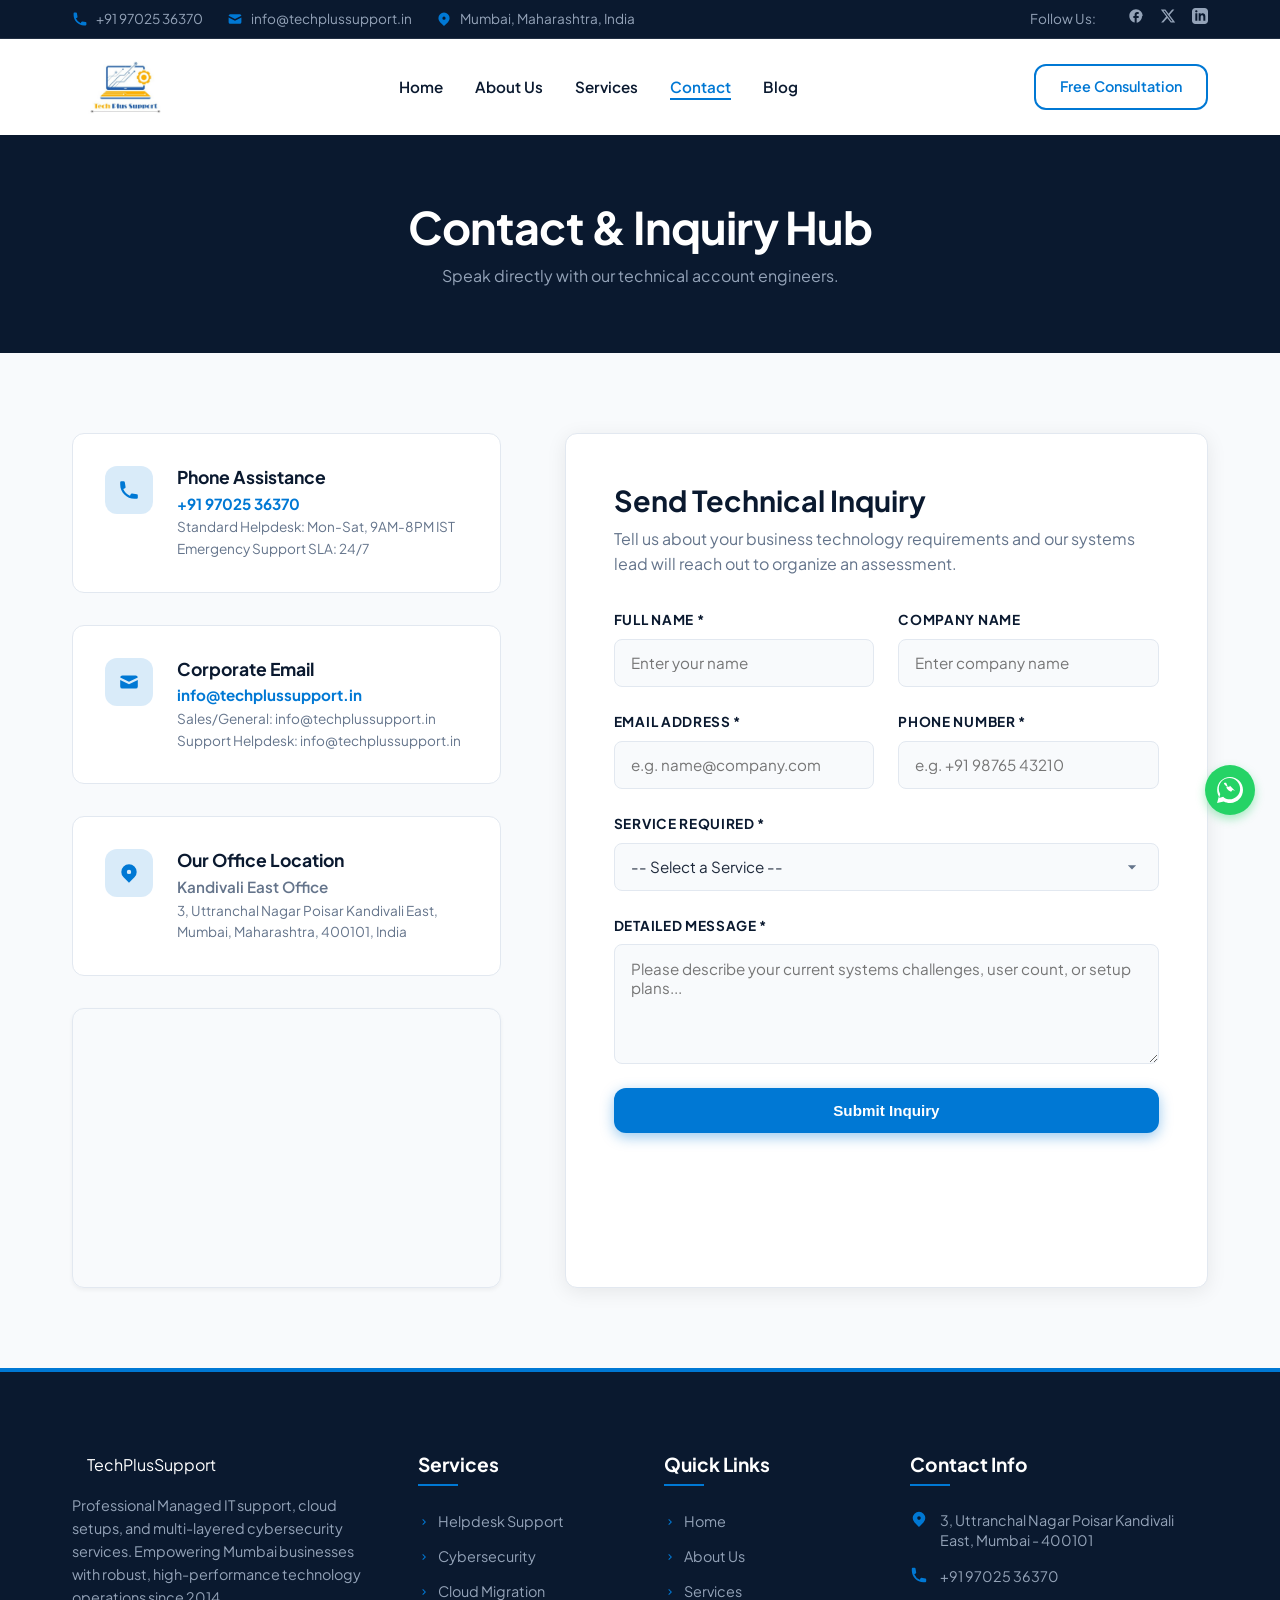
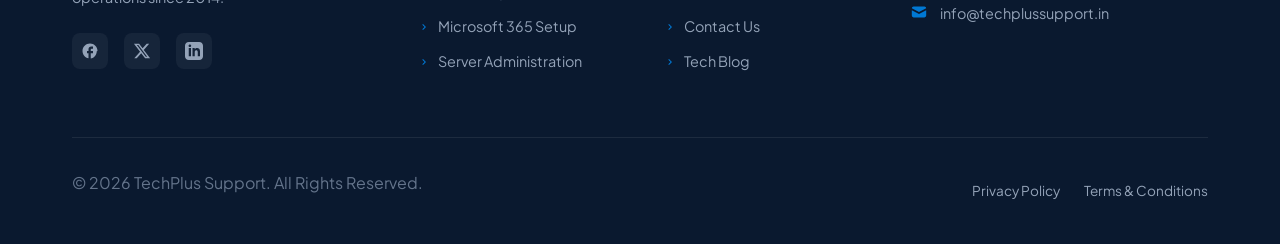
<file: contact.html>
<!DOCTYPE html>
<html lang="en">
<head>
  <meta charset="UTF-8">
  <meta name="viewport" content="width=device-width, initial-scale=1.0">
  <title>Contact IT Support Engineers in Kandivali East, Mumbai | TechPlus Support</title>
  <meta name="description" content="Get in touch with TechPlus Support. Contact our Kandivali East, Mumbai office for IT helpdesk inquiries, security audits, cloud setups, or call +91 97025 36370.">
  <link rel="stylesheet" href="css/style.css">
  <!-- Open Graph / Facebook -->
  <meta property="og:type" content="website">
  <meta property="og:url" content="https://techplus0304.github.io/Websites/contact.html">
  <meta property="og:title" content="Contact IT Support Engineers in Kandivali East, Mumbai | TechPlus Support">
  <meta property="og:description" content="Get in touch with TechPlus Support. Contact our Kandivali East, Mumbai office for IT helpdesk inquiries, security audits, cloud setups, or call +91 97025 36370.">
  <meta property="og:image" content="https://techplus0304.github.io/Websites/images/logo.jpg">
</head>
<body>

  <!-- Top Contact/Social Bar -->
  <div class="top-bar">
    <div class="container">
      <div class="top-bar-left">
        <div class="top-bar-item">
          <svg viewBox="0 0 20 20"><path d="M2 3a1 1 0 011-1h2.153a1 1 0 01.986.836l.74 4.435a1 1 0 01-.54 1.06l-1.548.773a11.037 11.037 0 006.105 6.105l.774-1.548a1 1 0 011.059-.54l4.435.74a1 1 0 01.836.986V17a1 1 0 01-1 1h-2C7.82 18 2 12.18 2 5V3z"/></svg>
          <span>+91 97025 36370</span>
        </div>
        <div class="top-bar-item">
          <svg viewBox="0 0 20 20"><path d="M2.003 5.884L10 9.882l7.997-3.998A2 2 0 0016 4H4a2 2 0 00-1.997 1.884z"/><path d="M18 8.118l-8 4-8-4V14a2 2 0 002 2h12a2 2 0 002-2V8.118z"/></svg>
          <span>info@techplussupport.in</span>
        </div>
        <div class="top-bar-item">
          <svg viewBox="0 0 20 20"><path fill-rule="evenodd" d="M5.05 4.05a7 7 0 119.9 9.9L10 18.9l-4.95-4.95a7 7 0 010-9.9zM10 11a2 2 0 100-4 2 2 0 000 4z" clip-rule="evenodd"/></svg>
          <span>Mumbai, Maharashtra, India</span>
        </div>
      </div>
      <div class="top-bar-right">
        <span style="margin-right: 0.5rem;">Follow Us:</span>
        <div class="social-links">
          <a href="#" aria-label="Facebook"><svg viewBox="0 0 24 24"><path d="M22 12c0-5.52-4.48-10-10-10S2 6.48 2 12c0 4.84 3.44 8.87 8 9.8V15H8v-3h2V9.5C10 7.57 11.57 6 13.5 6H16v3h-2c-.55 0-1 .45-1 1v2h3v3h-3v6.95c4.56-.93 8-4.96 8-9.75z"/></svg></a>
          <a href="#" aria-label="Twitter"><svg viewBox="0 0 24 24"><path d="M18.244 2.25h3.308l-7.227 8.26 8.502 11.24H16.17l-5.214-6.817L4.99 21.75H1.68l7.73-8.835L1.254 2.25H8.08l4.713 6.231zm-1.161 17.52h1.833L7.084 4.126H5.117z"/></svg></a>
          <a href="#" aria-label="LinkedIn"><svg viewBox="0 0 24 24"><path d="M19 0h-14c-2.761 0-5 2.239-5 5v14c0 2.761 2.239 5 5 5h14c2.762 0 5-2.239 5-5v-14c0-2.761-2.238-5-5-5zm-11 19h-3v-11h3v11zm-1.5-12.268c-.966 0-1.75-.779-1.75-1.75s.784-1.75 1.75-1.75 1.75.779 1.75 1.75-.784 1.75-1.75 1.75zm13.5 12.268h-3v-5.604c0-3.368-4-3.113-4 0v5.604h-3v-11h3v1.765c1.396-2.586 7-2.777 7 2.476v6.759z"/></svg></a>
        </div>
      </div>
    </div>
  </div>

  <!-- Header -->
  <header>
    <div class="container">
      <nav class="navbar">
        <a href="index.html" class="logo">
          <img src="images/logo.jpg" alt="TechPlus Support Logo" class="logo-img">
        </a>
        <button class="hamburger" aria-label="Toggle Navigation">
          <span></span>
          <span></span>
          <span></span>
        </button>
        <ul class="nav-links">
          <li><a href="index.html" class="nav-link">Home</a></li>
          <li><a href="about.html" class="nav-link">About Us</a></li>
          <li><a href="services.html" class="nav-link">Services</a></li>
          <li><a href="contact.html" class="nav-link">Contact</a></li>
          <li><a href="blog.html" class="nav-link">Blog</a></li>
        </ul>
        <div class="nav-cta">
          <a href="contact.html?service=consultation" class="btn btn-outline" style="padding: 0.6rem 1.5rem; font-size: 0.9rem;">Free Consultation</a>
        </div>
      </nav>
    </div>
  </header>

  <!-- Hero Title Page Header -->
  <section class="section section-bg-dark" style="padding: 4rem 0; text-align: center;">
    <div class="container">
      <h1 style="color: white; margin-bottom: 0.5rem;">Contact & Inquiry Hub</h1>
      <p style="color: var(--text-muted); margin-bottom: 0;">Speak directly with our technical account engineers.</p>
    </div>
  </section>

  <!-- Contact Details & Form Section -->
  <section class="section">
    <div class="container">
      <div class="contact-section-grid">
        
        <!-- Left: Contact Details & Maps -->
        <div class="contact-info-panel">
          
          <div class="contact-info-card">
            <div class="contact-info-icon">
              <!-- Phone icon -->
              <svg viewBox="0 0 20 20"><path d="M2 3a1 1 0 011-1h2.153a1 1 0 01.986.836l.74 4.435a1 1 0 01-.54 1.06l-1.548.773a11.037 11.037 0 006.105 6.105l.774-1.548a1 1 0 011.059-.54l4.435.74a1 1 0 01.836.986V17a1 1 0 01-1 1h-2C7.82 18 2 12.18 2 5V3z"/></svg>
            </div>
            <div class="contact-info-content">
              <h3>Phone Assistance</h3>
              <p style="font-weight: 700; color: var(--accent-color);">+91 97025 36370</p>
              <p style="font-size: 0.85rem; color: var(--text-light);">Standard Helpdesk: Mon-Sat, 9AM-8PM IST<br>Emergency Support SLA: 24/7</p>
            </div>
          </div>

          <div class="contact-info-card">
            <div class="contact-info-icon">
              <!-- Mail icon -->
              <svg viewBox="0 0 20 20"><path d="M2.003 5.884L10 9.882l7.997-3.998A2 2 0 0016 4H4a2 2 0 00-1.997 1.884z"/><path d="M18 8.118l-8 4-8-4V14a2 2 0 002 2h12a2 2 0 002-2V8.118z"/></svg>
            </div>
            <div class="contact-info-content">
              <h3>Corporate Email</h3>
              <p style="font-weight: 700; color: var(--accent-color);">info@techplussupport.in</p>
              <p style="font-size: 0.85rem; color: var(--text-light);">Sales/General: info@techplussupport.in<br>Support Helpdesk: info@techplussupport.in</p>
            </div>
          </div>

          <div class="contact-info-card">
            <div class="contact-info-icon">
              <!-- Map marker icon -->
              <svg viewBox="0 0 20 20"><path fill-rule="evenodd" d="M5.05 4.05a7 7 0 119.9 9.9L10 18.9l-4.95-4.95a7 7 0 010-9.9zM10 11a2 2 0 100-4 2 2 0 000 4z" clip-rule="evenodd"/></svg>
            </div>
            <div class="contact-info-content">
              <h3>Our Office Location</h3>
              <p style="font-weight: 600;">Kandivali East Office</p>
              <p style="font-size: 0.85rem; color: var(--text-light);">3, Uttranchal Nagar Poisar Kandivali East, Mumbai, Maharashtra, 400101, India</p>
            </div>
          </div>

          <!-- Maps integration -->
          <div class="contact-map-wrapper">
            <!-- Poisar Kandivali East Google Maps Embed -->
            <iframe src="https://www.google.com/maps/embed?pb=!1m18!1m12!1m3!1d3768.1884488358245!2d72.8698144!3d19.2088219!2m3!1f0!2f0!3f0!3m2!1i1024!2i768!4f13.1!3m3!1m2!1s0x3be7b0e50f589255%3A0x6fb87db5a3ad828c!2sPoisar%2C%20Kandivali%20East%2C%20Mumbai%2C%20Maharashtra!5e0!3m2!1sen!2sin!4v1717142400000!5m2!1sen!2sin" allowfullscreen="" loading="lazy" referrerpolicy="no-referrer-when-downgrade"></iframe>
          </div>

        </div>

        <!-- Right: Inquiry Form -->
        <div class="inquiry-form-container">
          <div class="form-title">
            <h2>Send Technical Inquiry</h2>
            <p>Tell us about your business technology requirements and our systems lead will reach out to organize an assessment.</p>
          </div>

          <form id="inquiryForm" novalidate>
            <div class="form-grid">
              
              <div class="form-group">
                <label for="fullName" class="form-label">Full Name *</label>
                <input type="text" id="fullName" name="name" class="form-control" placeholder="Enter your name" required data-fs-field>
                <span class="field-error" data-fs-error="name"></span>
              </div>

              <div class="form-group">
                <label for="companyName" class="form-label">Company Name</label>
                <input type="text" id="companyName" name="companyName" class="form-control" placeholder="Enter company name" data-fs-field>
                <span class="field-error" data-fs-error="companyName"></span>
              </div>

              <div class="form-group">
                <label for="email" class="form-label">Email Address *</label>
                <input type="email" id="email" name="email" class="form-control" placeholder="e.g. name@company.com" required data-fs-field>
                <span class="field-error" data-fs-error="email"></span>
              </div>

              <div class="form-group">
                <label for="phone" class="form-label">Phone Number *</label>
                <input type="tel" id="phone" name="phone" class="form-control" placeholder="e.g. +91 98765 43210" required data-fs-field>
                <span class="field-error" data-fs-error="phone"></span>
              </div>

              <div class="form-group form-group-full">
                <label for="service" class="form-label">Service Required *</label>
                <select id="service" name="service" class="form-control" required data-fs-field>
                  <option value="" disabled selected>-- Select a Service --</option>
                  <option value="Consultation">Get Free Consultation</option>
                  <option value="Helpdesk Support">IT Helpdesk Support</option>
                  <option value="Network Management">Network Management</option>
                  <option value="Server Administration">Server Administration</option>
                  <option value="Cloud Solutions">Cloud Solutions</option>
                  <option value="Cybersecurity Services">Cybersecurity Services</option>
                  <option value="Microsoft 365 Support">Microsoft 365 Support</option>
                  <option value="Hardware & Software Support">Hardware & Software Support</option>
                  <option value="Remote IT Support">Remote IT Support</option>
                </select>
                <span class="field-error" data-fs-error="service"></span>
              </div>

              <div class="form-group form-group-full">
                <label for="message" class="form-label">Detailed Message *</label>
                <textarea id="message" name="message" class="form-control" placeholder="Please describe your current systems challenges, user count, or setup plans..." required data-fs-field></textarea>
                <span class="field-error" data-fs-error="message"></span>
              </div>

            </div>

            <button type="submit" class="btn btn-primary" id="submitBtn" data-fs-submit-btn style="width: 100%;">
              <span class="loading-spinner"></span>
              <span class="btn-text">Submit Inquiry</span>
            </button>

            <!-- Success / Error notification -->
            <div data-fs-success class="inquiry-response success" style="display: none;">
              <svg viewBox="0 0 20 20"><path d="M10 18a8 8 0 100-16 8 8 0 000 16zm3.707-9.293a1 1 0 00-1.414-1.414L9 10.586 7.707 9.293a1 1 0 00-1.414 1.414l2 2a1 1 0 001.414 0l4-4z"/></svg>
              <span>Your inquiry has been successfully submitted! Our technical team will contact you shortly.</span>
            </div>
            <div data-fs-error class="inquiry-response error" style="display: none;">
              <svg viewBox="0 0 20 20"><path fill-rule="evenodd" d="M18 10a8 8 0 11-16 0 8 8 0 0116 0zm-7 4a1 1 0 11-2 0 1 1 0 012 0zm-1-9a1 1 0 00-1 1v4a1 1 0 102 0V6a1 1 0 00-1-1z" clip-rule="evenodd"/></svg>
              <span class="error-message">Form submission failed. Please try again.</span>
            </div>
          </form>
        </div>

      </div>
    </div>
  </section>

  <!-- Floating Contact Widgets -->
  <div class="floating-widgets">
    <button class="btn-whatsapp" aria-label="Chat on WhatsApp">
      <svg viewBox="0 0 24 24"><path d="M.057 24l1.687-6.163c-1.041-1.804-1.588-3.849-1.587-5.946C.06 5.348 5.397.01 12.008.01c3.202.001 6.212 1.246 8.477 3.514 2.266 2.268 3.507 5.28 3.505 8.484-.004 6.657-5.34 11.997-11.953 11.997-2.005-.001-3.973-.502-5.73-1.45L0 24zm6.59-4.846c1.6.95 3.188 1.449 4.825 1.451 5.436 0 9.86-4.37 9.864-9.799.002-2.63-1.023-5.101-2.885-6.965C16.528 2.023 14.07 1 11.516 1c-5.44 0-9.866 4.372-9.87 9.802 0 1.714.47 3.387 1.357 4.887l-.994 3.627 3.734-.972zm10.11-6.196c-.287-.144-1.695-.838-1.958-.933-.262-.096-.454-.144-.645.144-.191.287-.74.933-.907 1.124-.167.19-.334.215-.62.072-.288-.144-1.215-.447-2.316-1.43-.856-.764-1.433-1.706-1.6-1.993-.168-.287-.018-.442.125-.584.13-.127.287-.335.43-.502.144-.167.191-.287.287-.478.096-.191.048-.36-.024-.502-.072-.143-.645-1.554-.885-2.128-.233-.563-.49-.487-.674-.496-.172-.008-.371-.01-.57-.01-.2 0-.526.075-.802.374-.276.3-.1.688.191 1.077 1.1 1.539 2.457 2.308 3.51 2.308.287 0 .548-.013.785-.045.244-.032.73-.298.832-.587.102-.288.102-.536.072-.587-.03-.051-.11-.096-.397-.24z"/></svg>
    </button>
    <button class="btn-scrolltop" aria-label="Scroll back to top">
      <svg viewBox="0 0 24 24"><path d="M4 12l1.41 1.41L11 7.83V20h2V7.83l5.58 5.59L20 12l-8-8-8 8z"/></svg>
    </button>
  </div>

  <!-- Footer -->
  <footer>
    <div class="container">
      <div class="footer-grid">
        <div class="footer-col footer-about">
          <a href="index.html" class="logo" style="color: white;">
            TechPlus <span>Support</span>
          </a>
          <p>Professional Managed IT support, cloud setups, and multi-layered cybersecurity services. Empowering Mumbai businesses with robust, high-performance technology operations since 2014.</p>
          <div class="footer-socials">
            <a href="#" aria-label="Facebook"><svg viewBox="0 0 24 24"><path d="M22 12c0-5.52-4.48-10-10-10S2 6.48 2 12c0 4.84 3.44 8.87 8 9.8V15H8v-3h2V9.5C10 7.57 11.57 6 13.5 6H16v3h-2c-.55 0-1 .45-1 1v2h3v3h-3v6.95c4.56-.93 8-4.96 8-9.75z"/></svg></a>
            <a href="#" aria-label="Twitter"><svg viewBox="0 0 24 24"><path d="M18.244 2.25h3.308l-7.227 8.26 8.502 11.24H16.17l-5.214-6.817L4.99 21.75H1.68l7.73-8.835L1.254 2.25H8.08l4.713 6.231zm-1.161 17.52h1.833L7.084 4.126H5.117z"/></svg></a>
            <a href="#" aria-label="LinkedIn"><svg viewBox="0 0 24 24"><path d="M19 0h-14c-2.761 0-5 2.239-5 5v14c0 2.761 2.239 5 5 5h14c2.762 0 5-2.239 5-5v-14c0-2.761-2.238-5-5-5zm-11 19h-3v-11h3v11zm-1.5-12.268c-.966 0-1.75-.779-1.75-1.75s.784-1.75 1.75-1.75 1.75.779 1.75 1.75-.784 1.75-1.75 1.75zm13.5 12.268h-3v-5.604c0-3.368-4-3.113-4 0v5.604h-3v-11h3v1.765c1.396-2.586 7-2.777 7 2.476v6.759z"/></svg></a>
          </div>
        </div>

        <div class="footer-col">
          <h3>Services</h3>
          <ul class="footer-links">
            <li><a href="services.html"><svg viewBox="0 0 24 24"><path d="M8.59 16.59L13.17 12 8.59 7.41 10 6l6 6-6 6-1.41-1.41z"/></svg> Helpdesk Support</a></li>
            <li><a href="services.html"><svg viewBox="0 0 24 24"><path d="M8.59 16.59L13.17 12 8.59 7.41 10 6l6 6-6 6-1.41-1.41z"/></svg> Cybersecurity</a></li>
            <li><a href="services.html"><svg viewBox="0 0 24 24"><path d="M8.59 16.59L13.17 12 8.59 7.41 10 6l6 6-6 6-1.41-1.41z"/></svg> Cloud Migration</a></li>
            <li><a href="services.html"><svg viewBox="0 0 24 24"><path d="M8.59 16.59L13.17 12 8.59 7.41 10 6l6 6-6 6-1.41-1.41z"/></svg> Microsoft 365 Setup</a></li>
            <li><a href="services.html"><svg viewBox="0 0 24 24"><path d="M8.59 16.59L13.17 12 8.59 7.41 10 6l6 6-6 6-1.41-1.41z"/></svg> Server Administration</a></li>
          </ul>
        </div>

        <div class="footer-col">
          <h3>Quick Links</h3>
          <ul class="footer-links">
            <li><a href="index.html"><svg viewBox="0 0 24 24"><path d="M8.59 16.59L13.17 12 8.59 7.41 10 6l6 6-6 6-1.41-1.41z"/></svg> Home</a></li>
            <li><a href="about.html"><svg viewBox="0 0 24 24"><path d="M8.59 16.59L13.17 12 8.59 7.41 10 6l6 6-6 6-1.41-1.41z"/></svg> About Us</a></li>
            <li><a href="services.html"><svg viewBox="0 0 24 24"><path d="M8.59 16.59L13.17 12 8.59 7.41 10 6l6 6-6 6-1.41-1.41z"/></svg> Services</a></li>
            <li><a href="contact.html"><svg viewBox="0 0 24 24"><path d="M8.59 16.59L13.17 12 8.59 7.41 10 6l6 6-6 6-1.41-1.41z"/></svg> Contact Us</a></li>
            <li><a href="blog.html"><svg viewBox="0 0 24 24"><path d="M8.59 16.59L13.17 12 8.59 7.41 10 6l6 6-6 6-1.41-1.41z"/></svg> Tech Blog</a></li>
          </ul>
        </div>

        <div class="footer-col">
          <h3>Contact Info</h3>
          <div class="footer-contact-list">
            <div class="footer-contact-item">
              <svg viewBox="0 0 20 20"><path fill-rule="evenodd" d="M5.05 4.05a7 7 0 119.9 9.9L10 18.9l-4.95-4.95a7 7 0 010-9.9zM10 11a2 2 0 100-4 2 2 0 000 4z" clip-rule="evenodd"/></svg>
              <span>3, Uttranchal Nagar Poisar Kandivali East, Mumbai - 400101</span>
            </div>
            <div class="footer-contact-item">
              <svg viewBox="0 0 20 20"><path d="M2 3a1 1 0 011-1h2.153a1 1 0 01.986.836l.74 4.435a1 1 0 01-.54 1.06l-1.548.773a11.037 11.037 0 006.105 6.105l.774-1.548a1 1 0 011.059-.54l4.435.74a1 1 0 01.836.986V17a1 1 0 01-1 1h-2C7.82 18 2 12.18 2 5V3z"/></svg>
              <span>+91 97025 36370</span>
            </div>
            <div class="footer-contact-item">
              <svg viewBox="0 0 20 20"><path d="M2.003 5.884L10 9.882l7.997-3.998A2 2 0 0016 4H4a2 2 0 00-1.997 1.884z"/><path d="M18 8.118l-8 4-8-4V14a2 2 0 002 2h12a2 2 0 002-2V8.118z"/></svg>
              <span>info@techplussupport.in</span>
            </div>
          </div>
        </div>
      </div>

      <div class="footer-bottom">
        <p>&copy; 2026 TechPlus Support. All Rights Reserved.</p>
        <div class="footer-bottom-links">
          <a href="privacy.html">Privacy Policy</a>
          <a href="terms.html">Terms & Conditions</a>
        </div>
      </div>
    </div>
  </footer>

  <script src="js/main.js"></script>
</body>
</html>
</file>
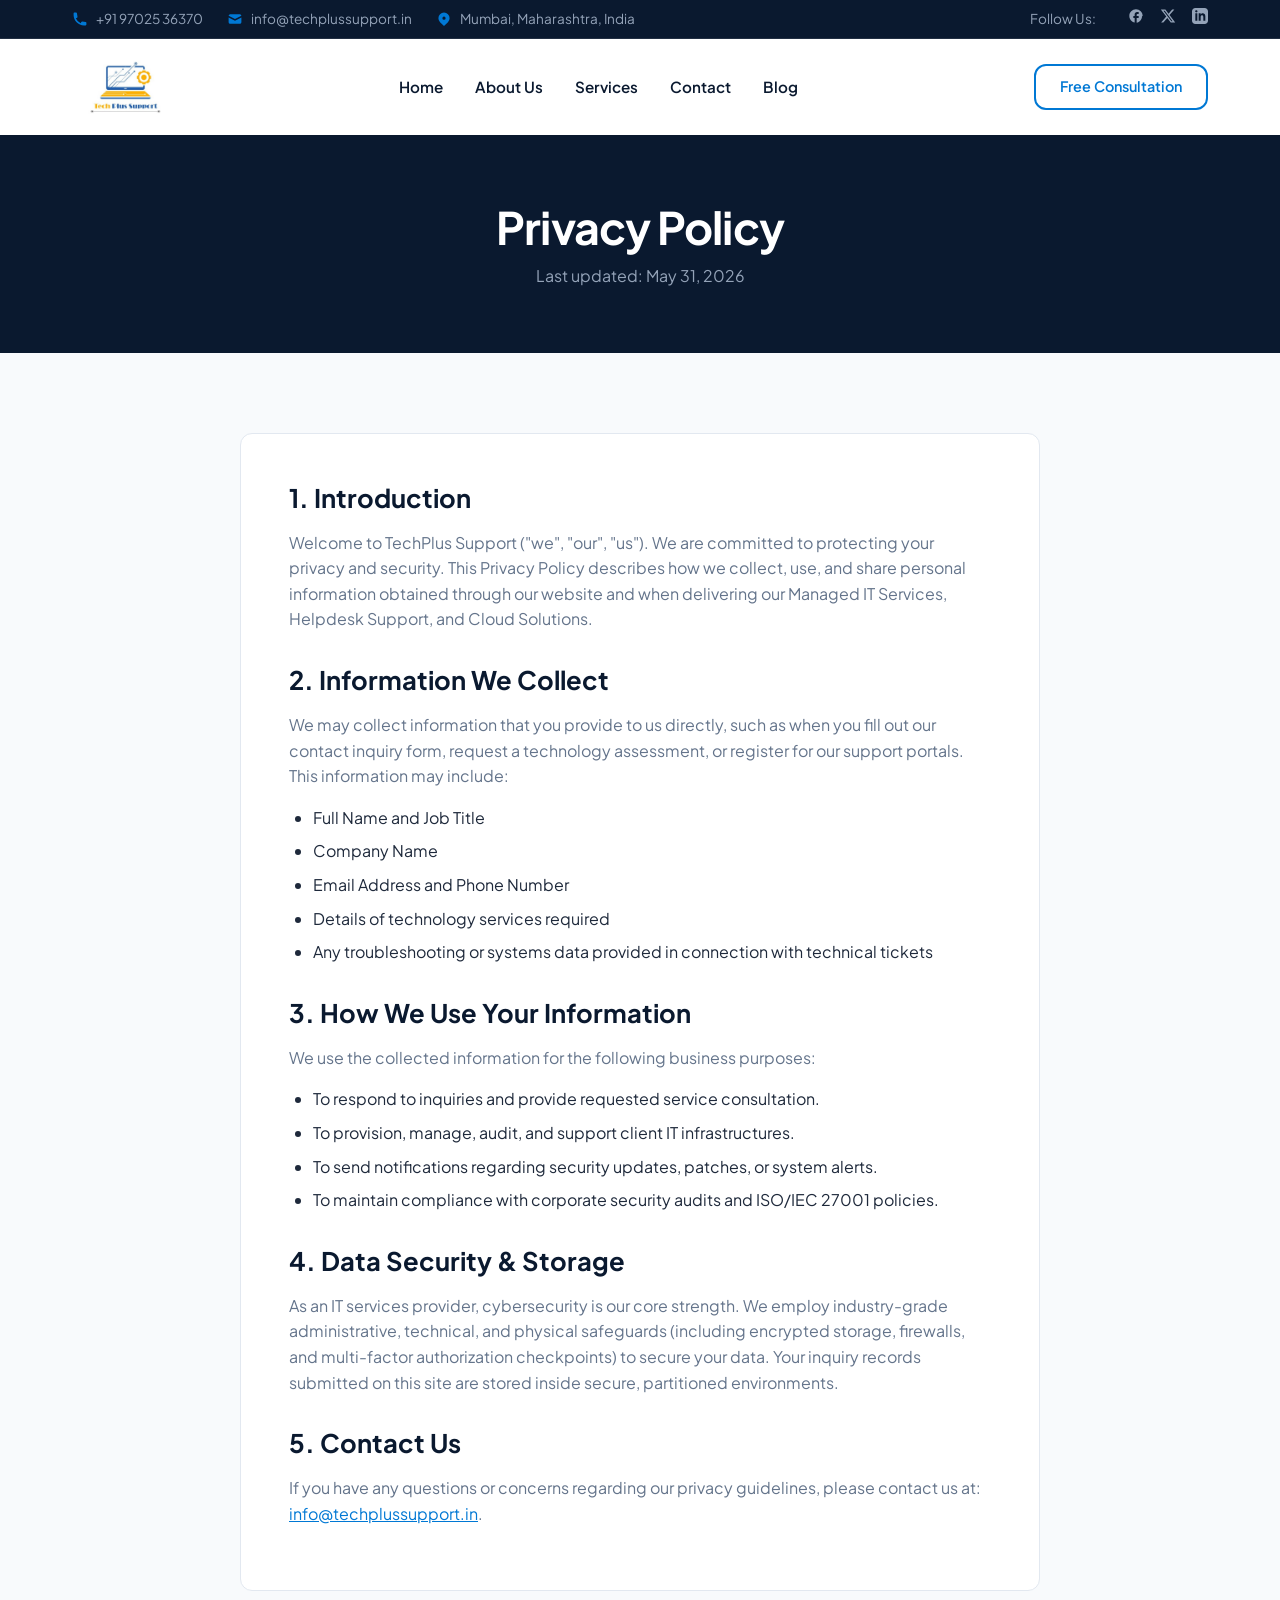
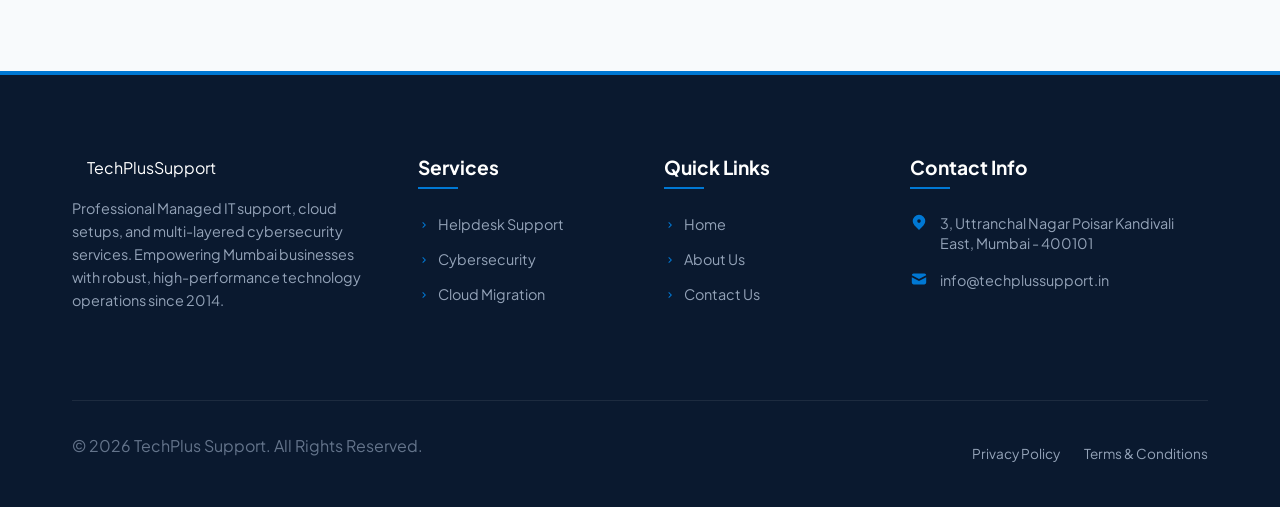
<file: privacy.html>
<!DOCTYPE html>
<html lang="en">
<head>
  <meta charset="UTF-8">
  <meta name="viewport" content="width=device-width, initial-scale=1.0">
  <title>Privacy Policy | TechPlus Support</title>
  <meta name="description" content="Read the Privacy Policy of TechPlus Support, explaining how we safeguard client database information and web analytics.">
  <link rel="stylesheet" href="css/style.css">
</head>
<body>

  <!-- Top Contact/Social Bar -->
  <div class="top-bar">
    <div class="container">
      <div class="top-bar-left">
        <div class="top-bar-item">
          <svg viewBox="0 0 20 20"><path d="M2 3a1 1 0 011-1h2.153a1 1 0 01.986.836l.74 4.435a1 1 0 01-.54 1.06l-1.548.773a11.037 11.037 0 006.105 6.105l.774-1.548a1 1 0 011.059-.54l4.435.74a1 1 0 01.836.986V17a1 1 0 01-1 1h-2C7.82 18 2 12.18 2 5V3z"/></svg>
          <span>+91 97025 36370</span>
        </div>
        <div class="top-bar-item">
          <svg viewBox="0 0 20 20"><path d="M2.003 5.884L10 9.882l7.997-3.998A2 2 0 0016 4H4a2 2 0 00-1.997 1.884z"/><path d="M18 8.118l-8 4-8-4V14a2 2 0 002 2h12a2 2 0 002-2V8.118z"/></svg>
          <span>info@techplussupport.in</span>
        </div>
        <div class="top-bar-item">
          <svg viewBox="0 0 20 20"><path fill-rule="evenodd" d="M5.05 4.05a7 7 0 119.9 9.9L10 18.9l-4.95-4.95a7 7 0 010-9.9zM10 11a2 2 0 100-4 2 2 0 000 4z" clip-rule="evenodd"/></svg>
          <span>Mumbai, Maharashtra, India</span>
        </div>
      </div>
      <div class="top-bar-right">
        <span style="margin-right: 0.5rem;">Follow Us:</span>
        <div class="social-links">
          <a href="#" aria-label="Facebook"><svg viewBox="0 0 24 24"><path d="M22 12c0-5.52-4.48-10-10-10S2 6.48 2 12c0 4.84 3.44 8.87 8 9.8V15H8v-3h2V9.5C10 7.57 11.57 6 13.5 6H16v3h-2c-.55 0-1 .45-1 1v2h3v3h-3v6.95c4.56-.93 8-4.96 8-9.75z"/></svg></a>
          <a href="#" aria-label="Twitter"><svg viewBox="0 0 24 24"><path d="M18.244 2.25h3.308l-7.227 8.26 8.502 11.24H16.17l-5.214-6.817L4.99 21.75H1.68l7.73-8.835L1.254 2.25H8.08l4.713 6.231zm-1.161 17.52h1.833L7.084 4.126H5.117z"/></svg></a>
          <a href="#" aria-label="LinkedIn"><svg viewBox="0 0 24 24"><path d="M19 0h-14c-2.761 0-5 2.239-5 5v14c0 2.761 2.239 5 5 5h14c2.762 0 5-2.239 5-5v-14c0-2.761-2.238-5-5-5zm-11 19h-3v-11h3v11zm-1.5-12.268c-.966 0-1.75-.779-1.75-1.75s.784-1.75 1.75-1.75 1.75.779 1.75 1.75-.784 1.75-1.75 1.75zm13.5 12.268h-3v-5.604c0-3.368-4-3.113-4 0v5.604h-3v-11h3v1.765c1.396-2.586 7-2.777 7 2.476v6.759z"/></svg></a>
        </div>
      </div>
    </div>
  </div>

  <!-- Header -->
  <header>
    <div class="container">
      <nav class="navbar">
        <a href="index.html" class="logo">
          <img src="images/logo.jpg" alt="TechPlus Support Logo" class="logo-img">
        </a>
        <button class="hamburger" aria-label="Toggle Navigation">
          <span></span>
          <span></span>
          <span></span>
        </button>
        <ul class="nav-links">
          <li><a href="index.html" class="nav-link">Home</a></li>
          <li><a href="about.html" class="nav-link">About Us</a></li>
          <li><a href="services.html" class="nav-link">Services</a></li>
          <li><a href="contact.html" class="nav-link">Contact</a></li>
          <li><a href="blog.html" class="nav-link">Blog</a></li>
        </ul>
        <div class="nav-cta">
          <a href="contact.html?service=consultation" class="btn btn-outline" style="padding: 0.6rem 1.5rem; font-size: 0.9rem;">Free Consultation</a>
        </div>
      </nav>
    </div>
  </header>

  <!-- Title Header -->
  <section class="section section-bg-dark" style="padding: 4rem 0; text-align: center;">
    <div class="container">
      <h1 style="color: white; margin-bottom: 0.5rem;">Privacy Policy</h1>
      <p style="color: var(--text-muted); margin-bottom: 0;">Last updated: May 31, 2026</p>
    </div>
  </section>

  <!-- Privacy Content -->
  <section class="section">
    <div class="container" style="max-width: 800px; background-color: var(--bg-white); padding: 3rem; border-radius: var(--border-radius); border: 1px solid var(--border-color);">
      <h2 style="font-size: 1.6rem; margin-bottom: 1rem;">1. Introduction</h2>
      <p>Welcome to TechPlus Support ("we", "our", "us"). We are committed to protecting your privacy and security. This Privacy Policy describes how we collect, use, and share personal information obtained through our website and when delivering our Managed IT Services, Helpdesk Support, and Cloud Solutions.</p>
      
      <h2 style="font-size: 1.6rem; margin-top: 2rem; margin-bottom: 1rem;">2. Information We Collect</h2>
      <p>We may collect information that you provide to us directly, such as when you fill out our contact inquiry form, request a technology assessment, or register for our support portals. This information may include:</p>
      <ul>
        <li style="margin-left: 1.5rem; list-style-type: disc; margin-bottom: 0.5rem;">Full Name and Job Title</li>
        <li style="margin-left: 1.5rem; list-style-type: disc; margin-bottom: 0.5rem;">Company Name</li>
        <li style="margin-left: 1.5rem; list-style-type: disc; margin-bottom: 0.5rem;">Email Address and Phone Number</li>
        <li style="margin-left: 1.5rem; list-style-type: disc; margin-bottom: 0.5rem;">Details of technology services required</li>
        <li style="margin-left: 1.5rem; list-style-type: disc; margin-bottom: 0.5rem;">Any troubleshooting or systems data provided in connection with technical tickets</li>
      </ul>

      <h2 style="font-size: 1.6rem; margin-top: 2rem; margin-bottom: 1rem;">3. How We Use Your Information</h2>
      <p>We use the collected information for the following business purposes:</p>
      <ul>
        <li style="margin-left: 1.5rem; list-style-type: disc; margin-bottom: 0.5rem;">To respond to inquiries and provide requested service consultation.</li>
        <li style="margin-left: 1.5rem; list-style-type: disc; margin-bottom: 0.5rem;">To provision, manage, audit, and support client IT infrastructures.</li>
        <li style="margin-left: 1.5rem; list-style-type: disc; margin-bottom: 0.5rem;">To send notifications regarding security updates, patches, or system alerts.</li>
        <li style="margin-left: 1.5rem; list-style-type: disc; margin-bottom: 0.5rem;">To maintain compliance with corporate security audits and ISO/IEC 27001 policies.</li>
      </ul>

      <h2 style="font-size: 1.6rem; margin-top: 2rem; margin-bottom: 1rem;">4. Data Security & Storage</h2>
      <p>As an IT services provider, cybersecurity is our core strength. We employ industry-grade administrative, technical, and physical safeguards (including encrypted storage, firewalls, and multi-factor authorization checkpoints) to secure your data. Your inquiry records submitted on this site are stored inside secure, partitioned environments.</p>

      <h2 style="font-size: 1.6rem; margin-top: 2rem; margin-bottom: 1rem;">5. Contact Us</h2>
      <p>If you have any questions or concerns regarding our privacy guidelines, please contact us at: <a href="mailto:info@techplussupport.in" style="color: var(--accent-color); text-decoration: underline;">info@techplussupport.in</a>.</p>
    </div>
  </section>

  <!-- Footer -->
  <footer>
    <div class="container">
      <div class="footer-grid">
        <div class="footer-col footer-about">
          <a href="index.html" class="logo" style="color: white;">
            TechPlus <span>Support</span>
          </a>
          <p>Professional Managed IT support, cloud setups, and multi-layered cybersecurity services. Empowering Mumbai businesses with robust, high-performance technology operations since 2014.</p>
        </div>

        <div class="footer-col">
          <h3>Services</h3>
          <ul class="footer-links">
            <li><a href="services.html"><svg viewBox="0 0 24 24"><path d="M8.59 16.59L13.17 12 8.59 7.41 10 6l6 6-6 6-1.41-1.41z"/></svg> Helpdesk Support</a></li>
            <li><a href="services.html"><svg viewBox="0 0 24 24"><path d="M8.59 16.59L13.17 12 8.59 7.41 10 6l6 6-6 6-1.41-1.41z"/></svg> Cybersecurity</a></li>
            <li><a href="services.html"><svg viewBox="0 0 24 24"><path d="M8.59 16.59L13.17 12 8.59 7.41 10 6l6 6-6 6-1.41-1.41z"/></svg> Cloud Migration</a></li>
          </ul>
        </div>

        <div class="footer-col">
          <h3>Quick Links</h3>
          <ul class="footer-links">
            <li><a href="index.html"><svg viewBox="0 0 24 24"><path d="M8.59 16.59L13.17 12 8.59 7.41 10 6l6 6-6 6-1.41-1.41z"/></svg> Home</a></li>
            <li><a href="about.html"><svg viewBox="0 0 24 24"><path d="M8.59 16.59L13.17 12 8.59 7.41 10 6l6 6-6 6-1.41-1.41z"/></svg> About Us</a></li>
            <li><a href="contact.html"><svg viewBox="0 0 24 24"><path d="M8.59 16.59L13.17 12 8.59 7.41 10 6l6 6-6 6-1.41-1.41z"/></svg> Contact Us</a></li>
          </ul>
        </div>

        <div class="footer-col">
          <h3>Contact Info</h3>
          <div class="footer-contact-list">
            <div class="footer-contact-item">
              <svg viewBox="0 0 20 20"><path fill-rule="evenodd" d="M5.05 4.05a7 7 0 119.9 9.9L10 18.9l-4.95-4.95a7 7 0 010-9.9zM10 11a2 2 0 100-4 2 2 0 000 4z" clip-rule="evenodd"/></svg>
              <span>3, Uttranchal Nagar Poisar Kandivali East, Mumbai - 400101</span>
            </div>
            <div class="footer-contact-item">
              <svg viewBox="0 0 20 20"><path d="M2.003 5.884L10 9.882l7.997-3.998A2 2 0 0016 4H4a2 2 0 00-1.997 1.884z"/><path d="M18 8.118l-8 4-8-4V14a2 2 0 002 2h12a2 2 0 002-2V8.118z"/></svg>
              <span>info@techplussupport.in</span>
            </div>
          </div>
        </div>
      </div>

      <div class="footer-bottom">
        <p>&copy; 2026 TechPlus Support. All Rights Reserved.</p>
        <div class="footer-bottom-links">
          <a href="privacy.html">Privacy Policy</a>
          <a href="terms.html">Terms & Conditions</a>
        </div>
      </div>
    </div>
  </footer>

  <script src="js/main.js"></script>
</body>
</html>
</file>
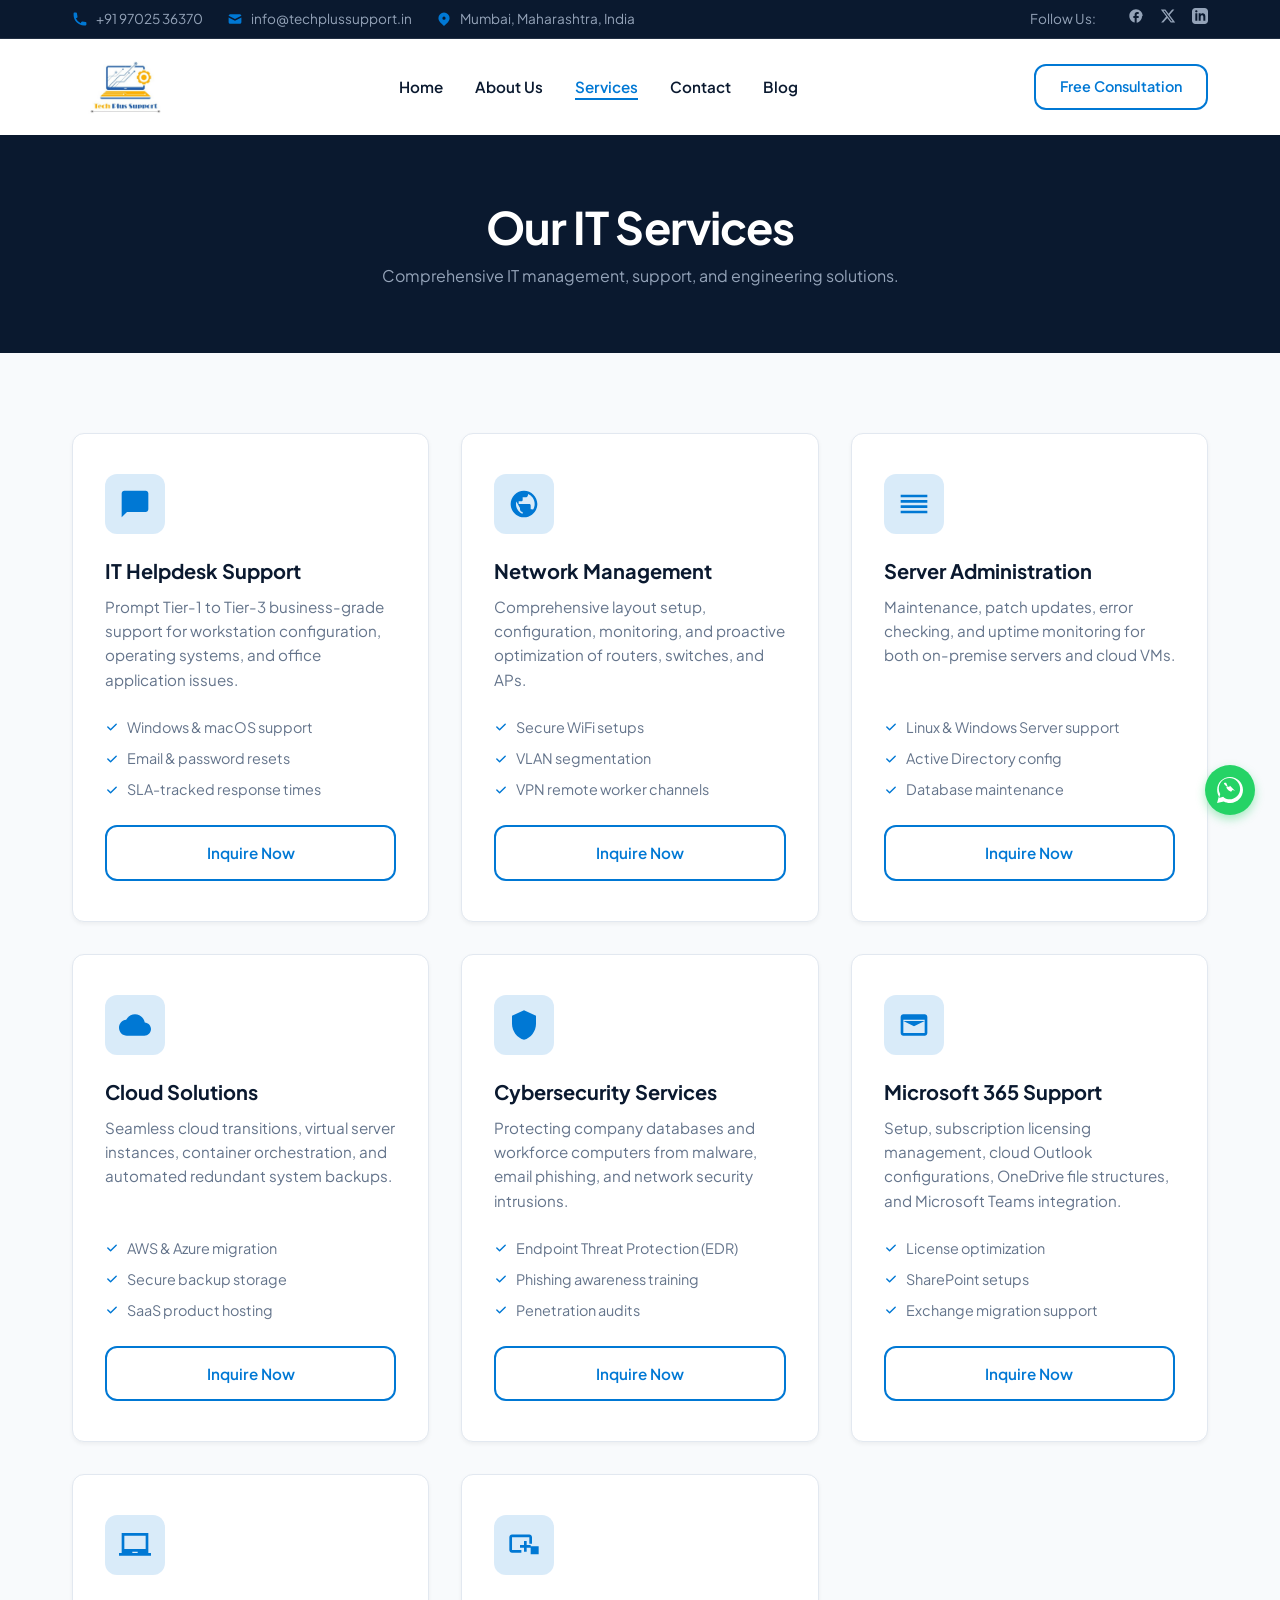
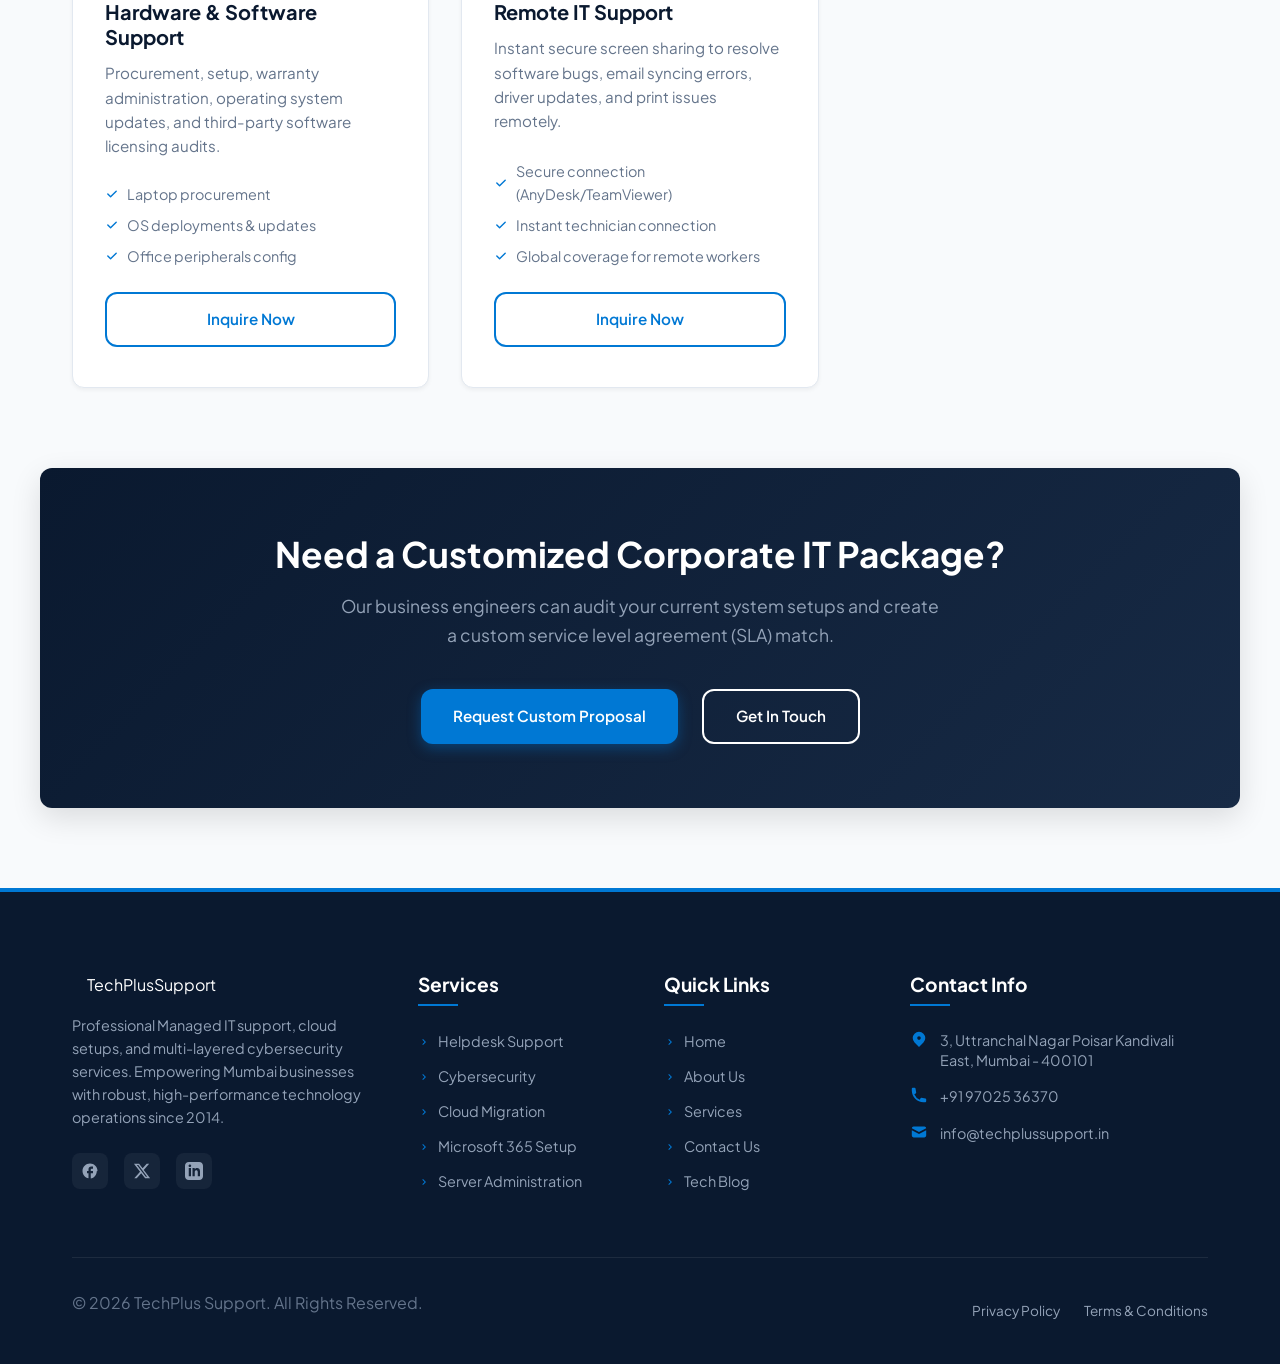
<file: services.html>
<!DOCTYPE html>
<html lang="en">
<head>
  <meta charset="UTF-8">
  <meta name="viewport" content="width=device-width, initial-scale=1.0">
  <title>Managed IT Services & Cybersecurity Solutions in Mumbai | TechPlus Support</title>
  <meta name="description" content="Explore our professional IT services in Mumbai, including remote desktop support, firewall configuration, email setups, data backups, and network cabling solutions.">
  <link rel="stylesheet" href="css/style.css">
  <!-- Open Graph / Facebook -->
  <meta property="og:type" content="website">
  <meta property="og:url" content="https://techplus0304.github.io/Websites/services.html">
  <meta property="og:title" content="Managed IT Services & Cybersecurity Solutions in Mumbai | TechPlus Support">
  <meta property="og:description" content="Explore our professional IT services in Mumbai, including remote desktop support, firewall configuration, email setups, data backups, and network cabling solutions.">
  <meta property="og:image" content="https://techplus0304.github.io/Websites/images/logo.jpg">
</head>
<body>

  <!-- Top Contact/Social Bar -->
  <div class="top-bar">
    <div class="container">
      <div class="top-bar-left">
        <div class="top-bar-item">
          <svg viewBox="0 0 20 20"><path d="M2 3a1 1 0 011-1h2.153a1 1 0 01.986.836l.74 4.435a1 1 0 01-.54 1.06l-1.548.773a11.037 11.037 0 006.105 6.105l.774-1.548a1 1 0 011.059-.54l4.435.74a1 1 0 01.836.986V17a1 1 0 01-1 1h-2C7.82 18 2 12.18 2 5V3z"/></svg>
          <span>+91 97025 36370</span>
        </div>
        <div class="top-bar-item">
          <svg viewBox="0 0 20 20"><path d="M2.003 5.884L10 9.882l7.997-3.998A2 2 0 0016 4H4a2 2 0 00-1.997 1.884z"/><path d="M18 8.118l-8 4-8-4V14a2 2 0 002 2h12a2 2 0 002-2V8.118z"/></svg>
          <span>info@techplussupport.in</span>
        </div>
        <div class="top-bar-item">
          <svg viewBox="0 0 20 20"><path fill-rule="evenodd" d="M5.05 4.05a7 7 0 119.9 9.9L10 18.9l-4.95-4.95a7 7 0 010-9.9zM10 11a2 2 0 100-4 2 2 0 000 4z" clip-rule="evenodd"/></svg>
          <span>Mumbai, Maharashtra, India</span>
        </div>
      </div>
      <div class="top-bar-right">
        <span style="margin-right: 0.5rem;">Follow Us:</span>
        <div class="social-links">
          <a href="#" aria-label="Facebook"><svg viewBox="0 0 24 24"><path d="M22 12c0-5.52-4.48-10-10-10S2 6.48 2 12c0 4.84 3.44 8.87 8 9.8V15H8v-3h2V9.5C10 7.57 11.57 6 13.5 6H16v3h-2c-.55 0-1 .45-1 1v2h3v3h-3v6.95c4.56-.93 8-4.96 8-9.75z"/></svg></a>
          <a href="#" aria-label="Twitter"><svg viewBox="0 0 24 24"><path d="M18.244 2.25h3.308l-7.227 8.26 8.502 11.24H16.17l-5.214-6.817L4.99 21.75H1.68l7.73-8.835L1.254 2.25H8.08l4.713 6.231zm-1.161 17.52h1.833L7.084 4.126H5.117z"/></svg></a>
          <a href="#" aria-label="LinkedIn"><svg viewBox="0 0 24 24"><path d="M19 0h-14c-2.761 0-5 2.239-5 5v14c0 2.761 2.239 5 5 5h14c2.762 0 5-2.239 5-5v-14c0-2.761-2.238-5-5-5zm-11 19h-3v-11h3v11zm-1.5-12.268c-.966 0-1.75-.779-1.75-1.75s.784-1.75 1.75-1.75 1.75.779 1.75 1.75-.784 1.75-1.75 1.75zm13.5 12.268h-3v-5.604c0-3.368-4-3.113-4 0v5.604h-3v-11h3v1.765c1.396-2.586 7-2.777 7 2.476v6.759z"/></svg></a>
        </div>
      </div>
    </div>
  </div>

  <!-- Header -->
  <header>
    <div class="container">
      <nav class="navbar">
        <a href="index.html" class="logo">
          <img src="images/logo.jpg" alt="TechPlus Support Logo" class="logo-img">
        </a>
        <button class="hamburger" aria-label="Toggle Navigation">
          <span></span>
          <span></span>
          <span></span>
        </button>
        <ul class="nav-links">
          <li><a href="index.html" class="nav-link">Home</a></li>
          <li><a href="about.html" class="nav-link">About Us</a></li>
          <li><a href="services.html" class="nav-link">Services</a></li>
          <li><a href="contact.html" class="nav-link">Contact</a></li>
          <li><a href="blog.html" class="nav-link">Blog</a></li>
        </ul>
        <div class="nav-cta">
          <a href="contact.html?service=consultation" class="btn btn-outline" style="padding: 0.6rem 1.5rem; font-size: 0.9rem;">Free Consultation</a>
        </div>
      </nav>
    </div>
  </header>

  <!-- Hero Title Page Header -->
  <section class="section section-bg-dark" style="padding: 4rem 0; text-align: center;">
    <div class="container">
      <h1 style="color: white; margin-bottom: 0.5rem;">Our IT Services</h1>
      <p style="color: var(--text-muted); margin-bottom: 0;">Comprehensive IT management, support, and engineering solutions.</p>
    </div>
  </section>

  <!-- Services Comprehensive Grid -->
  <section class="section">
    <div class="container">
      <div class="services-grid">
        
        <!-- 1. IT Helpdesk Support -->
        <div class="service-card">
          <div class="service-icon">
            <svg viewBox="0 0 24 24"><path d="M20 2H4c-1.1 0-1.99.9-1.99 2L2 22l4-4h14c1.1 0 2-.9 2-2V4c0-1.1-.9-2-2-2z"/></svg>
          </div>
          <h3>IT Helpdesk Support</h3>
          <p>Prompt Tier-1 to Tier-3 business-grade support for workstation configuration, operating systems, and office application issues.</p>
          <ul>
            <li>
              <svg viewBox="0 0 20 20"><path fill-rule="evenodd" d="M16.707 5.293a1 1 0 010 1.414l-8 8a1 1 0 01-1.414 0l-4-4a1 1 0 011.414-1.414L8 12.586l7.293-7.293a1 1 0 011.414 0z" clip-rule="evenodd"/></svg>
              <span>Windows & macOS support</span>
            </li>
            <li>
              <svg viewBox="0 0 20 20"><path fill-rule="evenodd" d="M16.707 5.293a1 1 0 010 1.414l-8 8a1 1 0 01-1.414 0l-4-4a1 1 0 011.414-1.414L8 12.586l7.293-7.293a1 1 0 011.414 0z" clip-rule="evenodd"/></svg>
              <span>Email & password resets</span>
            </li>
            <li>
              <svg viewBox="0 0 20 20"><path fill-rule="evenodd" d="M16.707 5.293a1 1 0 010 1.414l-8 8a1 1 0 01-1.414 0l-4-4a1 1 0 011.414-1.414L8 12.586l7.293-7.293a1 1 0 011.414 0z" clip-rule="evenodd"/></svg>
              <span>SLA-tracked response times</span>
            </li>
          </ul>
          <a href="contact.html?service=helpdesk" class="btn btn-outline" style="text-align: center; margin-top: auto;">Inquire Now</a>
        </div>

        <!-- 2. Network Management -->
        <div class="service-card">
          <div class="service-icon">
            <svg viewBox="0 0 24 24"><path d="M12 2C6.48 2 2 6.48 2 12s4.48 10 10 10 10-4.48 10-10S17.52 2 12 2zm1 17.93c-3.95-.49-7-3.85-7-7.93 0-.62.08-1.21.21-1.79L9 15v1c0 1.1.9 2 2 2v1.93zm6.9-2.54c-.26-.81-1-1.39-1.9-1.39h-1v-3c0-.55-.45-1-1-1H8v-2h2c.55 0 1-.45 1-1V7h2c1.1 0 2-.9 2-2v-.41c2.93 1.19 5 4.06 5 7.41 0 2.08-.8 3.97-2.1 5.39z"/></svg>
          </div>
          <h3>Network Management</h3>
          <p>Comprehensive layout setup, configuration, monitoring, and proactive optimization of routers, switches, and APs.</p>
          <ul>
            <li>
              <svg viewBox="0 0 20 20"><path fill-rule="evenodd" d="M16.707 5.293a1 1 0 010 1.414l-8 8a1 1 0 01-1.414 0l-4-4a1 1 0 011.414-1.414L8 12.586l7.293-7.293a1 1 0 011.414 0z" clip-rule="evenodd"/></svg>
              <span>Secure WiFi setups</span>
            </li>
            <li>
              <svg viewBox="0 0 20 20"><path fill-rule="evenodd" d="M16.707 5.293a1 1 0 010 1.414l-8 8a1 1 0 01-1.414 0l-4-4a1 1 0 011.414-1.414L8 12.586l7.293-7.293a1 1 0 011.414 0z" clip-rule="evenodd"/></svg>
              <span>VLAN segmentation</span>
            </li>
            <li>
              <svg viewBox="0 0 20 20"><path fill-rule="evenodd" d="M16.707 5.293a1 1 0 010 1.414l-8 8a1 1 0 01-1.414 0l-4-4a1 1 0 011.414-1.414L8 12.586l7.293-7.293a1 1 0 011.414 0z" clip-rule="evenodd"/></svg>
              <span>VPN remote worker channels</span>
            </li>
          </ul>
          <a href="contact.html?service=network" class="btn btn-outline" style="text-align: center; margin-top: auto;">Inquire Now</a>
        </div>

        <!-- 3. Server Administration -->
        <div class="service-card">
          <div class="service-icon">
            <svg viewBox="0 0 24 24"><path d="M2 17h20v2H2zm0-4h20v2H2zm0-4h20v2H2zm0-4h20v2H2z"/></svg>
          </div>
          <h3>Server Administration</h3>
          <p>Maintenance, patch updates, error checking, and uptime monitoring for both on-premise servers and cloud VMs.</p>
          <ul>
            <li>
              <svg viewBox="0 0 20 20"><path fill-rule="evenodd" d="M16.707 5.293a1 1 0 010 1.414l-8 8a1 1 0 01-1.414 0l-4-4a1 1 0 011.414-1.414L8 12.586l7.293-7.293a1 1 0 011.414 0z" clip-rule="evenodd"/></svg>
              <span>Linux & Windows Server support</span>
            </li>
            <li>
              <svg viewBox="0 0 20 20"><path fill-rule="evenodd" d="M16.707 5.293a1 1 0 010 1.414l-8 8a1 1 0 01-1.414 0l-4-4a1 1 0 011.414-1.414L8 12.586l7.293-7.293a1 1 0 011.414 0z" clip-rule="evenodd"/></svg>
              <span>Active Directory config</span>
            </li>
            <li>
              <svg viewBox="0 0 20 20"><path fill-rule="evenodd" d="M16.707 5.293a1 1 0 010 1.414l-8 8a1 1 0 01-1.414 0l-4-4a1 1 0 011.414-1.414L8 12.586l7.293-7.293a1 1 0 011.414 0z" clip-rule="evenodd"/></svg>
              <span>Database maintenance</span>
            </li>
          </ul>
          <a href="contact.html?service=server" class="btn btn-outline" style="text-align: center; margin-top: auto;">Inquire Now</a>
        </div>

        <!-- 4. Cloud Solutions -->
        <div class="service-card">
          <div class="service-icon">
            <svg viewBox="0 0 24 24"><path d="M19.35 10.04C18.67 6.59 15.64 4 12 4 9.11 4 6.6 5.64 5.35 8.04 2.34 8.36 0 10.91 0 14c0 3.31 2.69 6 6 6h13c2.76 0 5-2.24 5-5 0-2.64-2.05-4.78-4.65-4.96z"/></svg>
          </div>
          <h3>Cloud Solutions</h3>
          <p>Seamless cloud transitions, virtual server instances, container orchestration, and automated redundant system backups.</p>
          <ul>
            <li>
              <svg viewBox="0 0 20 20"><path fill-rule="evenodd" d="M16.707 5.293a1 1 0 010 1.414l-8 8a1 1 0 01-1.414 0l-4-4a1 1 0 011.414-1.414L8 12.586l7.293-7.293a1 1 0 011.414 0z" clip-rule="evenodd"/></svg>
              <span>AWS & Azure migration</span>
            </li>
            <li>
              <svg viewBox="0 0 20 20"><path fill-rule="evenodd" d="M16.707 5.293a1 1 0 010 1.414l-8 8a1 1 0 01-1.414 0l-4-4a1 1 0 011.414-1.414L8 12.586l7.293-7.293a1 1 0 011.414 0z" clip-rule="evenodd"/></svg>
              <span>Secure backup storage</span>
            </li>
            <li>
              <svg viewBox="0 0 20 20"><path fill-rule="evenodd" d="M16.707 5.293a1 1 0 010 1.414l-8 8a1 1 0 01-1.414 0l-4-4a1 1 0 011.414-1.414L8 12.586l7.293-7.293a1 1 0 011.414 0z" clip-rule="evenodd"/></svg>
              <span>SaaS product hosting</span>
            </li>
          </ul>
          <a href="contact.html?service=cloud" class="btn btn-outline" style="text-align: center; margin-top: auto;">Inquire Now</a>
        </div>

        <!-- 5. Cybersecurity Services -->
        <div class="service-card">
          <div class="service-icon">
            <svg viewBox="0 0 24 24"><path d="M12 1L3 5v6c0 5.55 3.84 10.74 9 12 5.16-1.26 9-6.45 9-12V5l-9-4z"/></svg>
          </div>
          <h3>Cybersecurity Services</h3>
          <p>Protecting company databases and workforce computers from malware, email phishing, and network security intrusions.</p>
          <ul>
            <li>
              <svg viewBox="0 0 20 20"><path fill-rule="evenodd" d="M16.707 5.293a1 1 0 010 1.414l-8 8a1 1 0 01-1.414 0l-4-4a1 1 0 011.414-1.414L8 12.586l7.293-7.293a1 1 0 011.414 0z" clip-rule="evenodd"/></svg>
              <span>Endpoint Threat Protection (EDR)</span>
            </li>
            <li>
              <svg viewBox="0 0 20 20"><path fill-rule="evenodd" d="M16.707 5.293a1 1 0 010 1.414l-8 8a1 1 0 01-1.414 0l-4-4a1 1 0 011.414-1.414L8 12.586l7.293-7.293a1 1 0 011.414 0z" clip-rule="evenodd"/></svg>
              <span>Phishing awareness training</span>
            </li>
            <li>
              <svg viewBox="0 0 20 20"><path fill-rule="evenodd" d="M16.707 5.293a1 1 0 010 1.414l-8 8a1 1 0 01-1.414 0l-4-4a1 1 0 011.414-1.414L8 12.586l7.293-7.293a1 1 0 011.414 0z" clip-rule="evenodd"/></svg>
              <span>Penetration audits</span>
            </li>
          </ul>
          <a href="contact.html?service=security" class="btn btn-outline" style="text-align: center; margin-top: auto;">Inquire Now</a>
        </div>

        <!-- 6. Microsoft 365 Support -->
        <div class="service-card">
          <div class="service-icon">
            <!-- Mail/Corporate App icon -->
            <svg viewBox="0 0 24 24"><path d="M4 4h16c1.1 0 2 .9 2 2v12c0 1.1-.9 2-2 2H4c-1.1 0-2-.9-2-2V6c0-1.1.9-2 2-2zm0 4v10h16V8H4zm8 5L4 9h16l-8 4z"/></svg>
          </div>
          <h3>Microsoft 365 Support</h3>
          <p>Setup, subscription licensing management, cloud Outlook configurations, OneDrive file structures, and Microsoft Teams integration.</p>
          <ul>
            <li>
              <svg viewBox="0 0 20 20"><path fill-rule="evenodd" d="M16.707 5.293a1 1 0 010 1.414l-8 8a1 1 0 01-1.414 0l-4-4a1 1 0 011.414-1.414L8 12.586l7.293-7.293a1 1 0 011.414 0z" clip-rule="evenodd"/></svg>
              <span>License optimization</span>
            </li>
            <li>
              <svg viewBox="0 0 20 20"><path fill-rule="evenodd" d="M16.707 5.293a1 1 0 010 1.414l-8 8a1 1 0 01-1.414 0l-4-4a1 1 0 011.414-1.414L8 12.586l7.293-7.293a1 1 0 011.414 0z" clip-rule="evenodd"/></svg>
              <span>SharePoint setups</span>
            </li>
            <li>
              <svg viewBox="0 0 20 20"><path fill-rule="evenodd" d="M16.707 5.293a1 1 0 010 1.414l-8 8a1 1 0 01-1.414 0l-4-4a1 1 0 011.414-1.414L8 12.586l7.293-7.293a1 1 0 011.414 0z" clip-rule="evenodd"/></svg>
              <span>Exchange migration support</span>
            </li>
          </ul>
          <a href="contact.html?service=m365" class="btn btn-outline" style="text-align: center; margin-top: auto;">Inquire Now</a>
        </div>

        <!-- 7. Hardware & Software Support -->
        <div class="service-card">
          <div class="service-icon">
            <svg viewBox="0 0 24 24"><path d="M22 18V3H2v15H0v2h24v-2h-2zm-8 0h-4v-1h4v1zm6-3H4V5h16v10z"/></svg>
          </div>
          <h3>Hardware & Software Support</h3>
          <p>Procurement, setup, warranty administration, operating system updates, and third-party software licensing audits.</p>
          <ul>
            <li>
              <svg viewBox="0 0 20 20"><path fill-rule="evenodd" d="M16.707 5.293a1 1 0 010 1.414l-8 8a1 1 0 01-1.414 0l-4-4a1 1 0 011.414-1.414L8 12.586l7.293-7.293a1 1 0 011.414 0z" clip-rule="evenodd"/></svg>
              <span>Laptop procurement</span>
            </li>
            <li>
              <svg viewBox="0 0 20 20"><path fill-rule="evenodd" d="M16.707 5.293a1 1 0 010 1.414l-8 8a1 1 0 01-1.414 0l-4-4a1 1 0 011.414-1.414L8 12.586l7.293-7.293a1 1 0 011.414 0z" clip-rule="evenodd"/></svg>
              <span>OS deployments & updates</span>
            </li>
            <li>
              <svg viewBox="0 0 20 20"><path fill-rule="evenodd" d="M16.707 5.293a1 1 0 010 1.414l-8 8a1 1 0 01-1.414 0l-4-4a1 1 0 011.414-1.414L8 12.586l7.293-7.293a1 1 0 011.414 0z" clip-rule="evenodd"/></svg>
              <span>Office peripherals config</span>
            </li>
          </ul>
          <a href="contact.html?service=hardware" class="btn btn-outline" style="text-align: center; margin-top: auto;">Inquire Now</a>
        </div>

        <!-- 8. Remote IT Support -->
        <div class="service-card">
          <div class="service-icon">
            <svg viewBox="0 0 24 24"><path d="M18 11.03V6.2c0-1.12-.9-2.03-2.02-2.03H3.02C1.9 4.17 1 5.08 1 6.2v9.6c0 1.12.9 2.03 2.02 2.03h7v-2.03H3.02V6.2h12.98v4.83H18zM17 14h-3v3h-2v-3H9v-2h3v-3h2v3h3v2zm6-1v6h-6v-6h6z"/></svg>
          </div>
          <h3>Remote IT Support</h3>
          <p>Instant secure screen sharing to resolve software bugs, email syncing errors, driver updates, and print issues remotely.</p>
          <ul>
            <li>
              <svg viewBox="0 0 20 20"><path fill-rule="evenodd" d="M16.707 5.293a1 1 0 010 1.414l-8 8a1 1 0 01-1.414 0l-4-4a1 1 0 011.414-1.414L8 12.586l7.293-7.293a1 1 0 011.414 0z" clip-rule="evenodd"/></svg>
              <span>Secure connection (AnyDesk/TeamViewer)</span>
            </li>
            <li>
              <svg viewBox="0 0 20 20"><path fill-rule="evenodd" d="M16.707 5.293a1 1 0 010 1.414l-8 8a1 1 0 01-1.414 0l-4-4a1 1 0 011.414-1.414L8 12.586l7.293-7.293a1 1 0 011.414 0z" clip-rule="evenodd"/></svg>
              <span>Instant technician connection</span>
            </li>
            <li>
              <svg viewBox="0 0 20 20"><path fill-rule="evenodd" d="M16.707 5.293a1 1 0 010 1.414l-8 8a1 1 0 01-1.414 0l-4-4a1 1 0 011.414-1.414L8 12.586l7.293-7.293a1 1 0 011.414 0z" clip-rule="evenodd"/></svg>
              <span>Global coverage for remote workers</span>
            </li>
          </ul>
          <a href="contact.html?service=remote" class="btn btn-outline" style="text-align: center; margin-top: auto;">Inquire Now</a>
        </div>

      </div>
    </div>
  </section>

  <!-- CTA Banner Section -->
  <section class="section container" style="padding-top: 0;">
    <div class="cta-banner">
      <h2>Need a Customized Corporate IT Package?</h2>
      <p>Our business engineers can audit your current system setups and create a custom service level agreement (SLA) match.</p>
      <div class="cta-banner-buttons">
        <a href="contact.html?service=consultation" class="btn btn-primary">Request Custom Proposal</a>
        <a href="contact.html" class="btn btn-secondary">Get In Touch</a>
      </div>
    </div>
  </section>

  <!-- Floating Contact Widgets -->
  <div class="floating-widgets">
    <button class="btn-whatsapp" aria-label="Chat on WhatsApp">
      <svg viewBox="0 0 24 24"><path d="M.057 24l1.687-6.163c-1.041-1.804-1.588-3.849-1.587-5.946C.06 5.348 5.397.01 12.008.01c3.202.001 6.212 1.246 8.477 3.514 2.266 2.268 3.507 5.28 3.505 8.484-.004 6.657-5.34 11.997-11.953 11.997-2.005-.001-3.973-.502-5.73-1.45L0 24zm6.59-4.846c1.6.95 3.188 1.449 4.825 1.451 5.436 0 9.86-4.37 9.864-9.799.002-2.63-1.023-5.101-2.885-6.965C16.528 2.023 14.07 1 11.516 1c-5.44 0-9.866 4.372-9.87 9.802 0 1.714.47 3.387 1.357 4.887l-.994 3.627 3.734-.972zm10.11-6.196c-.287-.144-1.695-.838-1.958-.933-.262-.096-.454-.144-.645.144-.191.287-.74.933-.907 1.124-.167.19-.334.215-.62.072-.288-.144-1.215-.447-2.316-1.43-.856-.764-1.433-1.706-1.6-1.993-.168-.287-.018-.442.125-.584.13-.127.287-.335.43-.502.144-.167.191-.287.287-.478.096-.191.048-.36-.024-.502-.072-.143-.645-1.554-.885-2.128-.233-.563-.49-.487-.674-.496-.172-.008-.371-.01-.57-.01-.2 0-.526.075-.802.374-.276.3-.1.688.191 1.077 1.1 1.539 2.457 2.308 3.51 2.308.287 0 .548-.013.785-.045.244-.032.73-.298.832-.587.102-.288.102-.536.072-.587-.03-.051-.11-.096-.397-.24z"/></svg>
    </button>
    <button class="btn-scrolltop" aria-label="Scroll back to top">
      <svg viewBox="0 0 24 24"><path d="M4 12l1.41 1.41L11 7.83V20h2V7.83l5.58 5.59L20 12l-8-8-8 8z"/></svg>
    </button>
  </div>

  <!-- Footer -->
  <footer>
    <div class="container">
      <div class="footer-grid">
        <div class="footer-col footer-about">
          <a href="index.html" class="logo" style="color: white;">
            TechPlus <span>Support</span>
          </a>
          <p>Professional Managed IT support, cloud setups, and multi-layered cybersecurity services. Empowering Mumbai businesses with robust, high-performance technology operations since 2014.</p>
          <div class="footer-socials">
            <a href="#" aria-label="Facebook"><svg viewBox="0 0 24 24"><path d="M22 12c0-5.52-4.48-10-10-10S2 6.48 2 12c0 4.84 3.44 8.87 8 9.8V15H8v-3h2V9.5C10 7.57 11.57 6 13.5 6H16v3h-2c-.55 0-1 .45-1 1v2h3v3h-3v6.95c4.56-.93 8-4.96 8-9.75z"/></svg></a>
            <a href="#" aria-label="Twitter"><svg viewBox="0 0 24 24"><path d="M18.244 2.25h3.308l-7.227 8.26 8.502 11.24H16.17l-5.214-6.817L4.99 21.75H1.68l7.73-8.835L1.254 2.25H8.08l4.713 6.231zm-1.161 17.52h1.833L7.084 4.126H5.117z"/></svg></a>
            <a href="#" aria-label="LinkedIn"><svg viewBox="0 0 24 24"><path d="M19 0h-14c-2.761 0-5 2.239-5 5v14c0 2.761 2.239 5 5 5h14c2.762 0 5-2.239 5-5v-14c0-2.761-2.238-5-5-5zm-11 19h-3v-11h3v11zm-1.5-12.268c-.966 0-1.75-.779-1.75-1.75s.784-1.75 1.75-1.75 1.75.779 1.75 1.75-.784 1.75-1.75 1.75zm13.5 12.268h-3v-5.604c0-3.368-4-3.113-4 0v5.604h-3v-11h3v1.765c1.396-2.586 7-2.777 7 2.476v6.759z"/></svg></a>
          </div>
        </div>

        <div class="footer-col">
          <h3>Services</h3>
          <ul class="footer-links">
            <li><a href="services.html"><svg viewBox="0 0 24 24"><path d="M8.59 16.59L13.17 12 8.59 7.41 10 6l6 6-6 6-1.41-1.41z"/></svg> Helpdesk Support</a></li>
            <li><a href="services.html"><svg viewBox="0 0 24 24"><path d="M8.59 16.59L13.17 12 8.59 7.41 10 6l6 6-6 6-1.41-1.41z"/></svg> Cybersecurity</a></li>
            <li><a href="services.html"><svg viewBox="0 0 24 24"><path d="M8.59 16.59L13.17 12 8.59 7.41 10 6l6 6-6 6-1.41-1.41z"/></svg> Cloud Migration</a></li>
            <li><a href="services.html"><svg viewBox="0 0 24 24"><path d="M8.59 16.59L13.17 12 8.59 7.41 10 6l6 6-6 6-1.41-1.41z"/></svg> Microsoft 365 Setup</a></li>
            <li><a href="services.html"><svg viewBox="0 0 24 24"><path d="M8.59 16.59L13.17 12 8.59 7.41 10 6l6 6-6 6-1.41-1.41z"/></svg> Server Administration</a></li>
          </ul>
        </div>

        <div class="footer-col">
          <h3>Quick Links</h3>
          <ul class="footer-links">
            <li><a href="index.html"><svg viewBox="0 0 24 24"><path d="M8.59 16.59L13.17 12 8.59 7.41 10 6l6 6-6 6-1.41-1.41z"/></svg> Home</a></li>
            <li><a href="about.html"><svg viewBox="0 0 24 24"><path d="M8.59 16.59L13.17 12 8.59 7.41 10 6l6 6-6 6-1.41-1.41z"/></svg> About Us</a></li>
            <li><a href="services.html"><svg viewBox="0 0 24 24"><path d="M8.59 16.59L13.17 12 8.59 7.41 10 6l6 6-6 6-1.41-1.41z"/></svg> Services</a></li>
            <li><a href="contact.html"><svg viewBox="0 0 24 24"><path d="M8.59 16.59L13.17 12 8.59 7.41 10 6l6 6-6 6-1.41-1.41z"/></svg> Contact Us</a></li>
            <li><a href="blog.html"><svg viewBox="0 0 24 24"><path d="M8.59 16.59L13.17 12 8.59 7.41 10 6l6 6-6 6-1.41-1.41z"/></svg> Tech Blog</a></li>
          </ul>
        </div>

        <div class="footer-col">
          <h3>Contact Info</h3>
          <div class="footer-contact-list">
            <div class="footer-contact-item">
              <svg viewBox="0 0 20 20"><path fill-rule="evenodd" d="M5.05 4.05a7 7 0 119.9 9.9L10 18.9l-4.95-4.95a7 7 0 010-9.9zM10 11a2 2 0 100-4 2 2 0 000 4z" clip-rule="evenodd"/></svg>
              <span>3, Uttranchal Nagar Poisar Kandivali East, Mumbai - 400101</span>
            </div>
            <div class="footer-contact-item">
              <svg viewBox="0 0 20 20"><path d="M2 3a1 1 0 011-1h2.153a1 1 0 01.986.836l.74 4.435a1 1 0 01-.54 1.06l-1.548.773a11.037 11.037 0 006.105 6.105l.774-1.548a1 1 0 011.059-.54l4.435.74a1 1 0 01.836.986V17a1 1 0 01-1 1h-2C7.82 18 2 12.18 2 5V3z"/></svg>
              <span>+91 97025 36370</span>
            </div>
            <div class="footer-contact-item">
              <svg viewBox="0 0 20 20"><path d="M2.003 5.884L10 9.882l7.997-3.998A2 2 0 0016 4H4a2 2 0 00-1.997 1.884z"/><path d="M18 8.118l-8 4-8-4V14a2 2 0 002 2h12a2 2 0 002-2V8.118z"/></svg>
              <span>info@techplussupport.in</span>
            </div>
          </div>
        </div>
      </div>

      <div class="footer-bottom">
        <p>&copy; 2026 TechPlus Support. All Rights Reserved.</p>
        <div class="footer-bottom-links">
          <a href="privacy.html">Privacy Policy</a>
          <a href="terms.html">Terms & Conditions</a>
        </div>
      </div>
    </div>
  </footer>

  <script src="js/main.js"></script>
</body>
</html>
</file>
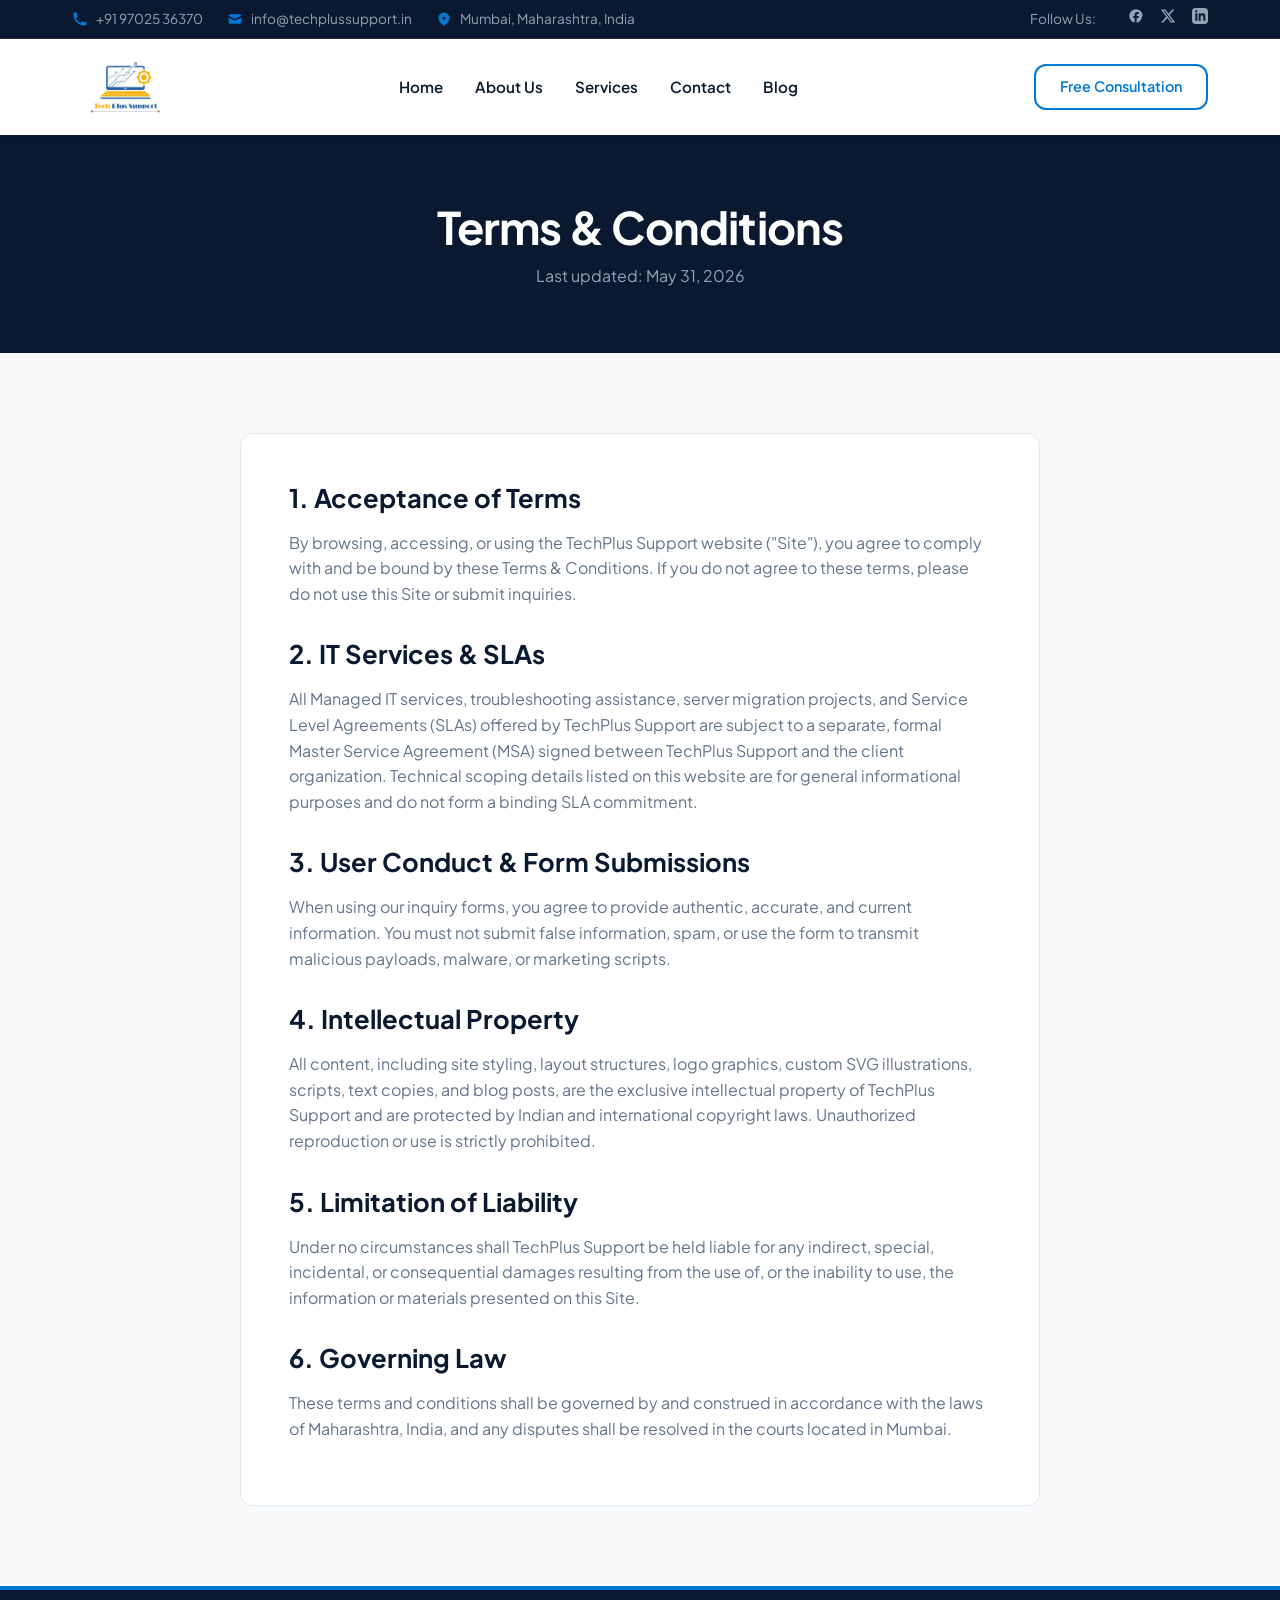
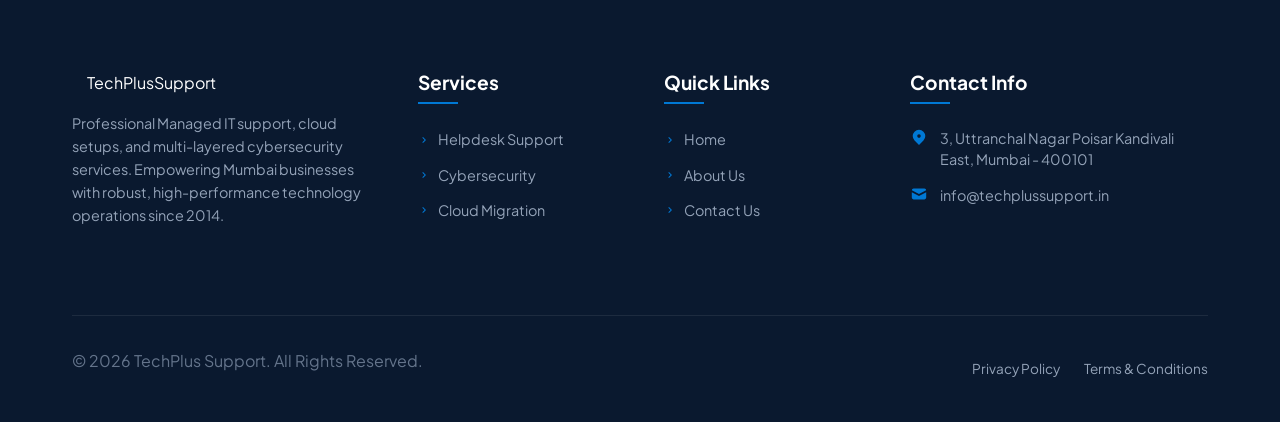
<file: terms.html>
<!DOCTYPE html>
<html lang="en">
<head>
  <meta charset="UTF-8">
  <meta name="viewport" content="width=device-width, initial-scale=1.0">
  <title>Terms & Conditions | TechPlus Support</title>
  <meta name="description" content="Read the Terms and Conditions governing Managed IT Services, SLAs, helpdesk, and server support packages by TechPlus Support.">
  <link rel="stylesheet" href="css/style.css">
</head>
<body>

  <!-- Top Contact/Social Bar -->
  <div class="top-bar">
    <div class="container">
      <div class="top-bar-left">
        <div class="top-bar-item">
          <svg viewBox="0 0 20 20"><path d="M2 3a1 1 0 011-1h2.153a1 1 0 01.986.836l.74 4.435a1 1 0 01-.54 1.06l-1.548.773a11.037 11.037 0 006.105 6.105l.774-1.548a1 1 0 011.059-.54l4.435.74a1 1 0 01.836.986V17a1 1 0 01-1 1h-2C7.82 18 2 12.18 2 5V3z"/></svg>
          <span>+91 97025 36370</span>
        </div>
        <div class="top-bar-item">
          <svg viewBox="0 0 20 20"><path d="M2.003 5.884L10 9.882l7.997-3.998A2 2 0 0016 4H4a2 2 0 00-1.997 1.884z"/><path d="M18 8.118l-8 4-8-4V14a2 2 0 002 2h12a2 2 0 002-2V8.118z"/></svg>
          <span>info@techplussupport.in</span>
        </div>
        <div class="top-bar-item">
          <svg viewBox="0 0 20 20"><path fill-rule="evenodd" d="M5.05 4.05a7 7 0 119.9 9.9L10 18.9l-4.95-4.95a7 7 0 010-9.9zM10 11a2 2 0 100-4 2 2 0 000 4z" clip-rule="evenodd"/></svg>
          <span>Mumbai, Maharashtra, India</span>
        </div>
      </div>
      <div class="top-bar-right">
        <span style="margin-right: 0.5rem;">Follow Us:</span>
        <div class="social-links">
          <a href="#" aria-label="Facebook"><svg viewBox="0 0 24 24"><path d="M22 12c0-5.52-4.48-10-10-10S2 6.48 2 12c0 4.84 3.44 8.87 8 9.8V15H8v-3h2V9.5C10 7.57 11.57 6 13.5 6H16v3h-2c-.55 0-1 .45-1 1v2h3v3h-3v6.95c4.56-.93 8-4.96 8-9.75z"/></svg></a>
          <a href="#" aria-label="Twitter"><svg viewBox="0 0 24 24"><path d="M18.244 2.25h3.308l-7.227 8.26 8.502 11.24H16.17l-5.214-6.817L4.99 21.75H1.68l7.73-8.835L1.254 2.25H8.08l4.713 6.231zm-1.161 17.52h1.833L7.084 4.126H5.117z"/></svg></a>
          <a href="#" aria-label="LinkedIn"><svg viewBox="0 0 24 24"><path d="M19 0h-14c-2.761 0-5 2.239-5 5v14c0 2.761 2.239 5 5 5h14c2.762 0 5-2.239 5-5v-14c0-2.761-2.238-5-5-5zm-11 19h-3v-11h3v11zm-1.5-12.268c-.966 0-1.75-.779-1.75-1.75s.784-1.75 1.75-1.75 1.75.779 1.75 1.75-.784 1.75-1.75 1.75zm13.5 12.268h-3v-5.604c0-3.368-4-3.113-4 0v5.604h-3v-11h3v1.765c1.396-2.586 7-2.777 7 2.476v6.759z"/></svg></a>
        </div>
      </div>
    </div>
  </div>

  <!-- Header -->
  <header>
    <div class="container">
      <nav class="navbar">
        <a href="index.html" class="logo">
          <img src="images/logo.jpg" alt="TechPlus Support Logo" class="logo-img">
        </a>
        <button class="hamburger" aria-label="Toggle Navigation">
          <span></span>
          <span></span>
          <span></span>
        </button>
        <ul class="nav-links">
          <li><a href="index.html" class="nav-link">Home</a></li>
          <li><a href="about.html" class="nav-link">About Us</a></li>
          <li><a href="services.html" class="nav-link">Services</a></li>
          <li><a href="contact.html" class="nav-link">Contact</a></li>
          <li><a href="blog.html" class="nav-link">Blog</a></li>
        </ul>
        <div class="nav-cta">
          <a href="contact.html?service=consultation" class="btn btn-outline" style="padding: 0.6rem 1.5rem; font-size: 0.9rem;">Free Consultation</a>
        </div>
      </nav>
    </div>
  </header>

  <!-- Title Header -->
  <section class="section section-bg-dark" style="padding: 4rem 0; text-align: center;">
    <div class="container">
      <h1 style="color: white; margin-bottom: 0.5rem;">Terms & Conditions</h1>
      <p style="color: var(--text-muted); margin-bottom: 0;">Last updated: May 31, 2026</p>
    </div>
  </section>

  <!-- Terms Content -->
  <section class="section">
    <div class="container" style="max-width: 800px; background-color: var(--bg-white); padding: 3rem; border-radius: var(--border-radius); border: 1px solid var(--border-color);">
      <h2 style="font-size: 1.6rem; margin-bottom: 1rem;">1. Acceptance of Terms</h2>
      <p>By browsing, accessing, or using the TechPlus Support website ("Site"), you agree to comply with and be bound by these Terms & Conditions. If you do not agree to these terms, please do not use this Site or submit inquiries.</p>
      
      <h2 style="font-size: 1.6rem; margin-top: 2rem; margin-bottom: 1rem;">2. IT Services & SLAs</h2>
      <p>All Managed IT services, troubleshooting assistance, server migration projects, and Service Level Agreements (SLAs) offered by TechPlus Support are subject to a separate, formal Master Service Agreement (MSA) signed between TechPlus Support and the client organization. Technical scoping details listed on this website are for general informational purposes and do not form a binding SLA commitment.</p>

      <h2 style="font-size: 1.6rem; margin-top: 2rem; margin-bottom: 1rem;">3. User Conduct & Form Submissions</h2>
      <p>When using our inquiry forms, you agree to provide authentic, accurate, and current information. You must not submit false information, spam, or use the form to transmit malicious payloads, malware, or marketing scripts.</p>

      <h2 style="font-size: 1.6rem; margin-top: 2rem; margin-bottom: 1rem;">4. Intellectual Property</h2>
      <p>All content, including site styling, layout structures, logo graphics, custom SVG illustrations, scripts, text copies, and blog posts, are the exclusive intellectual property of TechPlus Support and are protected by Indian and international copyright laws. Unauthorized reproduction or use is strictly prohibited.</p>

      <h2 style="font-size: 1.6rem; margin-top: 2rem; margin-bottom: 1rem;">5. Limitation of Liability</h2>
      <p>Under no circumstances shall TechPlus Support be held liable for any indirect, special, incidental, or consequential damages resulting from the use of, or the inability to use, the information or materials presented on this Site.</p>

      <h2 style="font-size: 1.6rem; margin-top: 2rem; margin-bottom: 1rem;">6. Governing Law</h2>
      <p>These terms and conditions shall be governed by and construed in accordance with the laws of Maharashtra, India, and any disputes shall be resolved in the courts located in Mumbai.</p>
    </div>
  </section>

  <!-- Footer -->
  <footer>
    <div class="container">
      <div class="footer-grid">
        <div class="footer-col footer-about">
          <a href="index.html" class="logo" style="color: white;">
            TechPlus <span>Support</span>
          </a>
          <p>Professional Managed IT support, cloud setups, and multi-layered cybersecurity services. Empowering Mumbai businesses with robust, high-performance technology operations since 2014.</p>
        </div>

        <div class="footer-col">
          <h3>Services</h3>
          <ul class="footer-links">
            <li><a href="services.html"><svg viewBox="0 0 24 24"><path d="M8.59 16.59L13.17 12 8.59 7.41 10 6l6 6-6 6-1.41-1.41z"/></svg> Helpdesk Support</a></li>
            <li><a href="services.html"><svg viewBox="0 0 24 24"><path d="M8.59 16.59L13.17 12 8.59 7.41 10 6l6 6-6 6-1.41-1.41z"/></svg> Cybersecurity</a></li>
            <li><a href="services.html"><svg viewBox="0 0 24 24"><path d="M8.59 16.59L13.17 12 8.59 7.41 10 6l6 6-6 6-1.41-1.41z"/></svg> Cloud Migration</a></li>
          </ul>
        </div>

        <div class="footer-col">
          <h3>Quick Links</h3>
          <ul class="footer-links">
            <li><a href="index.html"><svg viewBox="0 0 24 24"><path d="M8.59 16.59L13.17 12 8.59 7.41 10 6l6 6-6 6-1.41-1.41z"/></svg> Home</a></li>
            <li><a href="about.html"><svg viewBox="0 0 24 24"><path d="M8.59 16.59L13.17 12 8.59 7.41 10 6l6 6-6 6-1.41-1.41z"/></svg> About Us</a></li>
            <li><a href="contact.html"><svg viewBox="0 0 24 24"><path d="M8.59 16.59L13.17 12 8.59 7.41 10 6l6 6-6 6-1.41-1.41z"/></svg> Contact Us</a></li>
          </ul>
        </div>

        <div class="footer-col">
          <h3>Contact Info</h3>
          <div class="footer-contact-list">
            <div class="footer-contact-item">
              <svg viewBox="0 0 20 20"><path fill-rule="evenodd" d="M5.05 4.05a7 7 0 119.9 9.9L10 18.9l-4.95-4.95a7 7 0 010-9.9zM10 11a2 2 0 100-4 2 2 0 000 4z" clip-rule="evenodd"/></svg>
              <span>3, Uttranchal Nagar Poisar Kandivali East, Mumbai - 400101</span>
            </div>
            <div class="footer-contact-item">
              <svg viewBox="0 0 20 20"><path d="M2.003 5.884L10 9.882l7.997-3.998A2 2 0 0016 4H4a2 2 0 00-1.997 1.884z"/><path d="M18 8.118l-8 4-8-4V14a2 2 0 002 2h12a2 2 0 002-2V8.118z"/></svg>
              <span>info@techplussupport.in</span>
            </div>
          </div>
        </div>
      </div>

      <div class="footer-bottom">
        <p>&copy; 2026 TechPlus Support. All Rights Reserved.</p>
        <div class="footer-bottom-links">
          <a href="privacy.html">Privacy Policy</a>
          <a href="terms.html">Terms & Conditions</a>
        </div>
      </div>
    </div>
  </footer>

  <script src="js/main.js"></script>
</body>
</html>
</file>
<file: css/style.css>
/* TechPlus Support CSS Stylesheet */
/* Modern corporate styling, dark navy blue, white, and light gray color scheme */

@import url('https://fonts.googleapis.com/css2?family=Plus+Jakarta+Sans:wght@300;400;500;600;700;800&display=swap');

:root {
  /* Colors */
  --primary-color: #0a192f;      /* Dark Navy Blue */
  --secondary-color: #172a45;    /* Slightly lighter Navy */
  --accent-color: #0078d4;       /* IT/Microsoft Blue */
  --accent-hover: #005a9e;       /* Darker Blue */
  --accent-glow: rgba(0, 120, 212, 0.15);
  --bg-light: #f8fafc;           /* Light Gray Background */
  --bg-white: #ffffff;
  --text-dark: #1e293b;          /* Dark gray for text */
  --text-light: #64748b;         /* Slate gray for body */
  --text-muted: #94a3b8;         /* Light grey text */
  --border-color: #e2e8f0;       /* Border tint */
  --success-color: #10b981;      /* Green for validation */
  
  /* Fonts */
  --font-family: 'Plus Jakarta Sans', -apple-system, BlinkMacSystemFont, "Segoe UI", Roboto, sans-serif;
  
  /* Shadows & Layout */
  --shadow-sm: 0 2px 4px rgba(0, 0, 0, 0.05);
  --shadow-md: 0 4px 20px rgba(0, 0, 0, 0.08);
  --shadow-lg: 0 10px 30px rgba(0, 0, 0, 0.12);
  --border-radius: 12px;
  --transition-fast: 0.2s ease;
  --transition-normal: 0.3s cubic-bezier(0.4, 0, 0.2, 1);
  --max-width: 1200px;
}

/* Reset & Base Styles */
* {
  margin: 0;
  padding: 0;
  box-sizing: border-box;
}

html {
  scroll-behavior: smooth;
  font-size: 16px;
}

body {
  font-family: var(--font-family);
  background-color: var(--bg-light);
  color: var(--text-dark);
  line-height: 1.6;
  overflow-x: hidden;
}

/* Typography */
h1, h2, h3, h4, h5, h6 {
  color: var(--primary-color);
  font-weight: 700;
  line-height: 1.25;
}

h1 {
  font-size: 2.8rem;
  letter-spacing: -0.02em;
}

h2 {
  font-size: 2.2rem;
  position: relative;
  margin-bottom: 1.5rem;
}

h3 {
  font-size: 1.5rem;
  margin-bottom: 1rem;
}

p {
  color: var(--text-light);
  font-size: 1rem;
  margin-bottom: 1rem;
}

a {
  text-decoration: none;
  color: inherit;
  transition: var(--transition-fast);
}

ul {
  list-style: none;
}

/* Layout Utilities */
.container {
  width: 100%;
  max-width: var(--max-width);
  margin: 0 auto;
  padding: 0 2rem;
}

.section {
  padding: 5rem 0;
}

.section-bg-dark {
  background-color: var(--primary-color);
  color: var(--bg-white);
}

.section-bg-dark h2,
.section-bg-dark h3 {
  color: var(--bg-white);
}

.section-bg-dark p {
  color: var(--text-muted);
}

.text-center {
  text-align: center;
}

.section-header {
  max-width: 700px;
  margin: 0 auto 4rem auto;
  text-align: center;
}

.section-header h2::after {
  content: '';
  display: block;
  width: 60px;
  height: 4px;
  background-color: var(--accent-color);
  margin: 1rem auto 0 auto;
  border-radius: 2px;
}

.btn {
  display: inline-flex;
  align-items: center;
  justify-content: center;
  padding: 0.85rem 2rem;
  font-size: 0.95rem;
  font-weight: 600;
  border-radius: var(--border-radius);
  transition: var(--transition-normal);
  cursor: pointer;
  border: none;
  gap: 0.5rem;
}

.btn-primary {
  background-color: var(--accent-color);
  color: var(--bg-white);
  box-shadow: 0 4px 14px rgba(0, 120, 212, 0.4);
}

.btn-primary:hover {
  background-color: var(--accent-hover);
  transform: translateY(-2px);
  box-shadow: 0 6px 20px rgba(0, 120, 212, 0.5);
}

.btn-secondary {
  background-color: transparent;
  color: var(--bg-white);
  border: 2px solid var(--bg-white);
}

.btn-secondary:hover {
  background-color: var(--bg-white);
  color: var(--primary-color);
  transform: translateY(-2px);
}

.btn-outline {
  background-color: transparent;
  color: var(--accent-color);
  border: 2px solid var(--accent-color);
}

.btn-outline:hover {
  background-color: var(--accent-color);
  color: var(--bg-white);
  transform: translateY(-2px);
}

/* Header & Top Navigation Bar */
.top-bar {
  background-color: var(--primary-color);
  color: var(--text-muted);
  font-size: 0.85rem;
  padding: 0.5rem 0;
  border-bottom: 1px solid rgba(255, 255, 255, 0.1);
}

.top-bar .container {
  display: flex;
  justify-content: space-between;
  align-items: center;
  flex-wrap: wrap;
}

.top-bar-left, .top-bar-right {
  display: flex;
  align-items: center;
  gap: 1.5rem;
}

.top-bar-item {
  display: flex;
  align-items: center;
  gap: 0.5rem;
}

.top-bar-item svg {
  width: 16px;
  height: 16px;
  fill: var(--accent-color);
}

.social-links {
  display: flex;
  gap: 1rem;
}

.social-links a:hover {
  color: var(--bg-white);
}

.social-links svg {
  width: 16px;
  height: 16px;
  fill: currentColor;
}

header {
  position: sticky;
  top: 0;
  z-index: 1000;
  background-color: rgba(255, 255, 255, 0.95);
  box-shadow: var(--shadow-sm);
  transition: var(--transition-normal);
}

header.scrolled {
  padding: 0.5rem 0;
  background-color: rgba(255, 255, 255, 0.98);
  box-shadow: var(--shadow-md);
  backdrop-filter: blur(10px);
}

.navbar {
  display: flex;
  justify-content: space-between;
  align-items: center;
  padding: 1.2rem 0;
  transition: var(--transition-normal);
}

.logo {
  display: flex;
  align-items: center;
  margin-left: 15px;
  transition: var(--transition-normal);
}

.logo-img {
  height: 58px;
  width: auto;
  display: block;
}

.nav-links {
  display: flex;
  align-items: center;
  gap: 2rem;
}

.nav-link {
  font-size: 0.95rem;
  font-weight: 600;
  color: var(--primary-color);
  position: relative;
  padding: 0.25rem 0;
}

.nav-link::after {
  content: '';
  position: absolute;
  bottom: 0;
  left: 0;
  width: 0;
  height: 2px;
  background-color: var(--accent-color);
  transition: var(--transition-normal);
}

.nav-link:hover::after,
.nav-link.active::after {
  width: 100%;
}

.nav-link.active {
  color: var(--accent-color);
}

.nav-cta {
  display: flex;
  align-items: center;
}

.hamburger {
  display: none;
  cursor: pointer;
  background: none;
  border: none;
}

.hamburger span {
  display: block;
  width: 25px;
  height: 3px;
  background-color: var(--primary-color);
  margin: 5px 0;
  transition: var(--transition-normal);
}

/* Hero Section */
.hero {
  position: relative;
  background: linear-gradient(135deg, var(--primary-color) 0%, var(--secondary-color) 100%);
  color: var(--bg-white);
  padding: 8rem 0 6rem 0;
  overflow: hidden;
}

.hero::before {
  content: '';
  position: absolute;
  top: 0;
  left: 0;
  right: 0;
  bottom: 0;
  background-image: radial-gradient(rgba(0, 120, 212, 0.15) 2px, transparent 2px);
  background-size: 30px 30px;
  opacity: 0.6;
}

.hero-grid {
  display: grid;
  grid-template-columns: 1fr 1fr;
  align-items: center;
  gap: 4rem;
  position: relative;
  z-index: 2;
}

.hero-content h1 {
  color: var(--bg-white);
  font-size: 3.2rem;
  margin-bottom: 1.5rem;
  animation: fadeInUp 0.8s ease-out;
}

.hero-content p {
  color: var(--text-muted);
  font-size: 1.15rem;
  margin-bottom: 2.5rem;
  animation: fadeInUp 0.8s ease-out 0.2s;
  animation-fill-mode: both;
}

.hero-ctas {
  display: flex;
  gap: 1.5rem;
  animation: fadeInUp 0.8s ease-out 0.4s;
  animation-fill-mode: both;
}

.hero-image-wrapper {
  position: relative;
  animation: fadeIn 1s ease-out 0.6s;
  animation-fill-mode: both;
  display: flex;
  justify-content: center;
}

.hero-svg {
  width: 100%;
  max-width: 500px;
  height: auto;
  filter: drop-shadow(0 20px 30px rgba(0, 0, 0, 0.3));
}

/* Statistics Section */
.stats-bar {
  background-color: var(--bg-white);
  border-radius: var(--border-radius);
  box-shadow: var(--shadow-lg);
  display: grid;
  grid-template-columns: repeat(3, 1fr);
  padding: 3rem 2rem;
  margin-top: -4rem;
  position: relative;
  z-index: 10;
  text-align: center;
}

.stat-item {
  border-right: 1px solid var(--border-color);
}

.stat-item:last-child {
  border-right: none;
}

.stat-number {
  font-size: 2.8rem;
  font-weight: 800;
  color: var(--accent-color);
  margin-bottom: 0.5rem;
}

.stat-label {
  font-size: 1rem;
  font-weight: 600;
  color: var(--primary-color);
}

/* Services Page & Grid */
.services-grid {
  display: grid;
  grid-template-columns: repeat(auto-fit, minmax(280px, 1fr));
  gap: 2rem;
}

.service-card {
  background-color: var(--bg-white);
  border-radius: var(--border-radius);
  padding: 2.5rem 2rem;
  box-shadow: var(--shadow-sm);
  border: 1px solid var(--border-color);
  transition: var(--transition-normal);
  display: flex;
  flex-direction: column;
  height: 100%;
}

.service-card:hover {
  transform: translateY(-8px);
  box-shadow: var(--shadow-lg);
  border-color: rgba(0, 120, 212, 0.2);
}

.service-icon {
  width: 60px;
  height: 60px;
  border-radius: 12px;
  background-color: var(--accent-glow);
  display: flex;
  align-items: center;
  justify-content: center;
  margin-bottom: 1.5rem;
}

.service-icon svg {
  width: 32px;
  height: 32px;
  fill: var(--accent-color);
}

.service-card h3 {
  font-size: 1.25rem;
  margin-bottom: 0.75rem;
}

.service-card p {
  font-size: 0.95rem;
  flex-grow: 1;
  margin-bottom: 1.5rem;
}

.service-card ul {
  margin-bottom: 1.5rem;
  display: flex;
  flex-direction: column;
  gap: 0.5rem;
}

.service-card li {
  font-size: 0.9rem;
  color: var(--text-light);
  display: flex;
  align-items: center;
  gap: 0.5rem;
}

.service-card li svg {
  width: 14px;
  height: 14px;
  fill: var(--accent-color);
  flex-shrink: 0;
}

.service-card .btn-link {
  font-size: 0.9rem;
  font-weight: 700;
  color: var(--accent-color);
  display: inline-flex;
  align-items: center;
  gap: 0.25rem;
}

.service-card .btn-link svg {
  width: 16px;
  height: 16px;
  fill: currentColor;
  transition: var(--transition-fast);
}

.service-card:hover .btn-link svg {
  transform: translateX(4px);
}

/* About Us Section */
.about-grid {
  display: grid;
  grid-template-columns: 1fr 1.2fr;
  gap: 4rem;
  align-items: center;
}

.about-img-box {
  position: relative;
}

.about-img-box svg {
  width: 100%;
  height: auto;
  filter: drop-shadow(0 15px 25px rgba(0, 0, 0, 0.1));
}

.about-badge {
  position: absolute;
  bottom: 20px;
  right: 20px;
  background-color: var(--primary-color);
  color: var(--bg-white);
  padding: 1.5rem;
  border-radius: var(--border-radius);
  box-shadow: var(--shadow-lg);
  border-left: 4px solid var(--accent-color);
  text-align: center;
}

.about-badge-num {
  font-size: 2.2rem;
  font-weight: 800;
  color: var(--accent-color);
  display: block;
  line-height: 1;
}

.about-badge-text {
  font-size: 0.85rem;
  font-weight: 600;
}

.about-text h3 {
  font-size: 1.8rem;
  margin-top: 1rem;
}

.about-mission-vision {
  display: grid;
  grid-template-columns: 1fr 1fr;
  gap: 2rem;
  margin: 2.5rem 0;
}

.mv-card {
  background-color: var(--bg-white);
  padding: 1.5rem;
  border-radius: var(--border-radius);
  border: 1px solid var(--border-color);
}

.mv-card h4 {
  display: flex;
  align-items: center;
  gap: 0.5rem;
  margin-bottom: 0.5rem;
  color: var(--primary-color);
}

.mv-card svg {
  width: 20px;
  height: 20px;
  fill: var(--accent-color);
}

/* Why Choose Us Section */
.features-grid {
  display: grid;
  grid-template-columns: repeat(auto-fit, minmax(220px, 1fr));
  gap: 2rem;
}

.feature-box {
  background-color: rgba(255, 255, 255, 0.05);
  border: 1px solid rgba(255, 255, 255, 0.1);
  border-radius: var(--border-radius);
  padding: 2.5rem 1.5rem;
  transition: var(--transition-normal);
  text-align: center;
}

.feature-box:hover {
  background-color: rgba(255, 255, 255, 0.08);
  border-color: var(--accent-color);
  transform: translateY(-5px);
}

.feature-icon {
  width: 50px;
  height: 50px;
  border-radius: 50%;
  background-color: rgba(255, 255, 255, 0.1);
  display: flex;
  align-items: center;
  justify-content: center;
  margin: 0 auto 1.5rem auto;
}

.feature-icon svg {
  width: 24px;
  height: 24px;
  fill: var(--accent-color);
}

.feature-box h3 {
  font-size: 1.15rem;
  margin-bottom: 0.5rem;
}

.feature-box p {
  font-size: 0.9rem;
  margin-bottom: 0;
}

/* Our IT Support Process Section */
.process-section {
  position: relative;
}

.process-grid {
  display: grid;
  grid-template-columns: repeat(auto-fit, minmax(220px, 1fr));
  gap: 2.5rem;
  margin-top: 3.5rem;
}

.process-card-dark {
  background: rgba(10, 25, 47, 0.4);
  backdrop-filter: blur(10px);
  -webkit-backdrop-filter: blur(10px);
  border: 1px solid rgba(255, 255, 255, 0.08);
  border-radius: var(--border-radius);
  padding: 2.5rem 1.75rem;
  text-align: center;
  position: relative;
  transition: var(--transition-normal);
  display: flex;
  flex-direction: column;
  align-items: center;
  box-shadow: 0 10px 30px -15px rgba(2, 12, 27, 0.7);
}

.process-card-dark:hover {
  transform: translateY(-8px);
  border-color: var(--accent-color);
  box-shadow: 0 20px 30px -15px rgba(2, 12, 27, 0.9);
}

/* Connecting lines between process steps on large screens */
@media (min-width: 1200px) {
  .process-card-dark:not(:last-child)::after {
    content: '';
    position: absolute;
    top: 40%;
    right: -1.5rem;
    width: 3rem;
    height: 2px;
    background: linear-gradient(to right, var(--accent-color), rgba(0, 120, 212, 0.1));
    z-index: 2;
  }
}

.process-step-number-dark {
  position: absolute;
  top: 15px;
  right: 20px;
  font-size: 1.5rem;
  font-weight: 800;
  color: rgba(255, 255, 255, 0.07);
  font-family: var(--font-secondary);
}

.process-icon {
  width: 64px;
  height: 64px;
  border-radius: 50%;
  background-color: var(--accent-glow);
  display: flex;
  align-items: center;
  justify-content: center;
  margin-bottom: 1.5rem;
}

.process-icon svg {
  width: 30px;
  height: 30px;
  fill: var(--accent-color);
}

.process-card-dark h3 {
  font-size: 1.25rem;
  margin-bottom: 0.75rem;
  color: #ffffff;
  font-weight: 700;
}

.process-card-dark p {
  font-size: 0.9rem;
  color: var(--text-muted);
  line-height: 1.6;
  margin-bottom: 0;
}

/* FAQ Section */
.faq-accordion {
  max-width: 800px;
  margin: 0 auto;
}

.faq-item {
  background-color: var(--bg-white);
  border: 1px solid var(--border-color);
  border-radius: var(--border-radius);
  margin-bottom: 1rem;
  overflow: hidden;
  transition: var(--transition-fast);
}

.faq-item:hover {
  border-color: var(--accent-color);
  box-shadow: var(--shadow-sm);
}

.faq-question {
  padding: 1.25rem 2rem;
  font-weight: 700;
  font-size: 1.05rem;
  color: var(--primary-color);
  cursor: pointer;
  display: flex;
  justify-content: space-between;
  align-items: center;
  user-select: none;
}

.faq-question svg {
  width: 20px;
  height: 20px;
  fill: currentColor;
  transition: transform var(--transition-normal);
}

.faq-item.active .faq-question svg {
  transform: rotate(180deg);
  fill: var(--accent-color);
}

.faq-answer {
  max-height: 0;
  overflow: hidden;
  transition: max-height var(--transition-normal) ease-out, padding var(--transition-normal);
  padding: 0 2rem;
  color: var(--text-light);
  font-size: 0.95rem;
}

.faq-item.active .faq-answer {
  padding: 0 2rem 1.5rem 2rem;
}

/* Contact / Inquiry Section */
.contact-section-grid {
  display: grid;
  grid-template-columns: 1.2fr 1.8fr;
  gap: 4rem;
}

.contact-info-panel {
  display: flex;
  flex-direction: column;
  gap: 2rem;
}

.contact-info-card {
  background-color: var(--bg-white);
  padding: 2rem;
  border-radius: var(--border-radius);
  border: 1px solid var(--border-color);
  display: flex;
  gap: 1.5rem;
  align-items: flex-start;
}

.contact-info-icon {
  width: 48px;
  height: 48px;
  border-radius: var(--border-radius);
  background-color: var(--accent-glow);
  display: flex;
  align-items: center;
  justify-content: center;
  color: var(--accent-color);
  flex-shrink: 0;
}

.contact-info-icon svg {
  width: 22px;
  height: 22px;
  fill: currentColor;
}

.contact-info-content h3 {
  font-size: 1.1rem;
  margin-bottom: 0.25rem;
}

.contact-info-content p {
  margin-bottom: 0;
  font-size: 0.95rem;
}

.contact-map-wrapper {
  height: 280px;
  border-radius: var(--border-radius);
  overflow: hidden;
  box-shadow: var(--shadow-sm);
  border: 1px solid var(--border-color);
}

.contact-map-wrapper iframe {
  width: 100%;
  height: 100%;
  border: none;
}

/* Contact Inquiry Form */
.inquiry-form-container {
  background-color: var(--bg-white);
  padding: 3rem;
  border-radius: var(--border-radius);
  box-shadow: var(--shadow-md);
  border: 1px solid var(--border-color);
}

.form-title {
  margin-bottom: 2rem;
}

.form-title h2 {
  font-size: 1.8rem;
  margin-bottom: 0.5rem;
}

.form-grid {
  display: grid;
  grid-template-columns: 1fr 1fr;
  gap: 1.5rem;
  margin-bottom: 1.5rem;
}

.form-group-full {
  grid-column: span 2;
}

.form-group {
  display: flex;
  flex-direction: column;
  gap: 0.5rem;
}

.form-label {
  font-size: 0.85rem;
  font-weight: 700;
  color: var(--primary-color);
  text-transform: uppercase;
  letter-spacing: 0.05em;
}

.form-control {
  font-family: var(--font-family);
  font-size: 0.95rem;
  padding: 0.85rem 1rem;
  border-radius: 8px;
  border: 1px solid var(--border-color);
  background-color: var(--bg-light);
  color: var(--text-dark);
  transition: var(--transition-fast);
  width: 100%;
}

.form-control:focus {
  outline: none;
  border-color: var(--accent-color);
  background-color: var(--bg-white);
  box-shadow: 0 0 0 3px var(--accent-glow);
}

select.form-control {
  cursor: pointer;
  appearance: none;
  background-image: url("data:image/svg+xml,%3Csvg xmlns='http://www.w3.org/2000/svg' viewBox='0 0 24 24' fill='%2364748b'%3E%3Cpath d='M7 10l5 5 5-5H7z'/%3E%3C/svg%3E");
  background-repeat: no-repeat;
  background-position: right 1rem center;
  background-size: 20px;
  padding-right: 2.5rem;
}

textarea.form-control {
  resize: vertical;
  min-height: 120px;
}

.field-error {
  color: #dc2626;
  font-size: 0.8rem;
  margin-top: 0.35rem;
  display: none;
}
.field-error:not(:empty) {
  display: block;
}
[data-fs-field][aria-invalid="true"] {
  border-color: #dc2626 !important;
  box-shadow: 0 0 0 4px rgba(220, 38, 38, 0.1) !important;
}

/* Success Alert & Toast Styles */
.inquiry-response {
  display: none;
  padding: 1.25rem 1.5rem;
  border-radius: 8px;
  margin-top: 1.5rem;
  font-weight: 500;
  font-size: 0.95rem;
  display: flex;
  align-items: center;
  gap: 0.75rem;
  animation: fadeIn 0.4s ease-out;
}

.inquiry-response.success {
  display: flex;
  background-color: #ecfdf5;
  border: 1px solid #a7f3d0;
  color: #065f46;
}

.inquiry-response.error {
  display: flex;
  background-color: #fef2f2;
  border: 1px solid #fca5a5;
  color: #991b1b;
}

.inquiry-response svg {
  width: 22px;
  height: 22px;
  fill: currentColor;
  flex-shrink: 0;
}

.loading-spinner {
  display: none;
  width: 20px;
  height: 20px;
  border: 3px solid rgba(255, 255, 255, 0.3);
  border-radius: 50%;
  border-top-color: var(--bg-white);
  animation: spin 1s linear infinite;
}

/* Team Grid Section */
.team-grid {
  display: grid;
  grid-template-columns: repeat(auto-fit, minmax(240px, 1fr));
  gap: 2.5rem;
  margin-top: 3rem;
}

.team-card {
  background-color: var(--bg-white);
  border-radius: var(--border-radius);
  border: 1px solid var(--border-color);
  overflow: hidden;
  box-shadow: var(--shadow-sm);
  transition: var(--transition-normal);
  text-align: center;
}

.team-card:hover {
  transform: translateY(-5px);
  box-shadow: var(--shadow-md);
  border-color: var(--accent-color);
}

.team-avatar-box {
  background-color: var(--primary-color);
  height: 220px;
  display: flex;
  align-items: center;
  justify-content: center;
  position: relative;
  overflow: hidden;
}

.team-avatar-box svg {
  width: 100px;
  height: 100px;
  fill: var(--border-color);
  opacity: 0.7;
  transition: var(--transition-normal);
}

.team-card:hover .team-avatar-box svg {
  transform: scale(1.1);
  fill: var(--accent-color);
}

.team-info {
  padding: 1.5rem;
}

.team-name {
  font-weight: 700;
  font-size: 1.15rem;
  color: var(--primary-color);
  margin-bottom: 0.25rem;
}

.team-role {
  color: var(--accent-color);
  font-size: 0.85rem;
  font-weight: 600;
  text-transform: uppercase;
  letter-spacing: 0.05em;
  margin-bottom: 1rem;
}

/* Blog Cards Grid */
.blog-grid {
  display: grid;
  grid-template-columns: repeat(auto-fit, minmax(320px, 1fr));
  gap: 2.5rem;
}

.blog-card {
  background-color: var(--bg-white);
  border-radius: var(--border-radius);
  border: 1px solid var(--border-color);
  overflow: hidden;
  box-shadow: var(--shadow-sm);
  transition: var(--transition-normal);
  display: flex;
  flex-direction: column;
  height: 100%;
}

.blog-card:hover {
  transform: translateY(-6px);
  box-shadow: var(--shadow-lg);
}

.blog-image {
  height: 200px;
  background-color: var(--secondary-color);
  display: flex;
  align-items: center;
  justify-content: center;
  color: var(--border-color);
  font-weight: 600;
  font-size: 1.1rem;
  position: relative;
}

.blog-image svg {
  width: 64px;
  height: 64px;
  fill: rgba(255, 255, 255, 0.2);
  margin-bottom: 0.5rem;
}

.blog-image-overlay {
  position: absolute;
  top: 15px;
  left: 15px;
  background-color: var(--accent-color);
  color: var(--bg-white);
  padding: 0.25rem 0.75rem;
  border-radius: 20px;
  font-size: 0.75rem;
  font-weight: 700;
}

.blog-content {
  padding: 1.5rem;
  display: flex;
  flex-direction: column;
  flex-grow: 1;
}

.blog-meta {
  display: flex;
  gap: 1rem;
  font-size: 0.8rem;
  color: var(--text-light);
  margin-bottom: 0.75rem;
}

.blog-meta span {
  display: flex;
  align-items: center;
  gap: 0.25rem;
}

.blog-meta svg {
  width: 14px;
  height: 14px;
  fill: currentColor;
}

.blog-card h3 {
  font-size: 1.25rem;
  margin-bottom: 0.75rem;
  line-height: 1.3;
}

.blog-card h3 a:hover {
  color: var(--accent-color);
}

.blog-card p {
  font-size: 0.9rem;
  margin-bottom: 1.5rem;
  flex-grow: 1;
}

/* Call To Action Block */
.cta-banner {
  background: linear-gradient(135deg, var(--primary-color) 0%, var(--secondary-color) 100%);
  color: var(--bg-white);
  border-radius: var(--border-radius);
  padding: 4rem 3rem;
  text-align: center;
  position: relative;
  overflow: hidden;
  box-shadow: var(--shadow-lg);
}

.cta-banner h2 {
  color: var(--bg-white);
  margin-bottom: 1rem;
}

.cta-banner p {
  color: var(--text-muted);
  max-width: 600px;
  margin: 0 auto 2.5rem auto;
  font-size: 1.1rem;
}

.cta-banner-buttons {
  display: flex;
  justify-content: center;
  gap: 1.5rem;
  flex-wrap: wrap;
}

/* Floating Widgets */
.floating-widgets {
  position: fixed;
  bottom: 25px;
  right: 25px;
  z-index: 999;
  display: flex;
  flex-direction: column;
  gap: 10px;
}

.btn-whatsapp {
  width: 50px;
  height: 50px;
  border-radius: 50%;
  background-color: #25d366;
  color: var(--bg-white);
  display: flex;
  align-items: center;
  justify-content: center;
  box-shadow: 0 4px 10px rgba(37, 211, 102, 0.4);
  cursor: pointer;
  transition: var(--transition-normal);
  border: none;
}

.btn-whatsapp:hover {
  transform: scale(1.1);
  box-shadow: 0 6px 14px rgba(37, 211, 102, 0.5);
}

.btn-whatsapp svg {
  width: 26px;
  height: 26px;
  fill: currentColor;
}

.btn-scrolltop {
  width: 50px;
  height: 50px;
  border-radius: 50%;
  background-color: var(--primary-color);
  color: var(--bg-white);
  display: flex;
  align-items: center;
  justify-content: center;
  box-shadow: 0 4px 10px rgba(0, 0, 0, 0.2);
  cursor: pointer;
  transition: var(--transition-normal);
  border: none;
  opacity: 0;
  visibility: hidden;
  transform: translateY(10px);
}

.btn-scrolltop.show {
  opacity: 1;
  visibility: visible;
  transform: translateY(0);
}

.btn-scrolltop:hover {
  background-color: var(--accent-color);
  transform: translateY(-3px);
}

.btn-scrolltop svg {
  width: 20px;
  height: 20px;
  fill: currentColor;
}

/* Footer Section */
footer {
  background-color: var(--primary-color);
  color: var(--text-muted);
  padding: 5rem 0 2rem 0;
  border-top: 4px solid var(--accent-color);
}

.footer-grid {
  display: grid;
  grid-template-columns: 1.5fr 1fr 1fr 1.5fr;
  gap: 3rem;
  margin-bottom: 4rem;
}

.footer-col h3 {
  color: var(--bg-white);
  font-size: 1.2rem;
  margin-bottom: 1.5rem;
  position: relative;
}

.footer-col h3::after {
  content: '';
  display: block;
  width: 40px;
  height: 2px;
  background-color: var(--accent-color);
  margin-top: 0.5rem;
}

.footer-col p {
  font-size: 0.9rem;
  margin-bottom: 1.5rem;
  color: var(--text-muted);
}

.footer-about .logo {
  color: var(--bg-white);
  margin-bottom: 1rem;
}

.footer-links {
  display: flex;
  flex-direction: column;
  gap: 0.75rem;
}

.footer-links a {
  font-size: 0.9rem;
  display: flex;
  align-items: center;
  gap: 0.5rem;
}

.footer-links a:hover {
  color: var(--bg-white);
  transform: translateX(4px);
}

.footer-links svg {
  width: 12px;
  height: 12px;
  fill: var(--accent-color);
}

.footer-contact-list {
  display: flex;
  flex-direction: column;
  gap: 1rem;
}

.footer-contact-item {
  display: flex;
  gap: 0.75rem;
  font-size: 0.9rem;
}

.footer-contact-item svg {
  width: 18px;
  height: 18px;
  fill: var(--accent-color);
  flex-shrink: 0;
}

.footer-contact-item span {
  line-height: 1.4;
}

.footer-socials {
  display: flex;
  gap: 1rem;
}

.footer-socials a {
  width: 36px;
  height: 36px;
  border-radius: 8px;
  background-color: rgba(255, 255, 255, 0.05);
  display: flex;
  align-items: center;
  justify-content: center;
  transition: var(--transition-fast);
  color: var(--text-muted);
}

.footer-socials a:hover {
  background-color: var(--accent-color);
  color: var(--bg-white);
  transform: translateY(-2px);
}

.footer-socials svg {
  width: 18px;
  height: 18px;
  fill: currentColor;
}

.footer-bottom {
  border-top: 1px solid rgba(255, 255, 255, 0.08);
  padding-top: 2rem;
  display: flex;
  justify-content: space-between;
  align-items: center;
  flex-wrap: wrap;
  gap: 1rem;
  font-size: 0.85rem;
}

.footer-bottom-links {
  display: flex;
  gap: 1.5rem;
}

.footer-bottom-links a:hover {
  color: var(--bg-white);
}

/* Keyframe Animations */
@keyframes fadeInUp {
  from {
    opacity: 0;
    transform: translateY(20px);
  }
  to {
    opacity: 1;
    transform: translateY(0);
  }
}

@keyframes fadeIn {
  from {
    opacity: 0;
  }
  to {
    opacity: 1;
  }
}

@keyframes spin {
  0% { transform: rotate(0deg); }
  100% { transform: rotate(360deg); }
}

/* Responsive Media Queries */
@media (max-width: 1024px) {
  h1 { font-size: 2.4rem; }
  h2 { font-size: 1.8rem; }
  
  .hero-grid {
    gap: 2rem;
  }
  
  .hero-content h1 {
    font-size: 2.6rem;
  }
  
  .about-grid {
    grid-template-columns: 1fr;
    gap: 3rem;
  }
  
  .about-img-box {
    max-width: 500px;
    margin: 0 auto;
  }
  
  .contact-section-grid {
    grid-template-columns: 1fr;
    gap: 3rem;
  }
  
  .footer-grid {
    grid-template-columns: repeat(2, 1fr);
  }
}

@media (max-width: 768px) {
  .top-bar {
    display: none; /* Hide top header bar on mobile for cleaner look */
  }
  
  .hamburger {
    display: block;
  }
  
  .nav-links {
    position: fixed;
    top: 70px;
    left: -100%;
    width: 100%;
    height: calc(100vh - 70px);
    background-color: var(--bg-white);
    flex-direction: column;
    align-items: center;
    justify-content: flex-start;
    padding: 3rem 0;
    gap: 2.5rem;
    transition: var(--transition-normal);
    box-shadow: 0 10px 15px rgba(0, 0, 0, 0.05);
    z-index: 99;
  }
  
  .nav-links.active {
    left: 0;
  }
  
  .nav-cta {
    display: none; /* Embed inside mobile menu or hide */
  }
  
  .hero-grid {
    grid-template-columns: 1fr;
    text-align: center;
  }
  
  .hero-content {
    margin-bottom: 2rem;
  }
  
  .hero-ctas {
    justify-content: center;
  }
  
  .stats-bar {
    grid-template-columns: 1fr;
    gap: 2rem;
    padding: 2rem 1rem;
  }
  
  .stat-item {
    border-right: none;
    border-bottom: 1px solid var(--border-color);
    padding-bottom: 1.5rem;
  }
  
  .stat-item:last-child {
    border-bottom: none;
    padding-bottom: 0;
  }
  
  .form-grid {
    grid-template-columns: 1fr;
  }
  
  .form-group-full {
    grid-column: span 1;
  }
  
  .inquiry-form-container {
    padding: 2rem 1.5rem;
  }
  
  .testimonial-card {
    padding: 2rem 1rem;
  }
  
  .carousel-slide {
    padding: 1rem 0;
  }
}

@media (max-width: 576px) {
  .hero-ctas {
    flex-direction: column;
    gap: 1rem;
  }
  
  .btn {
    width: 100%;
  }
  
  .footer-grid {
    grid-template-columns: 1fr;
  }
  
  .footer-bottom {
    flex-direction: column;
    text-align: center;
  }
}
</file>
